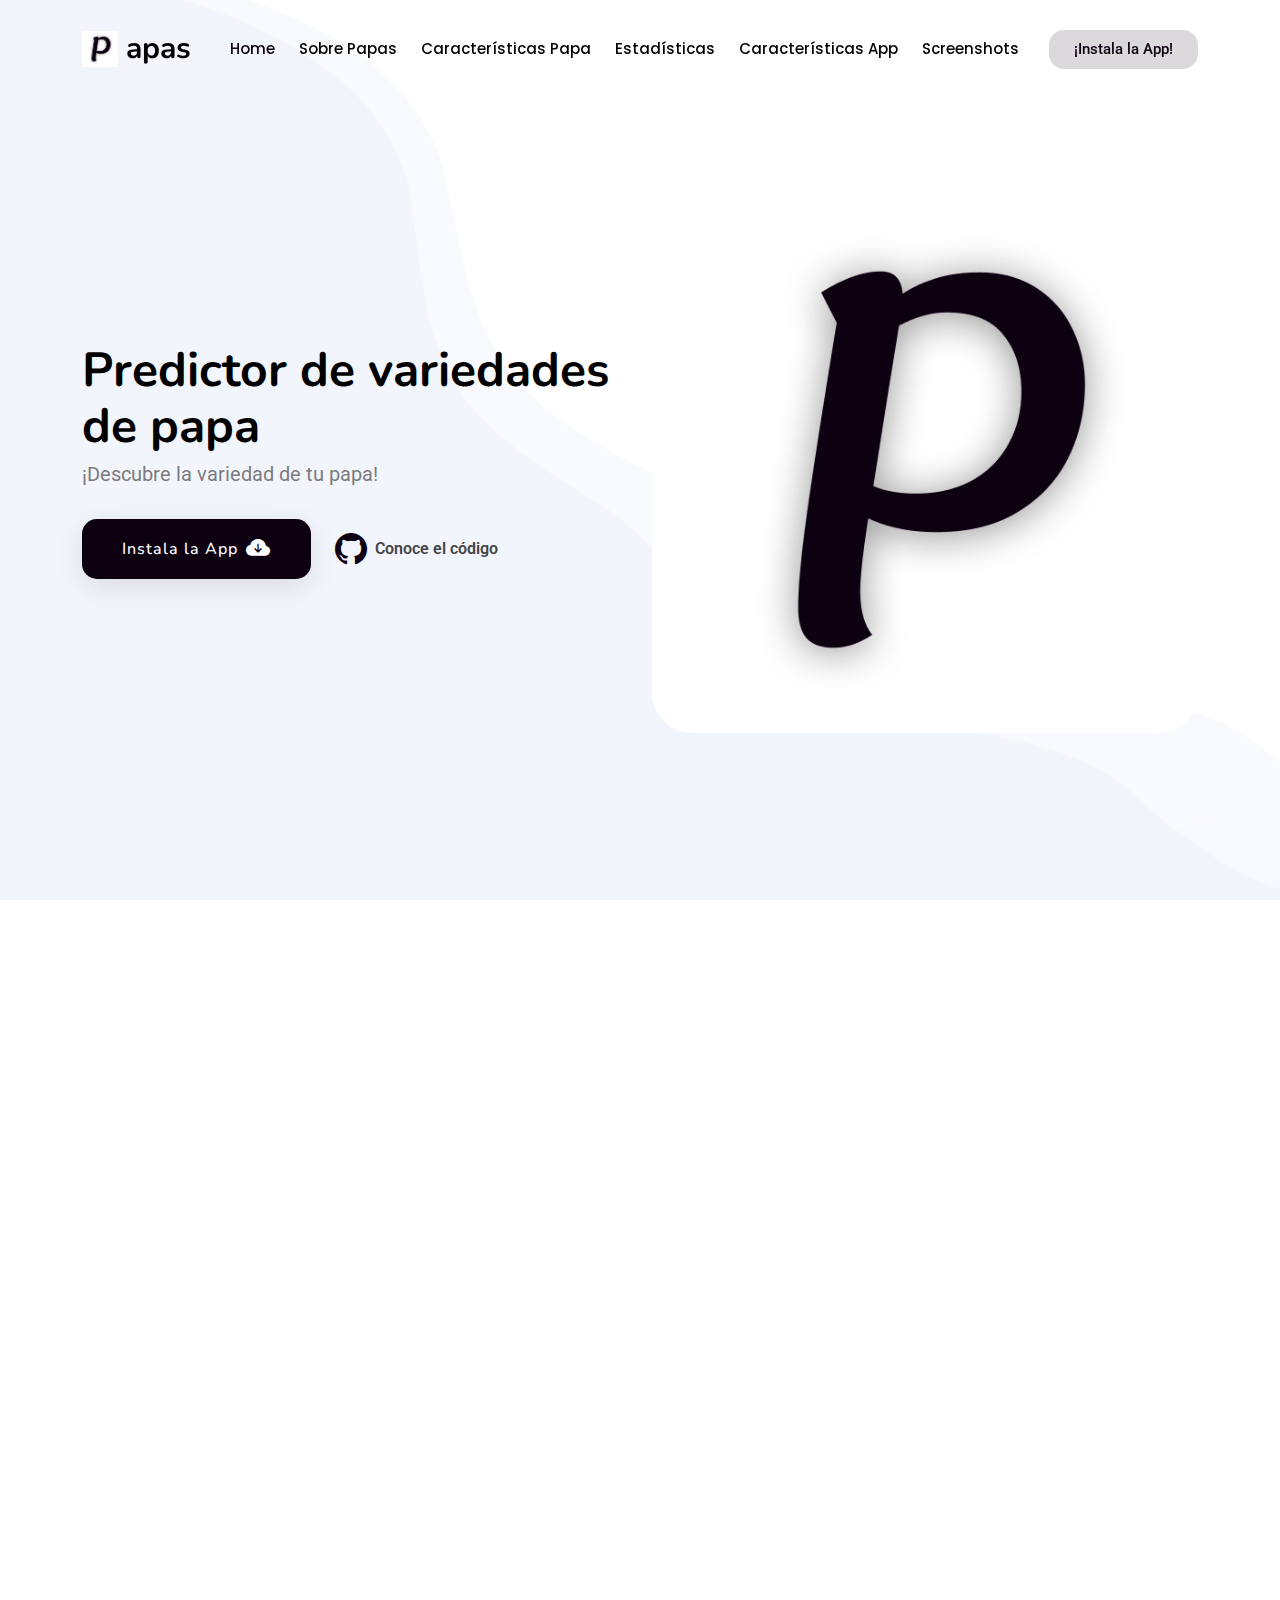
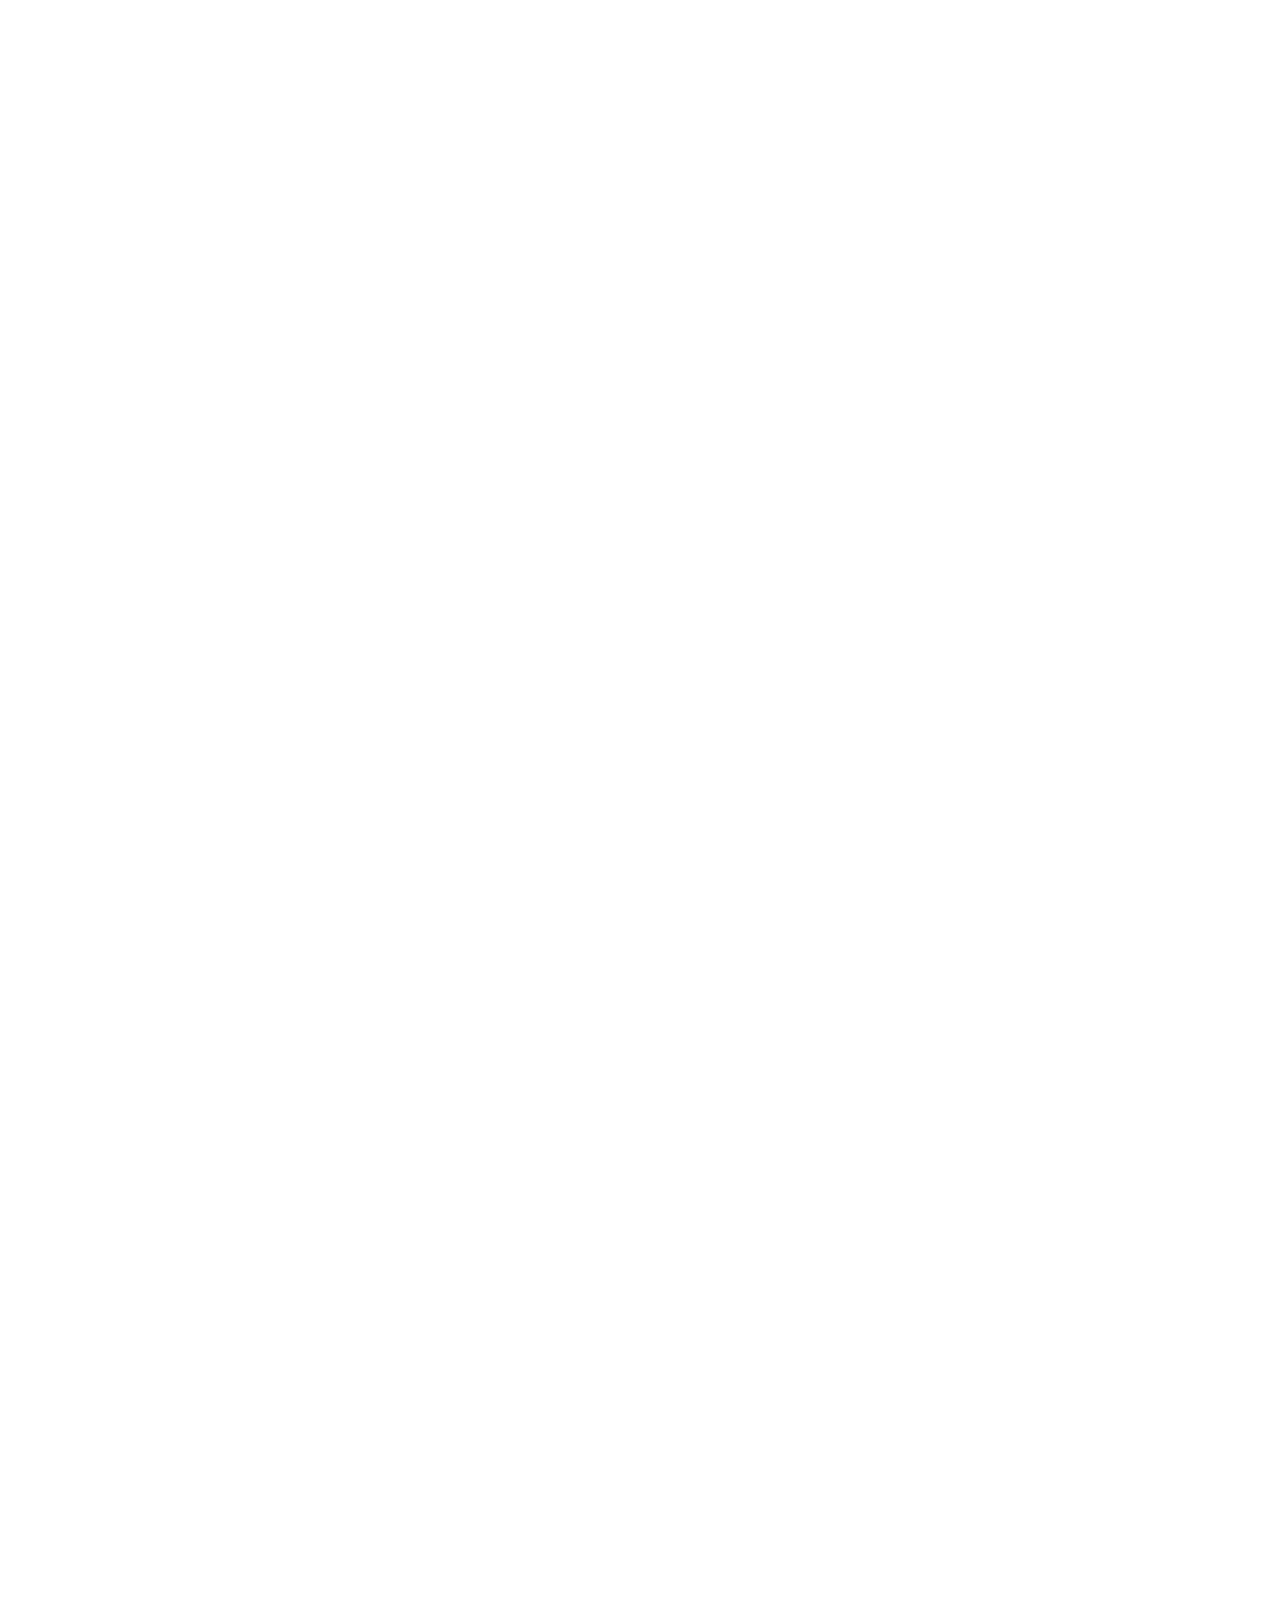
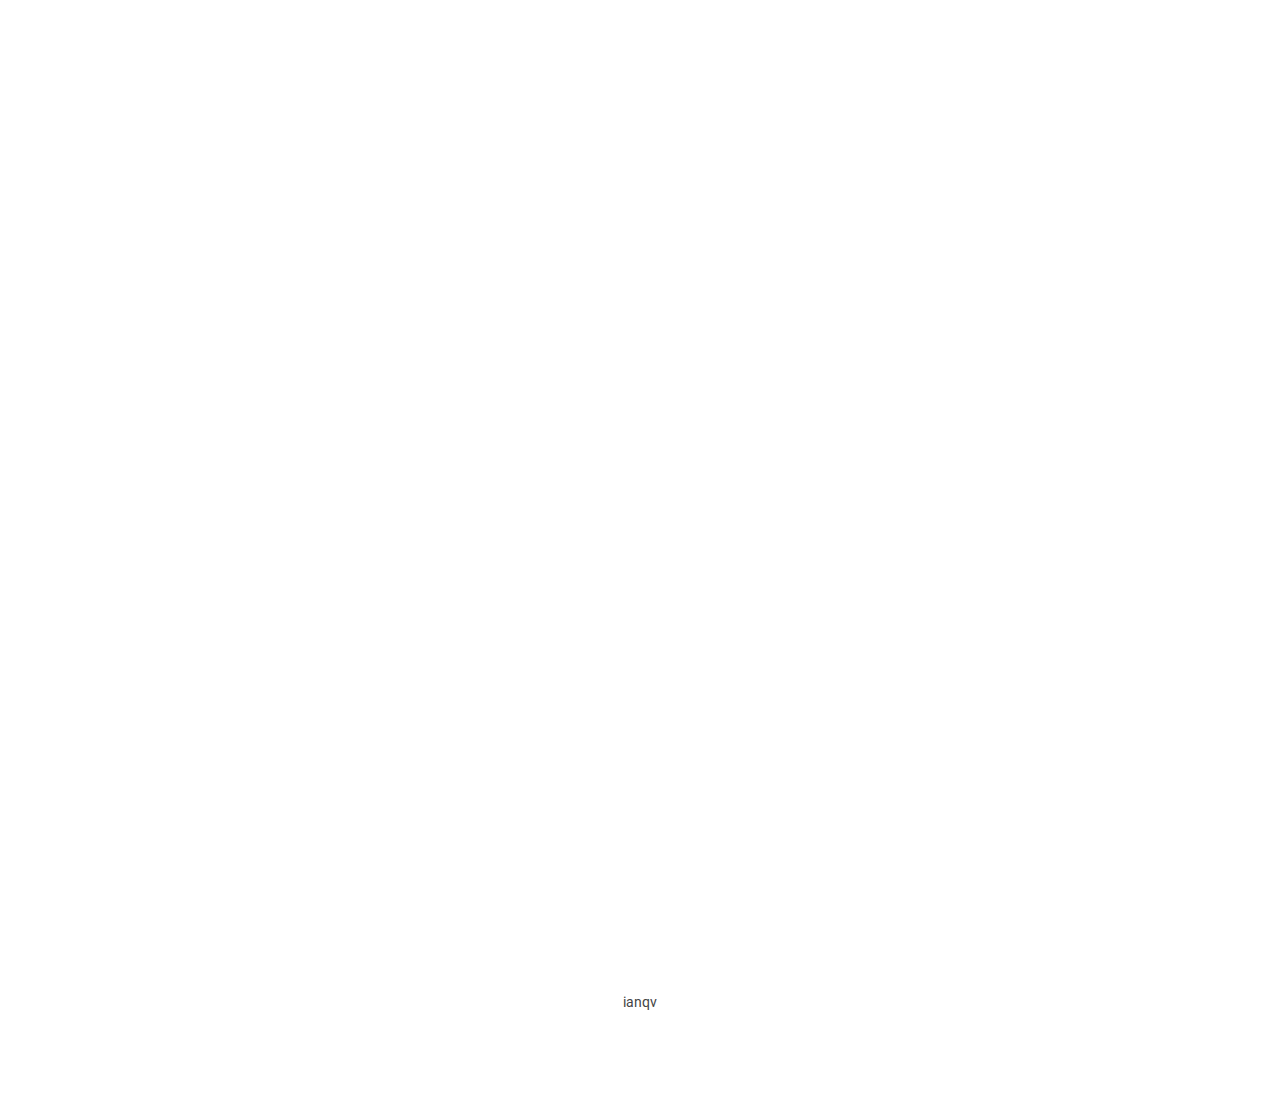
<file: index.html>
<!DOCTYPE html>
<html lang="en">

<head>
  <meta charset="utf-8">
  <meta content="width=device-width, initial-scale=1.0" name="viewport">
  <title>Papas</title>
  <meta name="description" content="">
  <meta name="keywords" content="">

  <!-- Favicons -->
  <link href="assets/img/icon-logo.svg" rel="icon">
  <link href="assets/img/apple-touch-icon.png" rel="apple-touch-icon">

  <!-- Fonts -->
  <link href="https://fonts.googleapis.com" rel="preconnect">
  <link href="https://fonts.gstatic.com" rel="preconnect" crossorigin>
  <link href="https://fonts.googleapis.com/css2?family=Roboto:ital,wght@0,100;0,300;0,400;0,500;0,700;0,900;1,100;1,300;1,400;1,500;1,700;1,900&family=Poppins:ital,wght@0,100;0,200;0,300;0,400;0,500;0,600;0,700;0,800;0,900;1,100;1,200;1,300;1,400;1,500;1,600;1,700;1,800;1,900&family=Nunito:ital,wght@0,200;0,300;0,400;0,500;0,600;0,700;0,800;0,900;1,200;1,300;1,400;1,500;1,600;1,700;1,800;1,900&display=swap" rel="stylesheet">

  <!-- Vendor CSS Files -->
  <link href="assets/vendor/bootstrap/css/bootstrap.min.css" rel="stylesheet">
  <link href="assets/vendor/bootstrap-icons/bootstrap-icons.css" rel="stylesheet">
  <link href="assets/vendor/aos/aos.css" rel="stylesheet">
  <link href="assets/vendor/glightbox/css/glightbox.min.css" rel="stylesheet">
  <link href="assets/vendor/swiper/swiper-bundle.min.css" rel="stylesheet">

  <!-- Main CSS File -->
  <link href="assets/css/main.css" rel="stylesheet">

  <!-- =======================================================
  * Template Name: FlexStart
  * Template URL: https://bootstrapmade.com/flexstart-bootstrap-startup-template/
  * Updated: Nov 01 2024 with Bootstrap v5.3.3
  * Author: BootstrapMade.com
  * License: https://bootstrapmade.com/license/
  ======================================================== -->
</head>

<body class="index-page">

  <header id="header" class="header d-flex align-items-center fixed-top">
    <div class="container-fluid container-xl position-relative d-flex align-items-center">

      <a href="index.html" class="logo d-flex align-items-center me-auto  ">
        <!-- Uncomment the line below if you also wish to use an image logo -->
        <img src="assets/img/icon.png" alt="">
        <h1 class="sitename">apas</h1>
      </a>

      <nav id="navmenu" class="navmenu">
        <ul>
          <li><a href="#hero" class="active">Home<br></a></li>
              <li><a href="#history">Sobre Papas</a></li>
          <li><a href="#values">Características Papa</a></li>
          <li><a href="#stats">Estadísticas</a></li>
          <li><a href="#wayki_app">Características App</a></li>
          <li><a href="#portfolio">Screenshots</a></li>
        </ul>
        <i class="mobile-nav-toggle d-xl-none bi bi-list"></i>
      </nav>

<a class="btn-getstarted flex-md-shrink-0" href="https://github.com/ianlw/papas-predictor/releases/download/v1.0.0/app-release.apk" style="border-radius: 15px">¡Instala la App!</a>
    </div>
  </header>

  <main class="main">

    <!-- Hero Section -->
    <section id="hero" class="hero section">

      <div class="container">
        <div class="row gy-4">
          <div class="col-lg-6 order-2 order-lg-1 d-flex flex-column justify-content-center">
            <h1 data-aos="fade-up"style="color: black;">Predictor de variedades de papa</h1>
            <p data-aos="fade-up" data-aos-delay="100">¡Descubre la variedad de tu papa!</p>
            <div class="d-flex flex-column flex-md-row" data-aos="fade-up" data-aos-delay="200">
<a href="https://github.com/ianlw/papas-predictor/releases/download/v1.0.0/app-release.apk" class="btn-get-started" style="background-color: #0D0111; border-radius: 15px">
    Instala la App
    <i class="bi bi-cloud-arrow-down-fill" style="font-size: 24px; vertical-align: middle; margin-left: 8px;"></i>
</a>
<a href="https://github.com/ianlw/papas-predictor" class="btn-watch-video d-flex align-items-center justify-content-center ms-0 ms-md-4 mt-4 mt-md-0" target="_blank">
    <i class="bi bi-github"></i>
    <span>Conoce el código</span>
</a>
            </div>
          </div>
          <div class="col-lg-6 order-1 order-lg-2 hero-img" data-aos="zoom-out">
            <img src="assets/img/icon.png" style="border-radius: 40px;" class="img-fluid animated " alt="">
          </div>
        </div>
      </div>

    </section><!-- /Hero Section -->

    <!-- Histoeia Section -->
    <section id="history" class="about section">
      <div class="container section-title" data-aos="fade-up">
        <h2>About Papas</h2>
      </div><!-- End Section Title -->
<div class="container" data-aos="fade-up" data-aos-delay="100">
  <div class="row gx-0 justify-content-center"> <!-- Centrado de la fila -->
    <div class="col-lg-6 d-flex flex-column justify-content-center" data-aos="fade-up" data-aos-delay="200">
      <div class="content" style="border-radius: 15px; text-align: center;"> <!-- Centrado de texto -->
        <h1>¿Qué hace la App?</h1>
        <h2>Reconoce la variedad a la que pertenece tu papa</h2>
        <p>
          Analizamos tu papa y determinamos a cuál de las 83 variedades pertenece. Obtenemos características clave de la papa que capturas, estas características son: forma, color y textura. Estas características son entregadas a un modelo de Machine Learning que predice con un 95.46% de precisión la variedad a la que pertenece tu papa.
        </p>
        <div class="text-center text-lg-start">
          <a href="https://github.com/ianlw/papas-predictor" class="btn-read-more d-inline-flex align-items-center justify-content-center align-self-center" style="border-radius: 15px;">
            <span>Ver el código</span>
            <i class="bi bi-arrow-right"></i>
          </a>
        </div>
      </div>
    </div>
  </div>
</div>
    </section><!-- /Values Section -->

    <!-- Mison Section -->


    <!-- Values Section -->
    <section id="values" class="values section">

      <!-- Section Title -->
      <div class="container section-title" data-aos="fade-up">
        <h2>Características de la papa</h2>
        <p>Características que usamos:<br></p>
      </div><!-- End Section Title -->

      <div class="container">

        <div class="row gy-4">

          <div class="col-lg-4" data-aos="fade-up" data-aos-delay="100" >
            <div class="card"style="background-color: #F5F6FE;">
              <img src="assets/img/color.png" class="img-fluid" alt="">
              <h3><br>Color</h3>
              <p>
                Usamos el formato HSV destinando 8 canales para cada elemento formando una matriz tridimencional, lo que se traduce a un vector con 512 columnas.
                                            </p>
            </div>
          </div><!-- End Card Item -->

          <div class="col-lg-4" data-aos="fade-up" data-aos-delay="200">
            <div class="card"style="background-color: #F5F6FE;">
              <img src="assets/img/forma.png" class="img-fluid" alt="" style="background-size: cover;">
              <h3><br>Forma</h3>
              <p>
                Dividimos esta caracteristica en tres aspectos: Área, Perímetro y Circularidad. Cada uno de estos aspectos forman columnas que se irán añadiendo al vector resultante. 
                                            </p>
            </div>
          </div><!-- End Card Item -->

          <div class="col-lg-4" data-aos="fade-up" data-aos-delay="300">
            <div class="card"style="background-color: #F5F6FE;">
              <img src="assets/img/textura.png" class="img-fluid" alt="">
              <h3><br>Textura</h3>
              <p>
                Se utilizan dos formas de extracción de textura, ambos aplicados a los pixeles de cada imagen: LBP y GLCM. la información obtenida por estos métodos forman 2 columnas que añadirań al vector y este resultará con un tamaño total de 517 columnas. 
                                            </p>
            </div>
          </div><!-- End Card Item -->

        </div>

      </div>

    </section><!-- /Values Section -->

    <!-- Stats Section -->
    <section id="stats" class="stats section">

      <div class="container section-title" data-aos="fade-up">
        <h2>Estadísticas</h2>
      </div><!-- End Section Title -->
      <div class="container" data-aos="fade-up" data-aos-delay="100">

        <div class="row gy-4 d-flex justify-content-center">

          <div class="col-lg-3 col-md-6">
            <div class="stats-item d-flex align-items-center w-100 h-100">
              <i class="bi bi-patch-check-fill color-black flex-shrink-0" style="color: #0D0111;"></i>
              <div>
                <span data-purecounter-start="0" data-purecounter-end="83" data-purecounter-duration="1" class="purecounter"style="color: #000000;"></span>
                <p>Variedades</p>
              </div>
            </div>
          </div><!-- End Stats Item -->

          <div class="col-lg-3 col-md-6">
            <div class="stats-item d-flex align-items-center w-100 h-100">
              <i class="bi bi-cpu-fill color-orange flex-shrink-0" style="color: #0D0111;"></i>
              <div>
                <span data-purecounter-start="0" data-purecounter-end="95" data-purecounter-duration="1" class="purecounter"style="color: #000000;">%</span>
                <p>Presición</p>
              </div>
            </div>
          </div><!-- End Stats Item -->

          <div class="col-lg-3 col-md-6">
            <div class="stats-item d-flex align-items-center w-100 h-100">
              <i class="bi bi-watch color-green flex-shrink-0" style="color: #0D0111;"></i>
              <div>
                <span data-purecounter-start="0" data-purecounter-end="5" data-purecounter-duration="1" class="purecounter"style="color: #000000;"></span>
                <p>Segundos de espera</p>
              </div>
            </div>
          </div><!-- End Stats Item -->


        </div>

      </div>

    </section><!-- /Stats Section -->

    <!-- Alt Features Section -->
<section id="wayki_app" class="alt-features section">
  <div class="container section-title" data-aos="fade-up">
    <h2>Características de la App</h2>
  </div><!-- End Section Title -->

  <div class="container" data-aos="fade-up" data-aos-delay="100">
    <div class="row gy-2 d-flex justify-content-center">

      <!-- Feature Items -->
      <div class="col-xl-5 d-flex order-2 order-xl-1" data-aos="fade-up" data-aos-delay="200">
        <div class="row align-self-center gy-5">
          <div class="col-md-6 icon-box">
            <i class="bi bi-award"></i>
            <div>
              <h4>Captura tus papas usando la cámara de tu teléfono</h4>
            </div>
          </div><!-- End Feature Item -->

          <div class="col-md-6 icon-box">
            <i class="bi bi-card-checklist"></i>
            <div>
              <h4>Envía tus papas almacenadas en tu teléfono</h4>
            </div>
          </div><!-- End Feature Item -->

          <div class="col-md-6 icon-box">
            <i class="bi bi-filter-circle"></i>
            <div>
              <h4>Conéctate con el servidor mediante internet</h4>
            </div>
          </div><!-- End Feature Item -->
        </div>
      </div>

      <!-- Image -->
<div class="col-xl-2 d-flex justify-content-center align-items-center order-1 order-xl-2 mb-4 mb-xl-0" data-aos="fade-up" data-aos-delay="100">
  <img src="assets/img/home.png" class="img-fluid" alt="" style="max-height: 600px; object-fit: contain; border-radius: 15px; box-shadow: 0 4px 8px rgba(0, 0, 0, 0.2);">
</div>

    </div>
  </div>
</section><!-- /Alt Features Section --> 

    <!-- Services Section -->


    <!-- Portfolio Section -->
    <section id="portfolio" class="portfolio section">

      <!-- Section Title -->
      <div class="container section-title" data-aos="fade-up">
        <h2>Screenshots</h2>
        <p>Uso de la App</p>
      </div><!-- End Section Title -->

      <div class="container">

        <div class="isotope-layout" data-default-filter=".filter-product" data-layout="masonry" data-sort="original-order">

          <ul class="portfolio-filters isotope-filters" data-aos="fade-up" data-aos-delay="100">
            <!-- <li data-filter="*" class="filter-active">All</li> -->
            <!-- <li data-filter=".filter-app" >Todas</li> -->
            <li data-filter=".filter-product"class="filter-active">Home</li>
            <li data-filter=".filter-branding">Capturar</li>
            <li data-filter=".filter-books">Subir</li>
            <li data-filter=".filter-foda">Predecir</li>
          </ul><!-- End Portfolio Filters -->

          <div class="row gy-4 isotope-container" data-aos="fade-up" data-aos-delay="200">

<div class="col-lg-12 col-md-12 portfolio-item isotope-item filter-product">
  <div class="portfolio-content h-100 row">
    <img src="assets/img/home.png" class="img-fluid" alt="" style="max-height: 600px; object-fit: contain;">
  </div><!-- End Portfolio Item -->
</div>
<div class="col-lg-12 col-md-12 portfolio-item isotope-item filter-branding">
  <div class="portfolio-content h-100 row">
    <img src="assets/img/capturar.png" class="img-fluid" alt="" style="max-height: 600px; object-fit: contain;">
  </div><!-- End Portfolio Item -->
</div>

<div class="col-lg-12 col-md-12 portfolio-item isotope-item filter-books">
  <div class="portfolio-content h-100 row">
    <img src="assets/img/subir.png" class="img-fluid" alt="" style="max-height: 600px; object-fit: contain;">
  </div><!-- End Portfolio Item -->
</div>


<div class="col-lg-12 col-md-12 portfolio-item isotope-item filter-foda">
  <div class="portfolio-content h-100 row">
    <img src="assets/img/predecir.png" class="img-fluid" alt="" style="max-height: 600px; object-fit: contain;">
  </div><!-- End Portfolio Item -->
</div>

</div>

          </div><!-- End Portfolio Container -->
        </div>
      </div>
    </section><!-- /Portfolio Section -->

  
    <!-- Team Section -->


    <!-- Contact Section -->
  </main>

<footer id="footer" class="footer text-gray d-flex justify-content-center align-items-center" style="height: 100px;">
            <a class="footer text-gray d-flex justify-content-center align-items-center" style="height: 100px;" href="https://github.com/ianlw">ianqv</a>
</footer>


  <!-- Scroll Top -->
  <a href="#" id="scroll-top" class="scroll-top d-flex align-items-center justify-content-center"><i class="bi bi-arrow-up-short"></i></a>

  <!-- Vendor JS Files -->
  <script src="assets/vendor/bootstrap/js/bootstrap.bundle.min.js"></script>
  <script src="assets/vendor/php-email-form/validate.js"></script>
  <script src="assets/vendor/aos/aos.js"></script>
  <script src="assets/vendor/glightbox/js/glightbox.min.js"></script>
  <script src="assets/vendor/purecounter/purecounter_vanilla.js"></script>
  <script src="assets/vendor/imagesloaded/imagesloaded.pkgd.min.js"></script>
  <script src="assets/vendor/isotope-layout/isotope.pkgd.min.js"></script>
  <script src="assets/vendor/swiper/swiper-bundle.min.js"></script>

  <!-- Main JS File -->
  <script src="assets/js/main.js"></script>

</body>

</html>
</file>
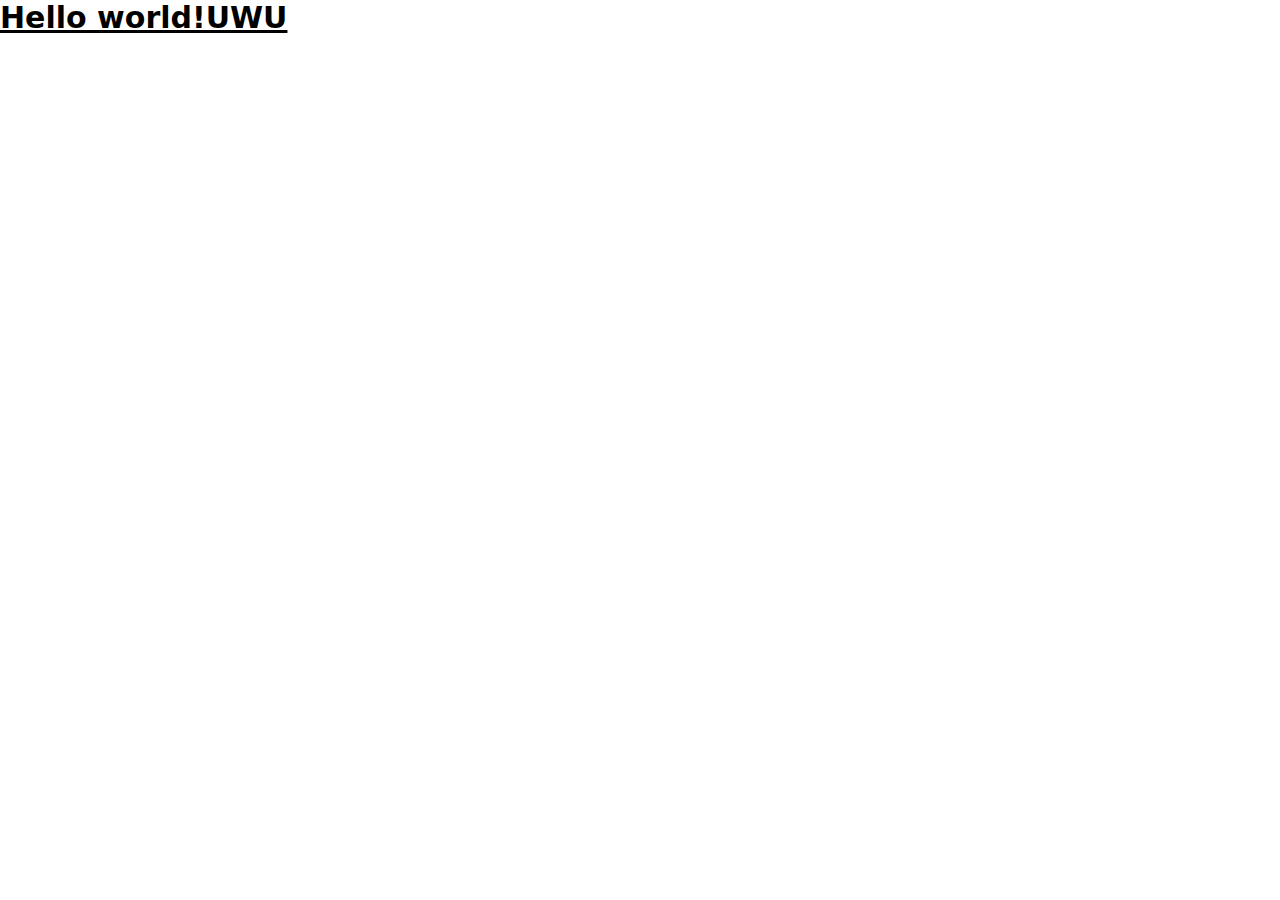
<file: src/index.html>
<!doctype html>
<html>
<head>
  <meta charset="UTF-8">
  <meta name="viewport" content="width=device-width, initial-scale=1.0">
  <link href="./output.css" rel="stylesheet">
</head>
<body>
  <h1 class="text-3xl font-bold underline">
    Hello world!UWU
  </h1>
</body>
</html>
</file>
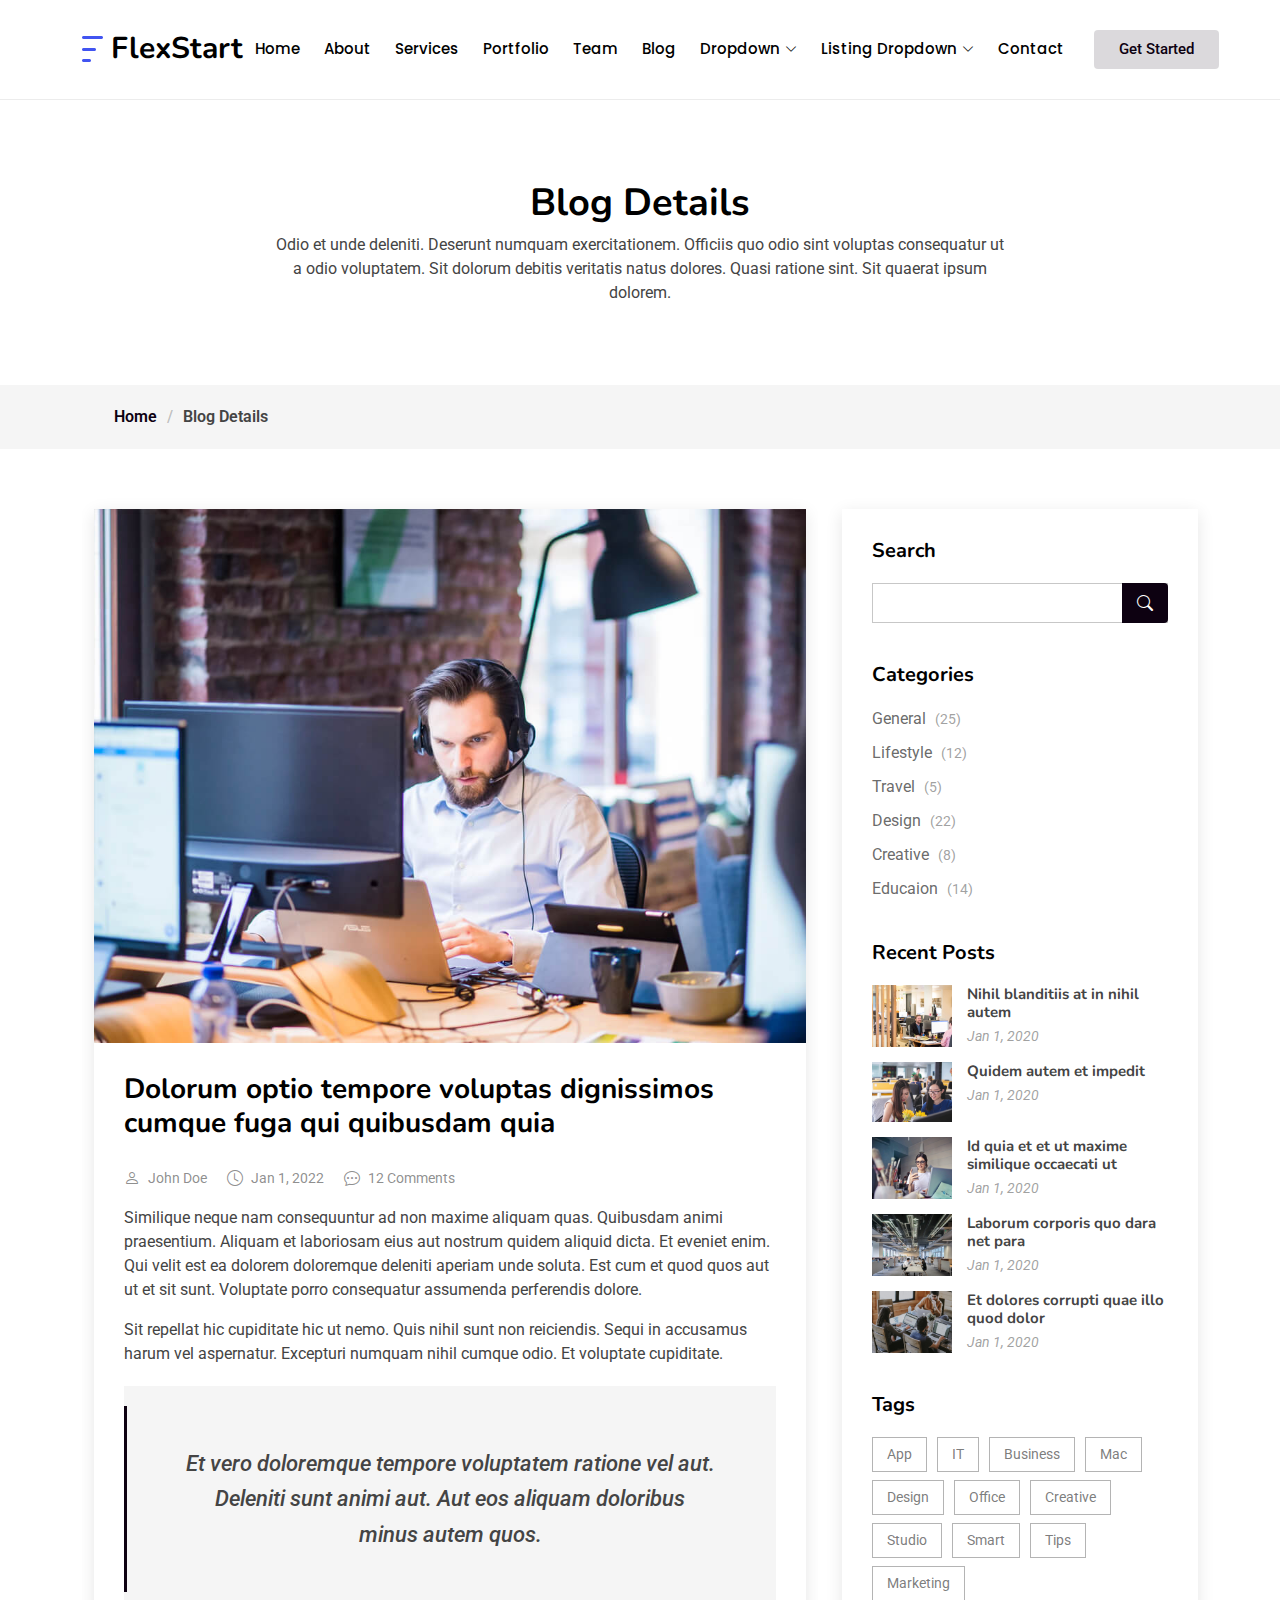
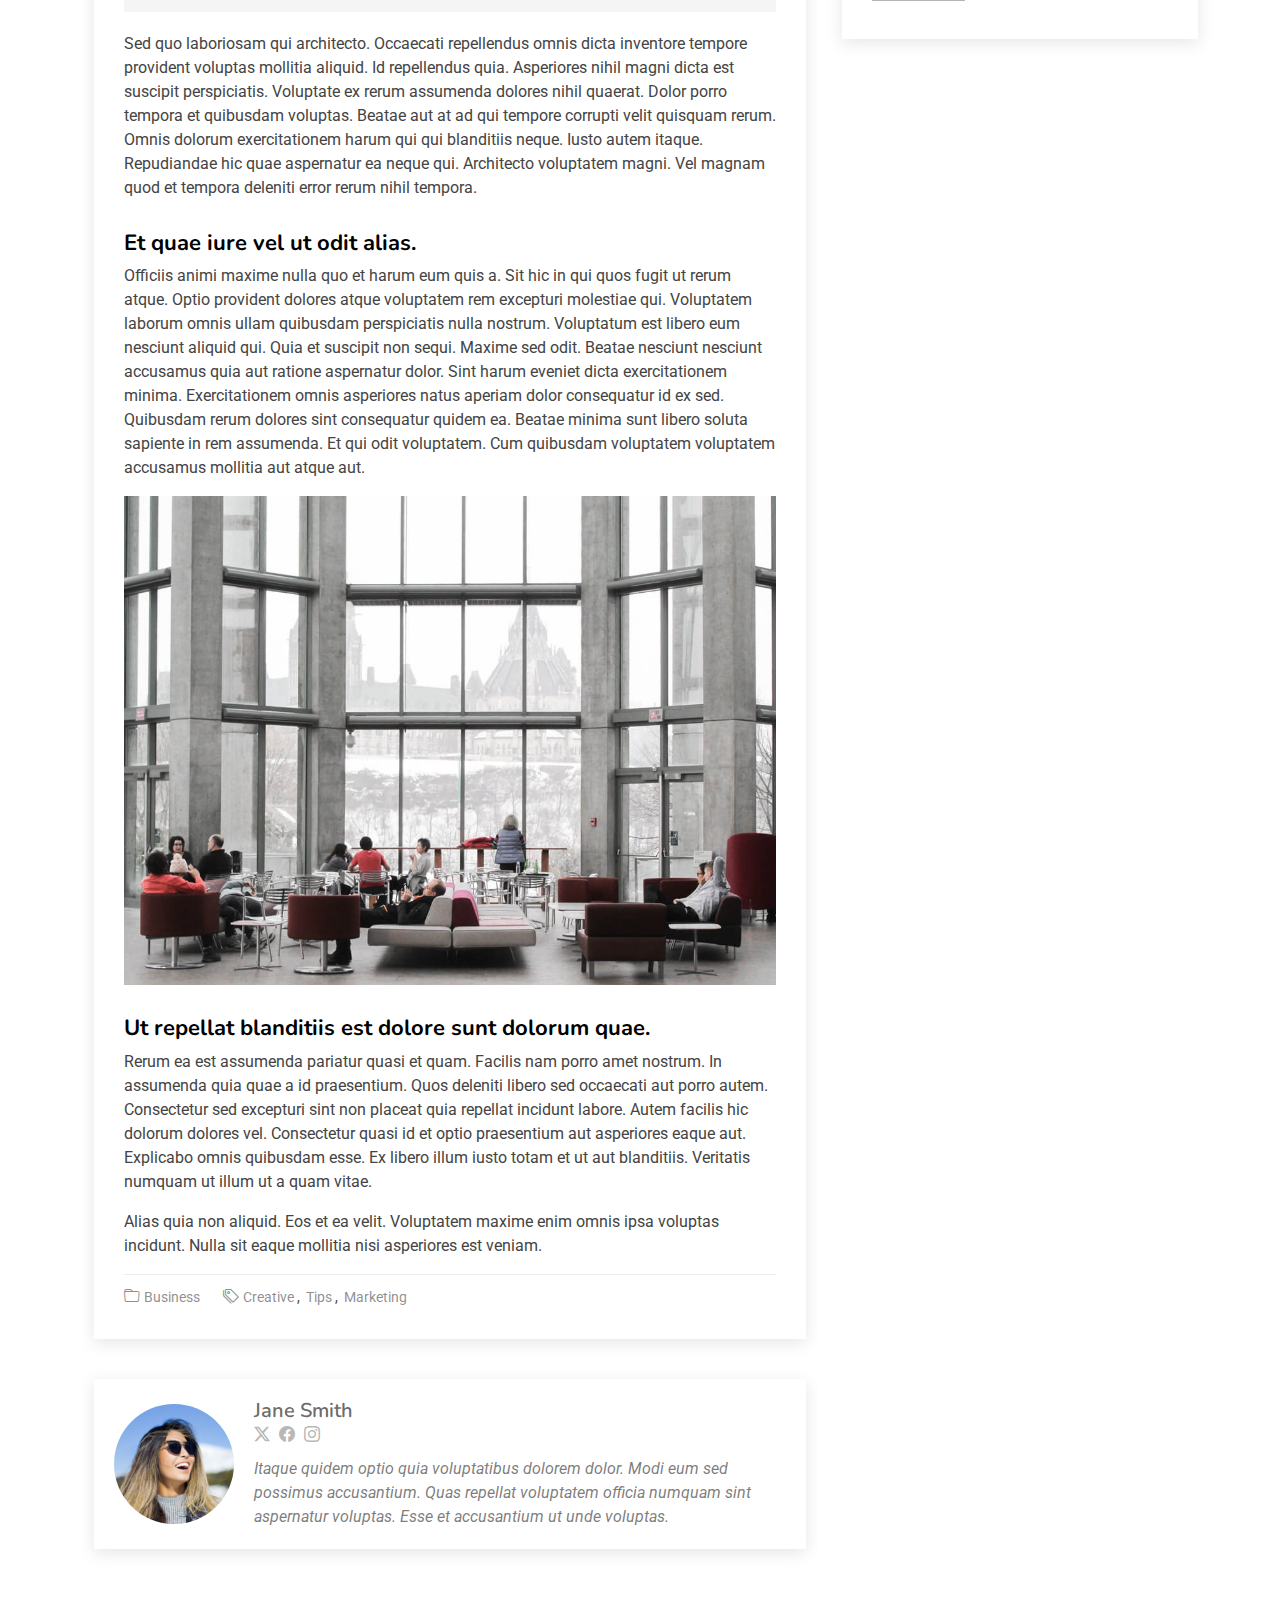
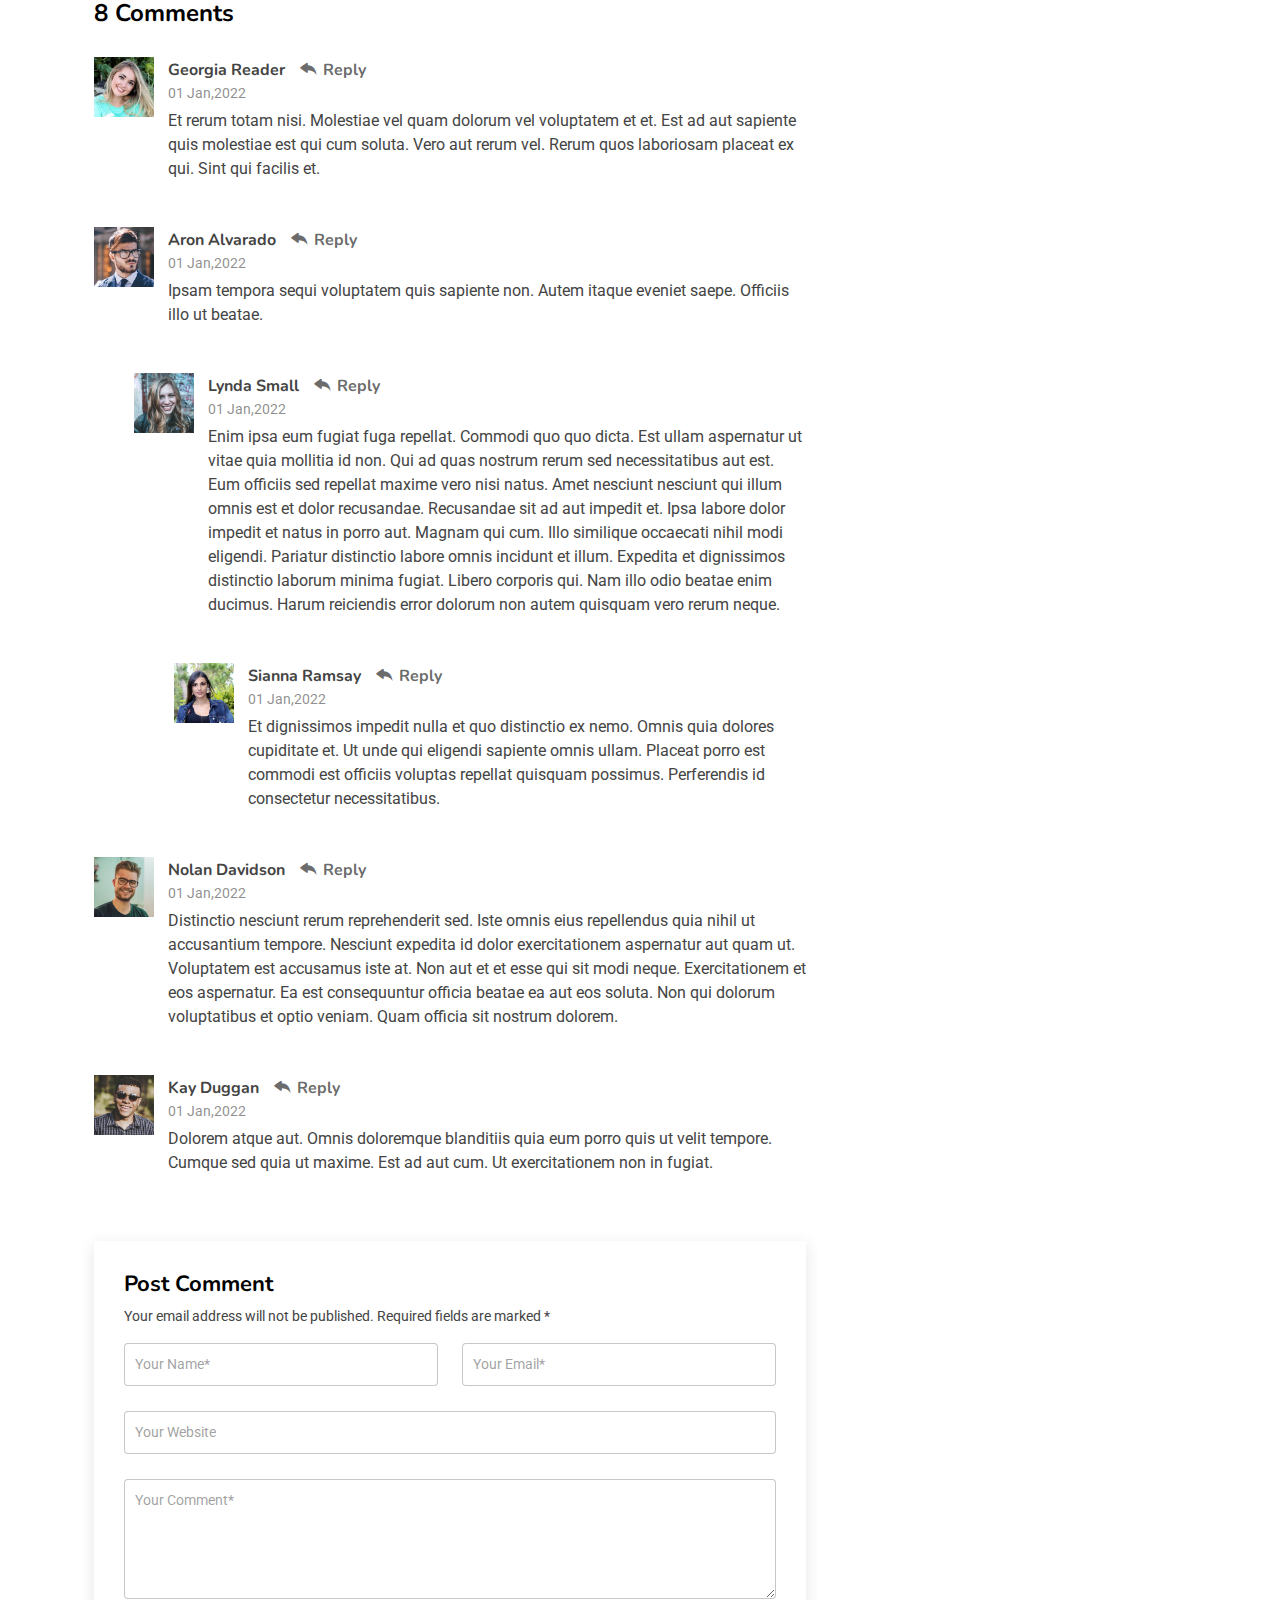
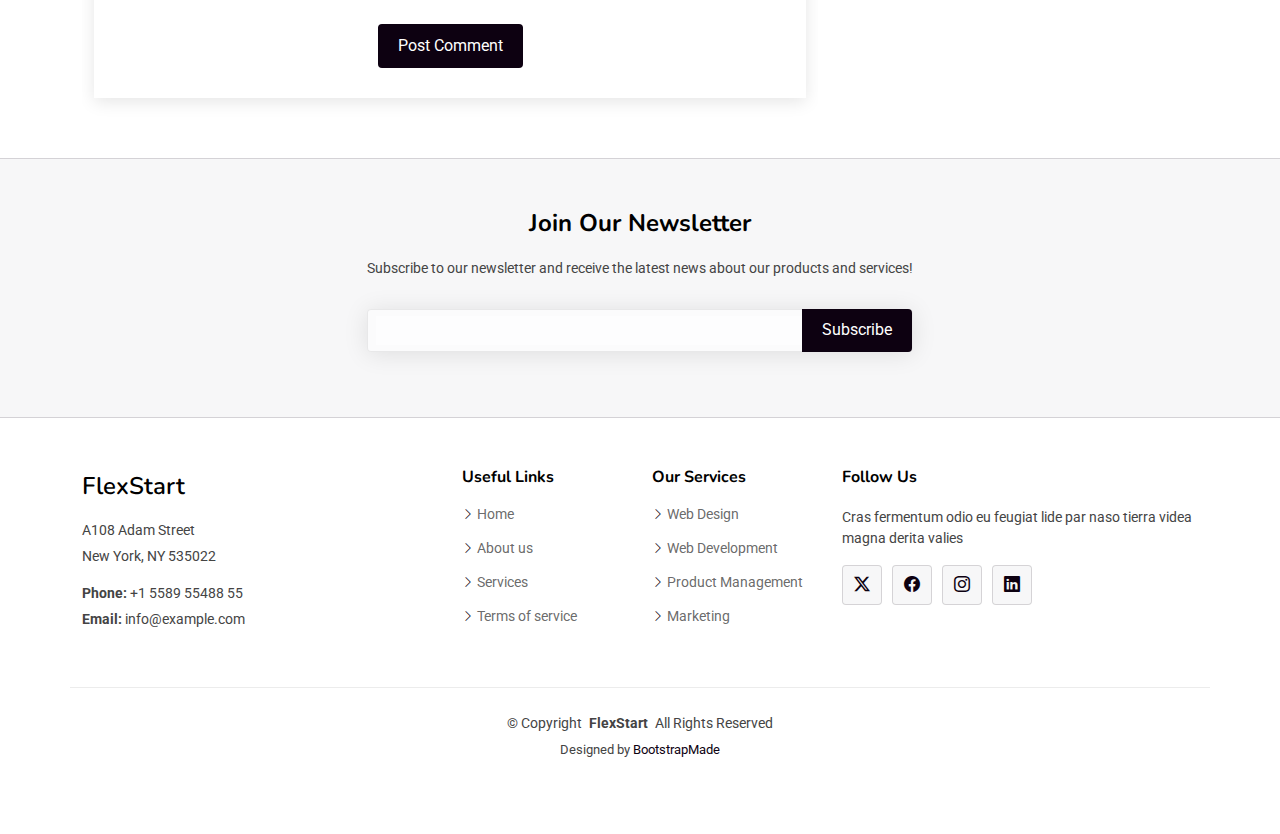
<file: blog-details.html>
<!DOCTYPE html>
<html lang="en">

<head>
  <meta charset="utf-8">
  <meta content="width=device-width, initial-scale=1.0" name="viewport">
  <title>Blog Details - FlexStart Bootstrap Template</title>
  <meta name="description" content="">
  <meta name="keywords" content="">

  <!-- Favicons -->
  <link href="assets/img/favicon.png" rel="icon">
  <link href="assets/img/apple-touch-icon.png" rel="apple-touch-icon">

  <!-- Fonts -->
  <link href="https://fonts.googleapis.com" rel="preconnect">
  <link href="https://fonts.gstatic.com" rel="preconnect" crossorigin>
  <link href="https://fonts.googleapis.com/css2?family=Roboto:ital,wght@0,100;0,300;0,400;0,500;0,700;0,900;1,100;1,300;1,400;1,500;1,700;1,900&family=Poppins:ital,wght@0,100;0,200;0,300;0,400;0,500;0,600;0,700;0,800;0,900;1,100;1,200;1,300;1,400;1,500;1,600;1,700;1,800;1,900&family=Nunito:ital,wght@0,200;0,300;0,400;0,500;0,600;0,700;0,800;0,900;1,200;1,300;1,400;1,500;1,600;1,700;1,800;1,900&display=swap" rel="stylesheet">

  <!-- Vendor CSS Files -->
  <link href="assets/vendor/bootstrap/css/bootstrap.min.css" rel="stylesheet">
  <link href="assets/vendor/bootstrap-icons/bootstrap-icons.css" rel="stylesheet">
  <link href="assets/vendor/aos/aos.css" rel="stylesheet">
  <link href="assets/vendor/glightbox/css/glightbox.min.css" rel="stylesheet">
  <link href="assets/vendor/swiper/swiper-bundle.min.css" rel="stylesheet">

  <!-- Main CSS File -->
  <link href="assets/css/main.css" rel="stylesheet">

  <!-- =======================================================
  * Template Name: FlexStart
  * Template URL: https://bootstrapmade.com/flexstart-bootstrap-startup-template/
  * Updated: Nov 01 2024 with Bootstrap v5.3.3
  * Author: BootstrapMade.com
  * License: https://bootstrapmade.com/license/
  ======================================================== -->
</head>

<body class="blog-details-page">

  <header id="header" class="header d-flex align-items-center sticky-top">
    <div class="container-fluid container-xl position-relative d-flex align-items-center">

      <a href="index.html" class="logo d-flex align-items-center me-auto">
        <!-- Uncomment the line below if you also wish to use an image logo -->
        <img src="assets/img/logo.png" alt="">
        <h1 class="sitename">FlexStart</h1>
      </a>

      <nav id="navmenu" class="navmenu">
        <ul>
          <li><a href="#hero">Home<br></a></li>
          <li><a href="#about">About</a></li>
          <li><a href="#services">Services</a></li>
          <li><a href="#portfolio">Portfolio</a></li>
          <li><a href="#team">Team</a></li>
          <li><a href="blog.html">Blog</a></li>
          <li class="dropdown"><a href="#"><span>Dropdown</span> <i class="bi bi-chevron-down toggle-dropdown"></i></a>
            <ul>
              <li><a href="#">Dropdown 1</a></li>
              <li class="dropdown"><a href="#"><span>Deep Dropdown</span> <i class="bi bi-chevron-down toggle-dropdown"></i></a>
                <ul>
                  <li><a href="#">Deep Dropdown 1</a></li>
                  <li><a href="#">Deep Dropdown 2</a></li>
                  <li><a href="#">Deep Dropdown 3</a></li>
                  <li><a href="#">Deep Dropdown 4</a></li>
                  <li><a href="#">Deep Dropdown 5</a></li>
                </ul>
              </li>
              <li><a href="#">Dropdown 2</a></li>
              <li><a href="#">Dropdown 3</a></li>
              <li><a href="#">Dropdown 4</a></li>
            </ul>
          </li>
          <li class="listing-dropdown"><a href="#"><span>Listing Dropdown</span> <i class="bi bi-chevron-down toggle-dropdown"></i></a>
            <ul>
              <li>
                <a href="#">Column 1 link 1</a>
                <a href="#">Column 1 link 2</a>
                <a href="#">Column 1 link 3</a>
              </li>
              <li>
                <a href="#">Column 2 link 1</a>
                <a href="#">Column 2 link 2</a>
                <a href="#">Column 3 link 3</a>
              </li>
              <li>
                <a href="#">Column 3 link 1</a>
                <a href="#">Column 3 link 2</a>
                <a href="#">Column 3 link 3</a>
              </li>
              <li>
                <a href="#">Column 4 link 1</a>
                <a href="#">Column 4 link 2</a>
                <a href="#">Column 4 link 3</a>
              </li>
              <li>
                <a href="#">Column 5 link 1</a>
                <a href="#">Column 5 link 2</a>
                <a href="#">Column 5 link 3</a>
              </li>
            </ul>
          </li>
          <li><a href="#contact">Contact</a></li>
        </ul>
        <i class="mobile-nav-toggle d-xl-none bi bi-list"></i>
      </nav>

      <a class="btn-getstarted flex-md-shrink-0" href="index.html#about">Get Started</a>

    </div>
  </header>

  <main class="main">

    <!-- Page Title -->
    <div class="page-title">
      <div class="heading">
        <div class="container">
          <div class="row d-flex justify-content-center text-center">
            <div class="col-lg-8">
              <h1>Blog Details</h1>
              <p class="mb-0">Odio et unde deleniti. Deserunt numquam exercitationem. Officiis quo odio sint voluptas consequatur ut a odio voluptatem. Sit dolorum debitis veritatis natus dolores. Quasi ratione sint. Sit quaerat ipsum dolorem.</p>
            </div>
          </div>
        </div>
      </div>
      <nav class="breadcrumbs">
        <div class="container">
          <ol>
            <li><a href="index.html">Home</a></li>
            <li class="current">Blog Details</li>
          </ol>
        </div>
      </nav>
    </div><!-- End Page Title -->

    <div class="container">
      <div class="row">

        <div class="col-lg-8">

          <!-- Blog Details Section -->
          <section id="blog-details" class="blog-details section">
            <div class="container">

              <article class="article">

                <div class="post-img">
                  <img src="assets/img/blog/blog-1.jpg" alt="" class="img-fluid">
                </div>

                <h2 class="title">Dolorum optio tempore voluptas dignissimos cumque fuga qui quibusdam quia</h2>

                <div class="meta-top">
                  <ul>
                    <li class="d-flex align-items-center"><i class="bi bi-person"></i> <a href="blog-details.html">John Doe</a></li>
                    <li class="d-flex align-items-center"><i class="bi bi-clock"></i> <a href="blog-details.html"><time datetime="2020-01-01">Jan 1, 2022</time></a></li>
                    <li class="d-flex align-items-center"><i class="bi bi-chat-dots"></i> <a href="blog-details.html">12 Comments</a></li>
                  </ul>
                </div><!-- End meta top -->

                <div class="content">
                  <p>
                    Similique neque nam consequuntur ad non maxime aliquam quas. Quibusdam animi praesentium. Aliquam et laboriosam eius aut nostrum quidem aliquid dicta.
                    Et eveniet enim. Qui velit est ea dolorem doloremque deleniti aperiam unde soluta. Est cum et quod quos aut ut et sit sunt. Voluptate porro consequatur assumenda perferendis dolore.
                  </p>

                  <p>
                    Sit repellat hic cupiditate hic ut nemo. Quis nihil sunt non reiciendis. Sequi in accusamus harum vel aspernatur. Excepturi numquam nihil cumque odio. Et voluptate cupiditate.
                  </p>

                  <blockquote>
                    <p>
                      Et vero doloremque tempore voluptatem ratione vel aut. Deleniti sunt animi aut. Aut eos aliquam doloribus minus autem quos.
                    </p>
                  </blockquote>

                  <p>
                    Sed quo laboriosam qui architecto. Occaecati repellendus omnis dicta inventore tempore provident voluptas mollitia aliquid. Id repellendus quia. Asperiores nihil magni dicta est suscipit perspiciatis. Voluptate ex rerum assumenda dolores nihil quaerat.
                    Dolor porro tempora et quibusdam voluptas. Beatae aut at ad qui tempore corrupti velit quisquam rerum. Omnis dolorum exercitationem harum qui qui blanditiis neque.
                    Iusto autem itaque. Repudiandae hic quae aspernatur ea neque qui. Architecto voluptatem magni. Vel magnam quod et tempora deleniti error rerum nihil tempora.
                  </p>

                  <h3>Et quae iure vel ut odit alias.</h3>
                  <p>
                    Officiis animi maxime nulla quo et harum eum quis a. Sit hic in qui quos fugit ut rerum atque. Optio provident dolores atque voluptatem rem excepturi molestiae qui. Voluptatem laborum omnis ullam quibusdam perspiciatis nulla nostrum. Voluptatum est libero eum nesciunt aliquid qui.
                    Quia et suscipit non sequi. Maxime sed odit. Beatae nesciunt nesciunt accusamus quia aut ratione aspernatur dolor. Sint harum eveniet dicta exercitationem minima. Exercitationem omnis asperiores natus aperiam dolor consequatur id ex sed. Quibusdam rerum dolores sint consequatur quidem ea.
                    Beatae minima sunt libero soluta sapiente in rem assumenda. Et qui odit voluptatem. Cum quibusdam voluptatem voluptatem accusamus mollitia aut atque aut.
                  </p>
                  <img src="assets/img/blog/blog-inside-post.jpg" class="img-fluid" alt="">

                  <h3>Ut repellat blanditiis est dolore sunt dolorum quae.</h3>
                  <p>
                    Rerum ea est assumenda pariatur quasi et quam. Facilis nam porro amet nostrum. In assumenda quia quae a id praesentium. Quos deleniti libero sed occaecati aut porro autem. Consectetur sed excepturi sint non placeat quia repellat incidunt labore. Autem facilis hic dolorum dolores vel.
                    Consectetur quasi id et optio praesentium aut asperiores eaque aut. Explicabo omnis quibusdam esse. Ex libero illum iusto totam et ut aut blanditiis. Veritatis numquam ut illum ut a quam vitae.
                  </p>
                  <p>
                    Alias quia non aliquid. Eos et ea velit. Voluptatem maxime enim omnis ipsa voluptas incidunt. Nulla sit eaque mollitia nisi asperiores est veniam.
                  </p>

                </div><!-- End post content -->

                <div class="meta-bottom">
                  <i class="bi bi-folder"></i>
                  <ul class="cats">
                    <li><a href="#">Business</a></li>
                  </ul>

                  <i class="bi bi-tags"></i>
                  <ul class="tags">
                    <li><a href="#">Creative</a></li>
                    <li><a href="#">Tips</a></li>
                    <li><a href="#">Marketing</a></li>
                  </ul>
                </div><!-- End meta bottom -->

              </article>

            </div>
          </section><!-- /Blog Details Section -->

          <!-- Blog Author Section -->
          <section id="blog-author" class="blog-author section">

            <div class="container">
              <div class="author-container d-flex align-items-center">
                <img src="assets/img/blog/blog-author.jpg" class="rounded-circle flex-shrink-0" alt="">
                <div>
                  <h4>Jane Smith</h4>
                  <div class="social-links">
                    <a href="https://x.com/#"><i class="bi bi-twitter-x"></i></a>
                    <a href="https://facebook.com/#"><i class="bi bi-facebook"></i></a>
                    <a href="https://instagram.com/#"><i class="biu bi-instagram"></i></a>
                  </div>
                  <p>
                    Itaque quidem optio quia voluptatibus dolorem dolor. Modi eum sed possimus accusantium. Quas repellat voluptatem officia numquam sint aspernatur voluptas. Esse et accusantium ut unde voluptas.
                  </p>
                </div>
              </div>
            </div>

          </section><!-- /Blog Author Section -->

          <!-- Blog Comments Section -->
          <section id="blog-comments" class="blog-comments section">

            <div class="container">

              <h4 class="comments-count">8 Comments</h4>

              <div id="comment-1" class="comment">
                <div class="d-flex">
                  <div class="comment-img"><img src="assets/img/blog/comments-1.jpg" alt=""></div>
                  <div>
                    <h5><a href="">Georgia Reader</a> <a href="#" class="reply"><i class="bi bi-reply-fill"></i> Reply</a></h5>
                    <time datetime="2020-01-01">01 Jan,2022</time>
                    <p>
                      Et rerum totam nisi. Molestiae vel quam dolorum vel voluptatem et et. Est ad aut sapiente quis molestiae est qui cum soluta.
                      Vero aut rerum vel. Rerum quos laboriosam placeat ex qui. Sint qui facilis et.
                    </p>
                  </div>
                </div>
              </div><!-- End comment #1 -->

              <div id="comment-2" class="comment">
                <div class="d-flex">
                  <div class="comment-img"><img src="assets/img/blog/comments-2.jpg" alt=""></div>
                  <div>
                    <h5><a href="">Aron Alvarado</a> <a href="#" class="reply"><i class="bi bi-reply-fill"></i> Reply</a></h5>
                    <time datetime="2020-01-01">01 Jan,2022</time>
                    <p>
                      Ipsam tempora sequi voluptatem quis sapiente non. Autem itaque eveniet saepe. Officiis illo ut beatae.
                    </p>
                  </div>
                </div>

                <div id="comment-reply-1" class="comment comment-reply">
                  <div class="d-flex">
                    <div class="comment-img"><img src="assets/img/blog/comments-3.jpg" alt=""></div>
                    <div>
                      <h5><a href="">Lynda Small</a> <a href="#" class="reply"><i class="bi bi-reply-fill"></i> Reply</a></h5>
                      <time datetime="2020-01-01">01 Jan,2022</time>
                      <p>
                        Enim ipsa eum fugiat fuga repellat. Commodi quo quo dicta. Est ullam aspernatur ut vitae quia mollitia id non. Qui ad quas nostrum rerum sed necessitatibus aut est. Eum officiis sed repellat maxime vero nisi natus. Amet nesciunt nesciunt qui illum omnis est et dolor recusandae.

                        Recusandae sit ad aut impedit et. Ipsa labore dolor impedit et natus in porro aut. Magnam qui cum. Illo similique occaecati nihil modi eligendi. Pariatur distinctio labore omnis incidunt et illum. Expedita et dignissimos distinctio laborum minima fugiat.

                        Libero corporis qui. Nam illo odio beatae enim ducimus. Harum reiciendis error dolorum non autem quisquam vero rerum neque.
                      </p>
                    </div>
                  </div>

                  <div id="comment-reply-2" class="comment comment-reply">
                    <div class="d-flex">
                      <div class="comment-img"><img src="assets/img/blog/comments-4.jpg" alt=""></div>
                      <div>
                        <h5><a href="">Sianna Ramsay</a> <a href="#" class="reply"><i class="bi bi-reply-fill"></i> Reply</a></h5>
                        <time datetime="2020-01-01">01 Jan,2022</time>
                        <p>
                          Et dignissimos impedit nulla et quo distinctio ex nemo. Omnis quia dolores cupiditate et. Ut unde qui eligendi sapiente omnis ullam. Placeat porro est commodi est officiis voluptas repellat quisquam possimus. Perferendis id consectetur necessitatibus.
                        </p>
                      </div>
                    </div>

                  </div><!-- End comment reply #2-->

                </div><!-- End comment reply #1-->

              </div><!-- End comment #2-->

              <div id="comment-3" class="comment">
                <div class="d-flex">
                  <div class="comment-img"><img src="assets/img/blog/comments-5.jpg" alt=""></div>
                  <div>
                    <h5><a href="">Nolan Davidson</a> <a href="#" class="reply"><i class="bi bi-reply-fill"></i> Reply</a></h5>
                    <time datetime="2020-01-01">01 Jan,2022</time>
                    <p>
                      Distinctio nesciunt rerum reprehenderit sed. Iste omnis eius repellendus quia nihil ut accusantium tempore. Nesciunt expedita id dolor exercitationem aspernatur aut quam ut. Voluptatem est accusamus iste at.
                      Non aut et et esse qui sit modi neque. Exercitationem et eos aspernatur. Ea est consequuntur officia beatae ea aut eos soluta. Non qui dolorum voluptatibus et optio veniam. Quam officia sit nostrum dolorem.
                    </p>
                  </div>
                </div>

              </div><!-- End comment #3 -->

              <div id="comment-4" class="comment">
                <div class="d-flex">
                  <div class="comment-img"><img src="assets/img/blog/comments-6.jpg" alt=""></div>
                  <div>
                    <h5><a href="">Kay Duggan</a> <a href="#" class="reply"><i class="bi bi-reply-fill"></i> Reply</a></h5>
                    <time datetime="2020-01-01">01 Jan,2022</time>
                    <p>
                      Dolorem atque aut. Omnis doloremque blanditiis quia eum porro quis ut velit tempore. Cumque sed quia ut maxime. Est ad aut cum. Ut exercitationem non in fugiat.
                    </p>
                  </div>
                </div>

              </div><!-- End comment #4 -->

            </div>

          </section><!-- /Blog Comments Section -->

          <!-- Comment Form Section -->
          <section id="comment-form" class="comment-form section">
            <div class="container">

              <form action="">

                <h4>Post Comment</h4>
                <p>Your email address will not be published. Required fields are marked * </p>
                <div class="row">
                  <div class="col-md-6 form-group">
                    <input name="name" type="text" class="form-control" placeholder="Your Name*">
                  </div>
                  <div class="col-md-6 form-group">
                    <input name="email" type="text" class="form-control" placeholder="Your Email*">
                  </div>
                </div>
                <div class="row">
                  <div class="col form-group">
                    <input name="website" type="text" class="form-control" placeholder="Your Website">
                  </div>
                </div>
                <div class="row">
                  <div class="col form-group">
                    <textarea name="comment" class="form-control" placeholder="Your Comment*"></textarea>
                  </div>
                </div>

                <div class="text-center">
                  <button type="submit" class="btn btn-primary">Post Comment</button>
                </div>

              </form>

            </div>
          </section><!-- /Comment Form Section -->

        </div>

        <div class="col-lg-4 sidebar">

          <div class="widgets-container">

            <!-- Search Widget -->
            <div class="search-widget widget-item">

              <h3 class="widget-title">Search</h3>
              <form action="">
                <input type="text">
                <button type="submit" title="Search"><i class="bi bi-search"></i></button>
              </form>

            </div><!--/Search Widget -->

            <!-- Categories Widget -->
            <div class="categories-widget widget-item">

              <h3 class="widget-title">Categories</h3>
              <ul class="mt-3">
                <li><a href="#">General <span>(25)</span></a></li>
                <li><a href="#">Lifestyle <span>(12)</span></a></li>
                <li><a href="#">Travel <span>(5)</span></a></li>
                <li><a href="#">Design <span>(22)</span></a></li>
                <li><a href="#">Creative <span>(8)</span></a></li>
                <li><a href="#">Educaion <span>(14)</span></a></li>
              </ul>

            </div><!--/Categories Widget -->

            <!-- Recent Posts Widget -->
            <div class="recent-posts-widget widget-item">

              <h3 class="widget-title">Recent Posts</h3>

              <div class="post-item">
                <img src="assets/img/blog/blog-recent-1.jpg" alt="" class="flex-shrink-0">
                <div>
                  <h4><a href="blog-details.html">Nihil blanditiis at in nihil autem</a></h4>
                  <time datetime="2020-01-01">Jan 1, 2020</time>
                </div>
              </div><!-- End recent post item-->

              <div class="post-item">
                <img src="assets/img/blog/blog-recent-2.jpg" alt="" class="flex-shrink-0">
                <div>
                  <h4><a href="blog-details.html">Quidem autem et impedit</a></h4>
                  <time datetime="2020-01-01">Jan 1, 2020</time>
                </div>
              </div><!-- End recent post item-->

              <div class="post-item">
                <img src="assets/img/blog/blog-recent-3.jpg" alt="" class="flex-shrink-0">
                <div>
                  <h4><a href="blog-details.html">Id quia et et ut maxime similique occaecati ut</a></h4>
                  <time datetime="2020-01-01">Jan 1, 2020</time>
                </div>
              </div><!-- End recent post item-->

              <div class="post-item">
                <img src="assets/img/blog/blog-recent-4.jpg" alt="" class="flex-shrink-0">
                <div>
                  <h4><a href="blog-details.html">Laborum corporis quo dara net para</a></h4>
                  <time datetime="2020-01-01">Jan 1, 2020</time>
                </div>
              </div><!-- End recent post item-->

              <div class="post-item">
                <img src="assets/img/blog/blog-recent-5.jpg" alt="" class="flex-shrink-0">
                <div>
                  <h4><a href="blog-details.html">Et dolores corrupti quae illo quod dolor</a></h4>
                  <time datetime="2020-01-01">Jan 1, 2020</time>
                </div>
              </div><!-- End recent post item-->

            </div><!--/Recent Posts Widget -->

            <!-- Tags Widget -->
            <div class="tags-widget widget-item">

              <h3 class="widget-title">Tags</h3>
              <ul>
                <li><a href="#">App</a></li>
                <li><a href="#">IT</a></li>
                <li><a href="#">Business</a></li>
                <li><a href="#">Mac</a></li>
                <li><a href="#">Design</a></li>
                <li><a href="#">Office</a></li>
                <li><a href="#">Creative</a></li>
                <li><a href="#">Studio</a></li>
                <li><a href="#">Smart</a></li>
                <li><a href="#">Tips</a></li>
                <li><a href="#">Marketing</a></li>
              </ul>

            </div><!--/Tags Widget -->

          </div>

        </div>

      </div>
    </div>

  </main>

  <footer id="footer" class="footer">

    <div class="footer-newsletter">
      <div class="container">
        <div class="row justify-content-center text-center">
          <div class="col-lg-6">
            <h4>Join Our Newsletter</h4>
            <p>Subscribe to our newsletter and receive the latest news about our products and services!</p>
            <form action="forms/newsletter.php" method="post" class="php-email-form">
              <div class="newsletter-form"><input type="email" name="email"><input type="submit" value="Subscribe"></div>
              <div class="loading">Loading</div>
              <div class="error-message"></div>
              <div class="sent-message">Your subscription request has been sent. Thank you!</div>
            </form>
          </div>
        </div>
      </div>
    </div>

    <div class="container footer-top">
      <div class="row gy-4">
        <div class="col-lg-4 col-md-6 footer-about">
          <a href="index.html" class="d-flex align-items-center">
            <span class="sitename">FlexStart</span>
          </a>
          <div class="footer-contact pt-3">
            <p>A108 Adam Street</p>
            <p>New York, NY 535022</p>
            <p class="mt-3"><strong>Phone:</strong> <span>+1 5589 55488 55</span></p>
            <p><strong>Email:</strong> <span>info@example.com</span></p>
          </div>
        </div>

        <div class="col-lg-2 col-md-3 footer-links">
          <h4>Useful Links</h4>
          <ul>
            <li><i class="bi bi-chevron-right"></i> <a href="#">Home</a></li>
            <li><i class="bi bi-chevron-right"></i> <a href="#">About us</a></li>
            <li><i class="bi bi-chevron-right"></i> <a href="#">Services</a></li>
            <li><i class="bi bi-chevron-right"></i> <a href="#">Terms of service</a></li>
          </ul>
        </div>

        <div class="col-lg-2 col-md-3 footer-links">
          <h4>Our Services</h4>
          <ul>
            <li><i class="bi bi-chevron-right"></i> <a href="#">Web Design</a></li>
            <li><i class="bi bi-chevron-right"></i> <a href="#">Web Development</a></li>
            <li><i class="bi bi-chevron-right"></i> <a href="#">Product Management</a></li>
            <li><i class="bi bi-chevron-right"></i> <a href="#">Marketing</a></li>
          </ul>
        </div>

        <div class="col-lg-4 col-md-12">
          <h4>Follow Us</h4>
          <p>Cras fermentum odio eu feugiat lide par naso tierra videa magna derita valies</p>
          <div class="social-links d-flex">
            <a href=""><i class="bi bi-twitter-x"></i></a>
            <a href=""><i class="bi bi-facebook"></i></a>
            <a href=""><i class="bi bi-instagram"></i></a>
            <a href=""><i class="bi bi-linkedin"></i></a>
          </div>
        </div>

      </div>
    </div>

    <div class="container copyright text-center mt-4">
      <p>© <span>Copyright</span> <strong class="px-1 sitename">FlexStart</strong> <span>All Rights Reserved</span></p>
      <div class="credits">
        <!-- All the links in the footer should remain intact. -->
        <!-- You can delete the links only if you've purchased the pro version. -->
        <!-- Licensing information: https://bootstrapmade.com/license/ -->
        <!-- Purchase the pro version with working PHP/AJAX contact form: [buy-url] -->
        Designed by <a href="https://bootstrapmade.com/">BootstrapMade</a>
      </div>
    </div>

  </footer>

  <!-- Scroll Top -->
  <a href="#" id="scroll-top" class="scroll-top d-flex align-items-center justify-content-center"><i class="bi bi-arrow-up-short"></i></a>

  <!-- Vendor JS Files -->
  <script src="assets/vendor/bootstrap/js/bootstrap.bundle.min.js"></script>
  <script src="assets/vendor/php-email-form/validate.js"></script>
  <script src="assets/vendor/aos/aos.js"></script>
  <script src="assets/vendor/glightbox/js/glightbox.min.js"></script>
  <script src="assets/vendor/purecounter/purecounter_vanilla.js"></script>
  <script src="assets/vendor/imagesloaded/imagesloaded.pkgd.min.js"></script>
  <script src="assets/vendor/isotope-layout/isotope.pkgd.min.js"></script>
  <script src="assets/vendor/swiper/swiper-bundle.min.js"></script>

  <!-- Main JS File -->
  <script src="assets/js/main.js"></script>

</body>

</html>
</file>
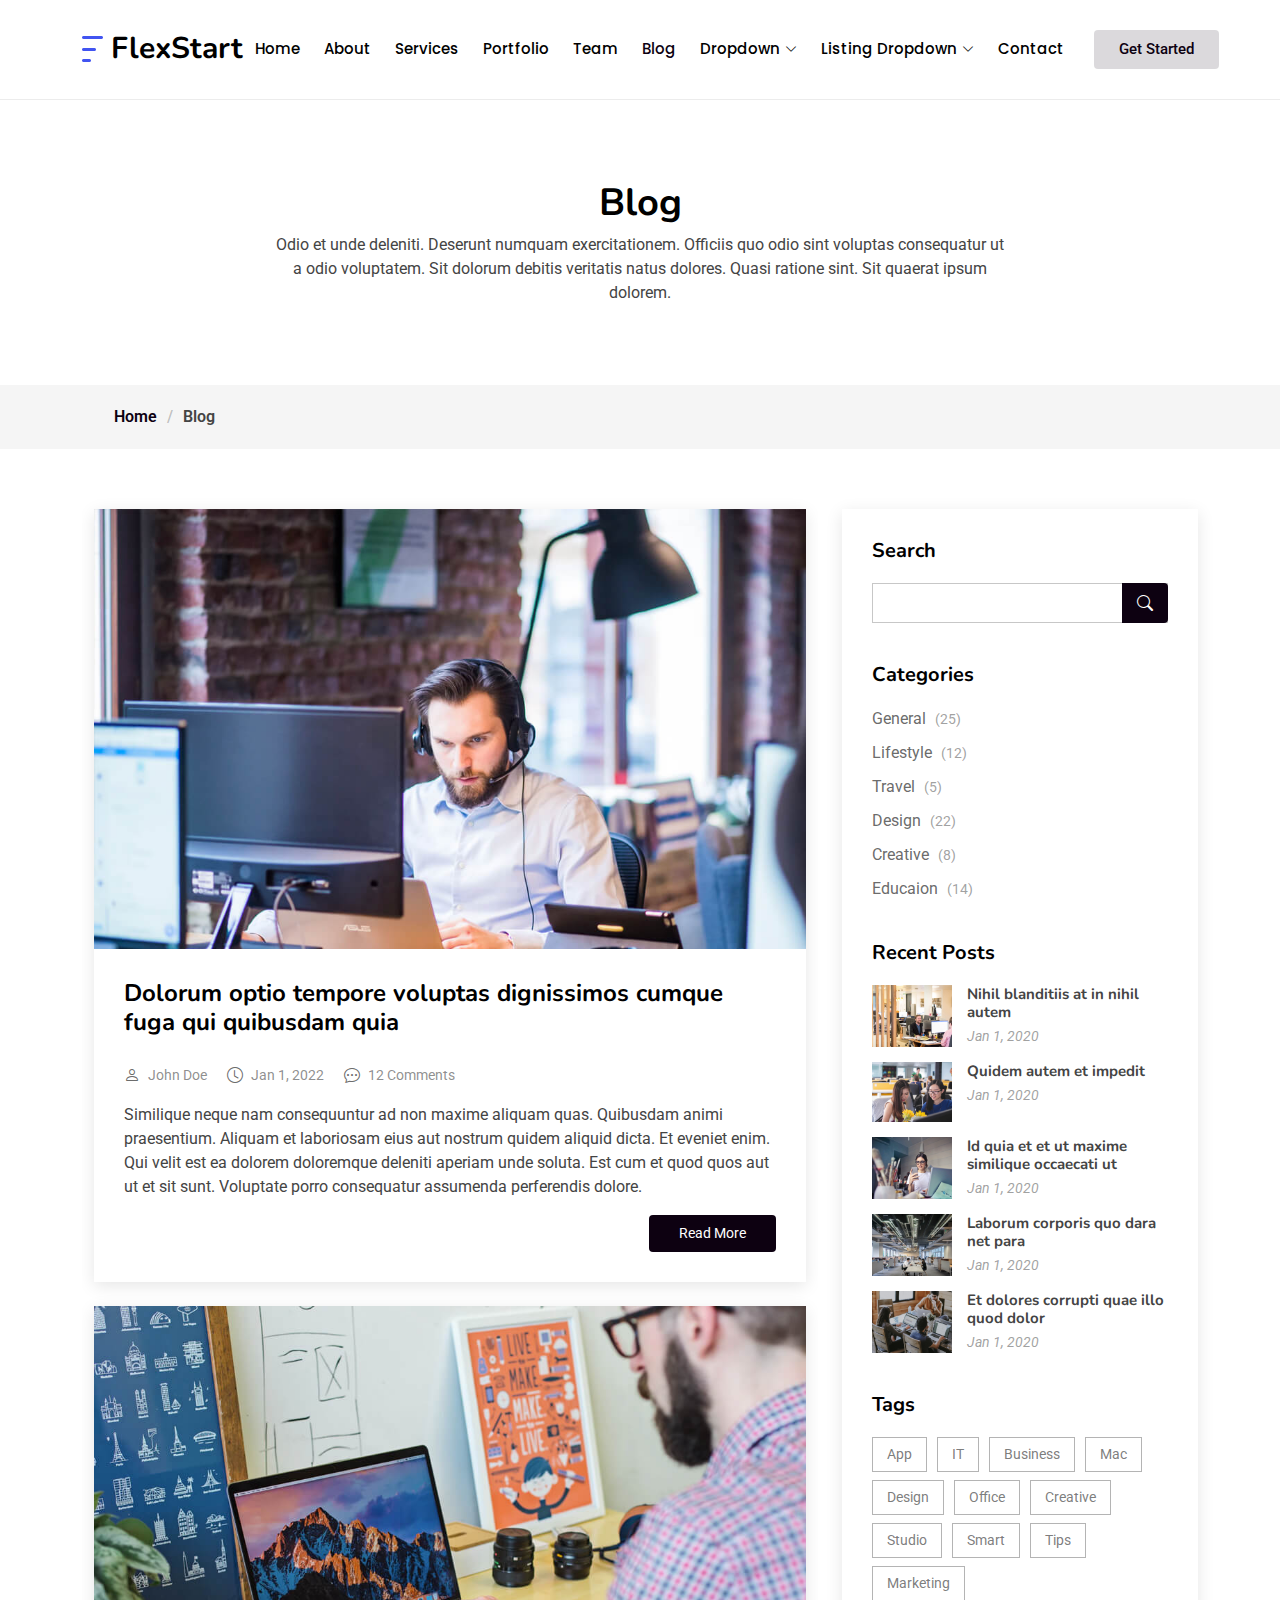
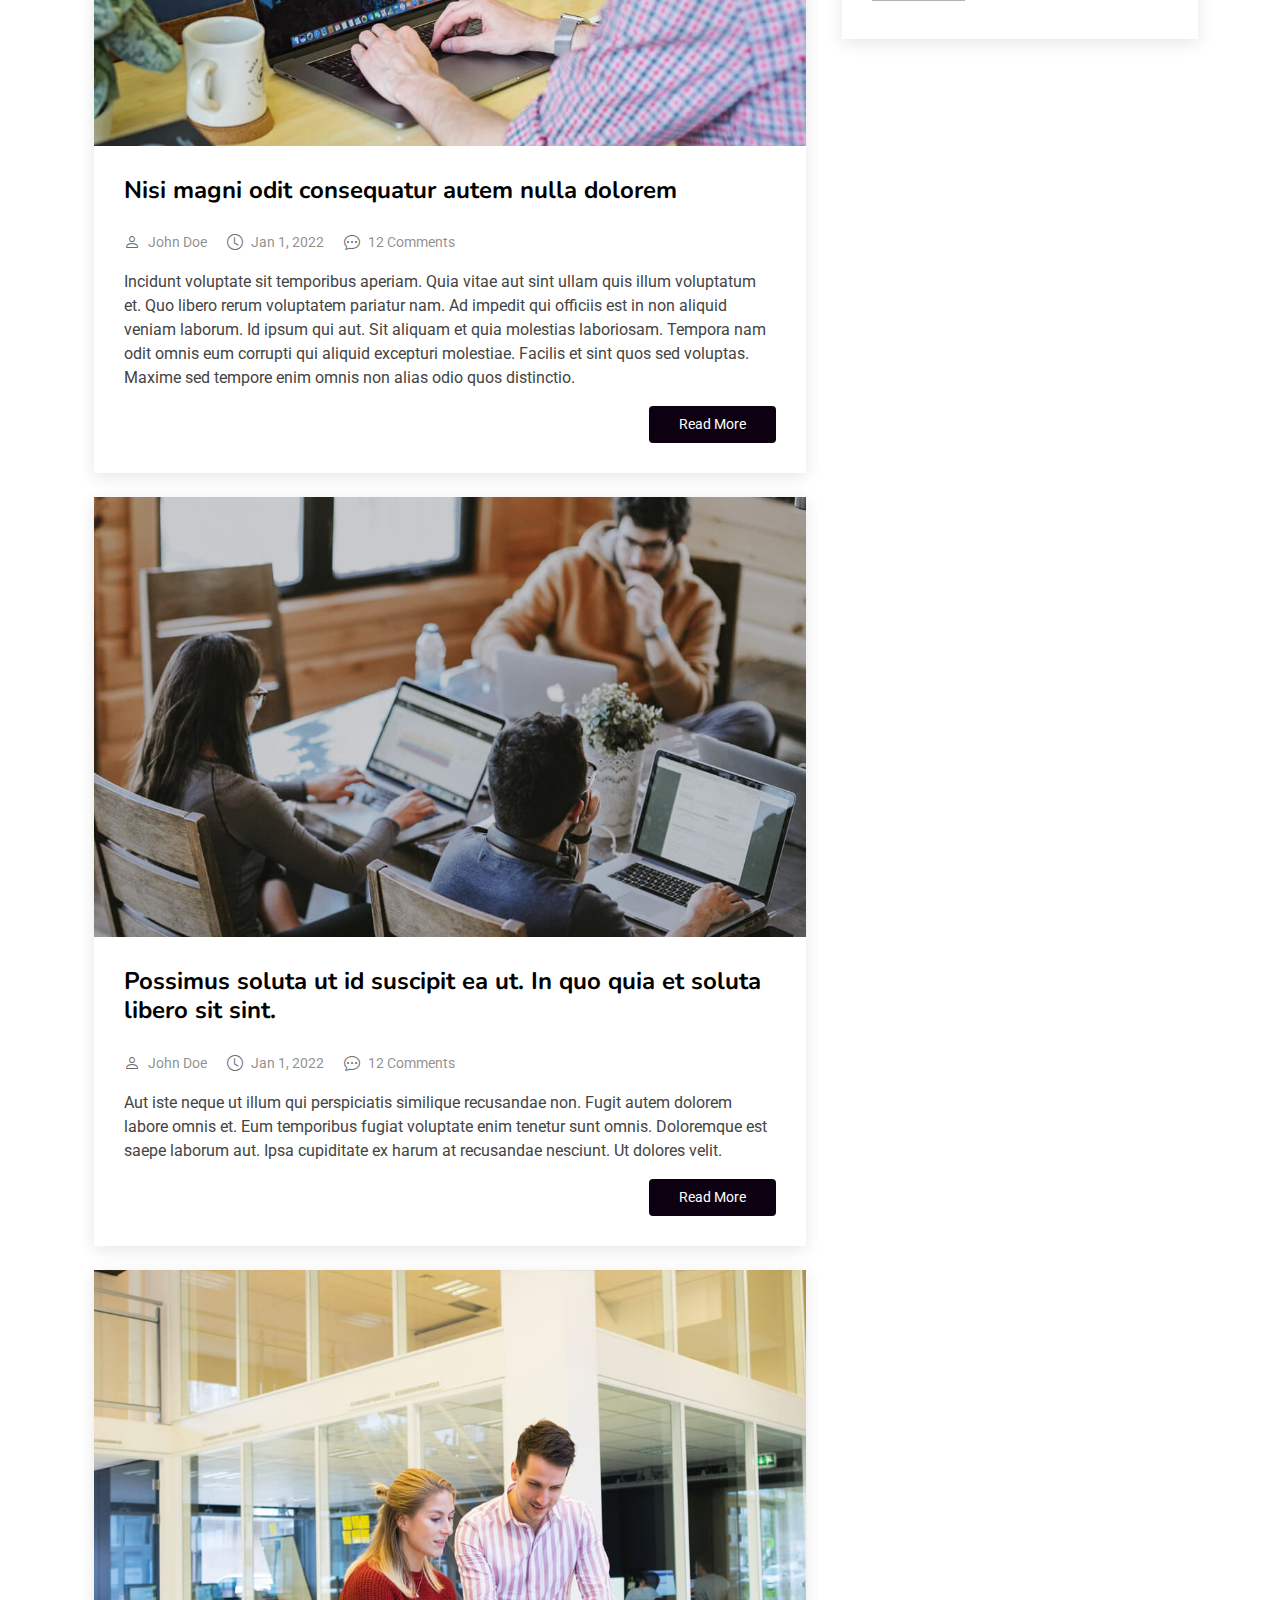
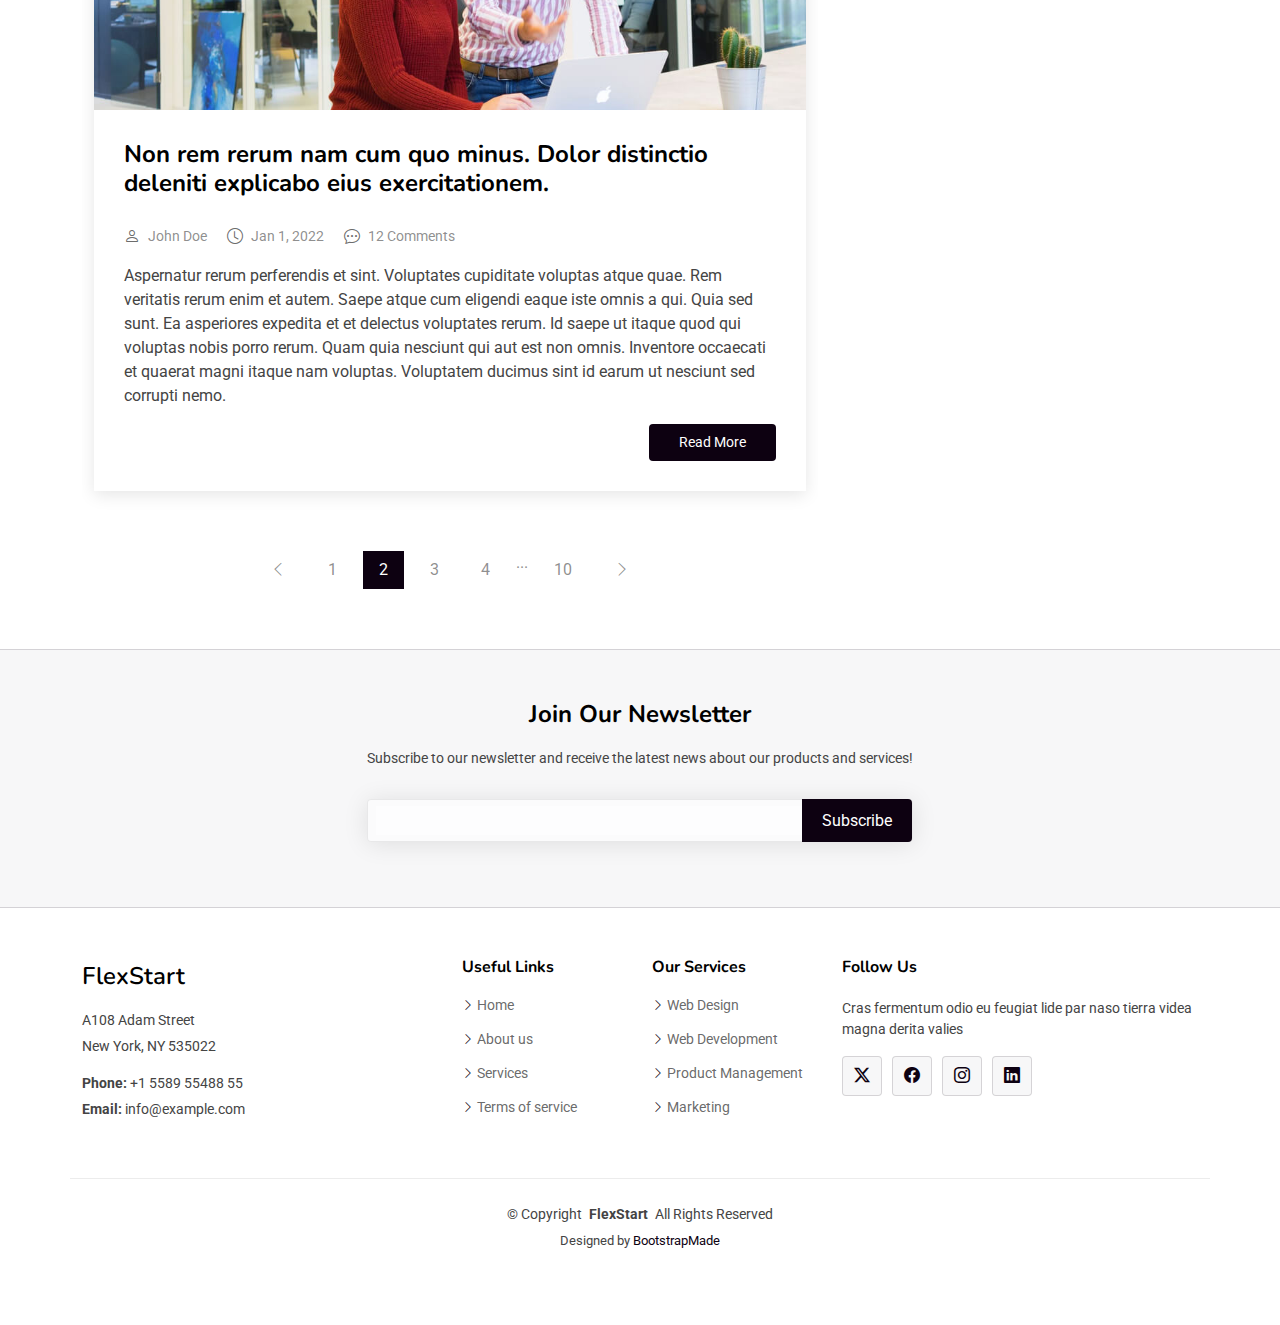
<file: blog.html>
<!DOCTYPE html>
<html lang="en">

<head>
  <meta charset="utf-8">
  <meta content="width=device-width, initial-scale=1.0" name="viewport">
  <title>Blog - FlexStart Bootstrap Template</title>
  <meta name="description" content="">
  <meta name="keywords" content="">

  <!-- Favicons -->
  <link href="assets/img/favicon.png" rel="icon">
  <link href="assets/img/apple-touch-icon.png" rel="apple-touch-icon">

  <!-- Fonts -->
  <link href="https://fonts.googleapis.com" rel="preconnect">
  <link href="https://fonts.gstatic.com" rel="preconnect" crossorigin>
  <link href="https://fonts.googleapis.com/css2?family=Roboto:ital,wght@0,100;0,300;0,400;0,500;0,700;0,900;1,100;1,300;1,400;1,500;1,700;1,900&family=Poppins:ital,wght@0,100;0,200;0,300;0,400;0,500;0,600;0,700;0,800;0,900;1,100;1,200;1,300;1,400;1,500;1,600;1,700;1,800;1,900&family=Nunito:ital,wght@0,200;0,300;0,400;0,500;0,600;0,700;0,800;0,900;1,200;1,300;1,400;1,500;1,600;1,700;1,800;1,900&display=swap" rel="stylesheet">

  <!-- Vendor CSS Files -->
  <link href="assets/vendor/bootstrap/css/bootstrap.min.css" rel="stylesheet">
  <link href="assets/vendor/bootstrap-icons/bootstrap-icons.css" rel="stylesheet">
  <link href="assets/vendor/aos/aos.css" rel="stylesheet">
  <link href="assets/vendor/glightbox/css/glightbox.min.css" rel="stylesheet">
  <link href="assets/vendor/swiper/swiper-bundle.min.css" rel="stylesheet">

  <!-- Main CSS File -->
  <link href="assets/css/main.css" rel="stylesheet">

  <!-- =======================================================
  * Template Name: FlexStart
  * Template URL: https://bootstrapmade.com/flexstart-bootstrap-startup-template/
  * Updated: Nov 01 2024 with Bootstrap v5.3.3
  * Author: BootstrapMade.com
  * License: https://bootstrapmade.com/license/
  ======================================================== -->
</head>

<body class="blog-page">

  <header id="header" class="header d-flex align-items-center sticky-top">
    <div class="container-fluid container-xl position-relative d-flex align-items-center">

      <a href="index.html" class="logo d-flex align-items-center me-auto">
        <!-- Uncomment the line below if you also wish to use an image logo -->
        <img src="assets/img/logo.png" alt="">
        <h1 class="sitename">FlexStart</h1>
      </a>

      <nav id="navmenu" class="navmenu">
        <ul>
          <li><a href="#hero">Home<br></a></li>
          <li><a href="#about">About</a></li>
          <li><a href="#services">Services</a></li>
          <li><a href="#portfolio">Portfolio</a></li>
          <li><a href="#team">Team</a></li>
          <li><a href="blog.html" class="active">Blog</a></li>
          <li class="dropdown"><a href="#"><span>Dropdown</span> <i class="bi bi-chevron-down toggle-dropdown"></i></a>
            <ul>
              <li><a href="#">Dropdown 1</a></li>
              <li class="dropdown"><a href="#"><span>Deep Dropdown</span> <i class="bi bi-chevron-down toggle-dropdown"></i></a>
                <ul>
                  <li><a href="#">Deep Dropdown 1</a></li>
                  <li><a href="#">Deep Dropdown 2</a></li>
                  <li><a href="#">Deep Dropdown 3</a></li>
                  <li><a href="#">Deep Dropdown 4</a></li>
                  <li><a href="#">Deep Dropdown 5</a></li>
                </ul>
              </li>
              <li><a href="#">Dropdown 2</a></li>
              <li><a href="#">Dropdown 3</a></li>
              <li><a href="#">Dropdown 4</a></li>
            </ul>
          </li>
          <li class="listing-dropdown"><a href="#"><span>Listing Dropdown</span> <i class="bi bi-chevron-down toggle-dropdown"></i></a>
            <ul>
              <li>
                <a href="#">Column 1 link 1</a>
                <a href="#">Column 1 link 2</a>
                <a href="#">Column 1 link 3</a>
              </li>
              <li>
                <a href="#">Column 2 link 1</a>
                <a href="#">Column 2 link 2</a>
                <a href="#">Column 3 link 3</a>
              </li>
              <li>
                <a href="#">Column 3 link 1</a>
                <a href="#">Column 3 link 2</a>
                <a href="#">Column 3 link 3</a>
              </li>
              <li>
                <a href="#">Column 4 link 1</a>
                <a href="#">Column 4 link 2</a>
                <a href="#">Column 4 link 3</a>
              </li>
              <li>
                <a href="#">Column 5 link 1</a>
                <a href="#">Column 5 link 2</a>
                <a href="#">Column 5 link 3</a>
              </li>
            </ul>
          </li>
          <li><a href="#contact">Contact</a></li>
        </ul>
        <i class="mobile-nav-toggle d-xl-none bi bi-list"></i>
      </nav>

      <a class="btn-getstarted flex-md-shrink-0" href="index.html#about">Get Started</a>

    </div>
  </header>

  <main class="main">

    <!-- Page Title -->
    <div class="page-title">
      <div class="heading">
        <div class="container">
          <div class="row d-flex justify-content-center text-center">
            <div class="col-lg-8">
              <h1>Blog</h1>
              <p class="mb-0">Odio et unde deleniti. Deserunt numquam exercitationem. Officiis quo odio sint voluptas consequatur ut a odio voluptatem. Sit dolorum debitis veritatis natus dolores. Quasi ratione sint. Sit quaerat ipsum dolorem.</p>
            </div>
          </div>
        </div>
      </div>
      <nav class="breadcrumbs">
        <div class="container">
          <ol>
            <li><a href="index.html">Home</a></li>
            <li class="current">Blog</li>
          </ol>
        </div>
      </nav>
    </div><!-- End Page Title -->

    <div class="container">
      <div class="row">

        <div class="col-lg-8">

          <!-- Blog Posts Section -->
          <section id="blog-posts" class="blog-posts section">

            <div class="container">

              <div class="row gy-4">

                <div class="col-12">
                  <article>

                    <div class="post-img">
                      <img src="assets/img/blog/blog-1.jpg" alt="" class="img-fluid">
                    </div>

                    <h2 class="title">
                      <a href="blog-details.html">Dolorum optio tempore voluptas dignissimos cumque fuga qui quibusdam quia</a>
                    </h2>

                    <div class="meta-top">
                      <ul>
                        <li class="d-flex align-items-center"><i class="bi bi-person"></i> <a href="blog-details.html">John Doe</a></li>
                        <li class="d-flex align-items-center"><i class="bi bi-clock"></i> <a href="blog-details.html"><time datetime="2022-01-01">Jan 1, 2022</time></a></li>
                        <li class="d-flex align-items-center"><i class="bi bi-chat-dots"></i> <a href="blog-details.html">12 Comments</a></li>
                      </ul>
                    </div>

                    <div class="content">
                      <p>
                        Similique neque nam consequuntur ad non maxime aliquam quas. Quibusdam animi praesentium. Aliquam et laboriosam eius aut nostrum quidem aliquid dicta.
                        Et eveniet enim. Qui velit est ea dolorem doloremque deleniti aperiam unde soluta. Est cum et quod quos aut ut et sit sunt. Voluptate porro consequatur assumenda perferendis dolore.
                      </p>

                      <div class="read-more">
                        <a href="blog-details.html">Read More</a>
                      </div>
                    </div>

                  </article>
                </div><!-- End post list item -->

                <div class="col-12">

                  <article>

                    <div class="post-img">
                      <img src="assets/img/blog/blog-2.jpg" alt="" class="img-fluid">
                    </div>

                    <h2 class="title">
                      <a href="blog-details.html">Nisi magni odit consequatur autem nulla dolorem</a>
                    </h2>

                    <div class="meta-top">
                      <ul>
                        <li class="d-flex align-items-center"><i class="bi bi-person"></i> <a href="blog-details.html">John Doe</a></li>
                        <li class="d-flex align-items-center"><i class="bi bi-clock"></i> <a href="blog-details.html"><time datetime="2022-01-01">Jan 1, 2022</time></a></li>
                        <li class="d-flex align-items-center"><i class="bi bi-chat-dots"></i> <a href="blog-details.html">12 Comments</a></li>
                      </ul>
                    </div>

                    <div class="content">
                      <p>
                        Incidunt voluptate sit temporibus aperiam. Quia vitae aut sint ullam quis illum voluptatum et. Quo libero rerum voluptatem pariatur nam.
                        Ad impedit qui officiis est in non aliquid veniam laborum. Id ipsum qui aut. Sit aliquam et quia molestias laboriosam. Tempora nam odit omnis eum corrupti qui aliquid excepturi molestiae. Facilis et sint quos sed voluptas. Maxime sed tempore enim omnis non alias odio quos distinctio.
                      </p>
                      <div class="read-more">
                        <a href="blog-details.html">Read More</a>
                      </div>
                    </div>

                  </article>

                </div><!-- End post list item -->

                <div class="col-12">

                  <article>

                    <div class="post-img">
                      <img src="assets/img/blog/blog-3.jpg" alt="" class="img-fluid">
                    </div>

                    <h2 class="title">
                      <a href="blog-details.html">Possimus soluta ut id suscipit ea ut. In quo quia et soluta libero sit sint.</a>
                    </h2>

                    <div class="meta-top">
                      <ul>
                        <li class="d-flex align-items-center"><i class="bi bi-person"></i> <a href="blog-details.html">John Doe</a></li>
                        <li class="d-flex align-items-center"><i class="bi bi-clock"></i> <a href="blog-details.html"><time datetime="2022-01-01">Jan 1, 2022</time></a></li>
                        <li class="d-flex align-items-center"><i class="bi bi-chat-dots"></i> <a href="blog-details.html">12 Comments</a></li>
                      </ul>
                    </div>

                    <div class="content">
                      <p>
                        Aut iste neque ut illum qui perspiciatis similique recusandae non. Fugit autem dolorem labore omnis et. Eum temporibus fugiat voluptate enim tenetur sunt omnis.
                        Doloremque est saepe laborum aut. Ipsa cupiditate ex harum at recusandae nesciunt. Ut dolores velit.
                      </p>
                      <div class="read-more">
                        <a href="blog-details.html">Read More</a>
                      </div>
                    </div>

                  </article>

                </div><!-- End post list item -->

                <div class="col-12">

                  <article>

                    <div class="post-img">
                      <img src="assets/img/blog/blog-4.jpg" alt="" class="img-fluid">
                    </div>

                    <h2 class="title">
                      <a href="blog-details.html">Non rem rerum nam cum quo minus. Dolor distinctio deleniti explicabo eius exercitationem.</a>
                    </h2>

                    <div class="meta-top">
                      <ul>
                        <li class="d-flex align-items-center"><i class="bi bi-person"></i> <a href="blog-details.html">John Doe</a></li>
                        <li class="d-flex align-items-center"><i class="bi bi-clock"></i> <a href="blog-details.html"><time datetime="2022-01-01">Jan 1, 2022</time></a></li>
                        <li class="d-flex align-items-center"><i class="bi bi-chat-dots"></i> <a href="blog-details.html">12 Comments</a></li>
                      </ul>
                    </div>

                    <div class="content">
                      <p>
                        Aspernatur rerum perferendis et sint. Voluptates cupiditate voluptas atque quae. Rem veritatis rerum enim et autem. Saepe atque cum eligendi eaque iste omnis a qui.
                        Quia sed sunt. Ea asperiores expedita et et delectus voluptates rerum. Id saepe ut itaque quod qui voluptas nobis porro rerum. Quam quia nesciunt qui aut est non omnis. Inventore occaecati et quaerat magni itaque nam voluptas. Voluptatem ducimus sint id earum ut nesciunt sed corrupti nemo.
                      </p>
                      <div class="read-more">
                        <a href="blog-details.html">Read More</a>
                      </div>
                    </div>

                  </article>

                </div><!-- End post list item -->

              </div><!-- End blog posts list -->

            </div>

          </section><!-- /Blog Posts Section -->

          <!-- Blog Pagination Section -->
          <section id="blog-pagination" class="blog-pagination section">

            <div class="container">
              <div class="d-flex justify-content-center">
                <ul>
                  <li><a href="#"><i class="bi bi-chevron-left"></i></a></li>
                  <li><a href="#">1</a></li>
                  <li><a href="#" class="active">2</a></li>
                  <li><a href="#">3</a></li>
                  <li><a href="#">4</a></li>
                  <li>...</li>
                  <li><a href="#">10</a></li>
                  <li><a href="#"><i class="bi bi-chevron-right"></i></a></li>
                </ul>
              </div>
            </div>

          </section><!-- /Blog Pagination Section -->

        </div>

        <div class="col-lg-4 sidebar">

          <div class="widgets-container">

            <!-- Search Widget -->
            <div class="search-widget widget-item">

              <h3 class="widget-title">Search</h3>
              <form action="">
                <input type="text">
                <button type="submit" title="Search"><i class="bi bi-search"></i></button>
              </form>

            </div><!--/Search Widget -->

            <!-- Categories Widget -->
            <div class="categories-widget widget-item">

              <h3 class="widget-title">Categories</h3>
              <ul class="mt-3">
                <li><a href="#">General <span>(25)</span></a></li>
                <li><a href="#">Lifestyle <span>(12)</span></a></li>
                <li><a href="#">Travel <span>(5)</span></a></li>
                <li><a href="#">Design <span>(22)</span></a></li>
                <li><a href="#">Creative <span>(8)</span></a></li>
                <li><a href="#">Educaion <span>(14)</span></a></li>
              </ul>

            </div><!--/Categories Widget -->

            <!-- Recent Posts Widget -->
            <div class="recent-posts-widget widget-item">

              <h3 class="widget-title">Recent Posts</h3>

              <div class="post-item">
                <img src="assets/img/blog/blog-recent-1.jpg" alt="" class="flex-shrink-0">
                <div>
                  <h4><a href="blog-details.html">Nihil blanditiis at in nihil autem</a></h4>
                  <time datetime="2020-01-01">Jan 1, 2020</time>
                </div>
              </div><!-- End recent post item-->

              <div class="post-item">
                <img src="assets/img/blog/blog-recent-2.jpg" alt="" class="flex-shrink-0">
                <div>
                  <h4><a href="blog-details.html">Quidem autem et impedit</a></h4>
                  <time datetime="2020-01-01">Jan 1, 2020</time>
                </div>
              </div><!-- End recent post item-->

              <div class="post-item">
                <img src="assets/img/blog/blog-recent-3.jpg" alt="" class="flex-shrink-0">
                <div>
                  <h4><a href="blog-details.html">Id quia et et ut maxime similique occaecati ut</a></h4>
                  <time datetime="2020-01-01">Jan 1, 2020</time>
                </div>
              </div><!-- End recent post item-->

              <div class="post-item">
                <img src="assets/img/blog/blog-recent-4.jpg" alt="" class="flex-shrink-0">
                <div>
                  <h4><a href="blog-details.html">Laborum corporis quo dara net para</a></h4>
                  <time datetime="2020-01-01">Jan 1, 2020</time>
                </div>
              </div><!-- End recent post item-->

              <div class="post-item">
                <img src="assets/img/blog/blog-recent-5.jpg" alt="" class="flex-shrink-0">
                <div>
                  <h4><a href="blog-details.html">Et dolores corrupti quae illo quod dolor</a></h4>
                  <time datetime="2020-01-01">Jan 1, 2020</time>
                </div>
              </div><!-- End recent post item-->

            </div><!--/Recent Posts Widget -->

            <!-- Tags Widget -->
            <div class="tags-widget widget-item">

              <h3 class="widget-title">Tags</h3>
              <ul>
                <li><a href="#">App</a></li>
                <li><a href="#">IT</a></li>
                <li><a href="#">Business</a></li>
                <li><a href="#">Mac</a></li>
                <li><a href="#">Design</a></li>
                <li><a href="#">Office</a></li>
                <li><a href="#">Creative</a></li>
                <li><a href="#">Studio</a></li>
                <li><a href="#">Smart</a></li>
                <li><a href="#">Tips</a></li>
                <li><a href="#">Marketing</a></li>
              </ul>

            </div><!--/Tags Widget -->

          </div>

        </div>

      </div>
    </div>

  </main>

  <footer id="footer" class="footer">

    <div class="footer-newsletter">
      <div class="container">
        <div class="row justify-content-center text-center">
          <div class="col-lg-6">
            <h4>Join Our Newsletter</h4>
            <p>Subscribe to our newsletter and receive the latest news about our products and services!</p>
            <form action="forms/newsletter.php" method="post" class="php-email-form">
              <div class="newsletter-form"><input type="email" name="email"><input type="submit" value="Subscribe"></div>
              <div class="loading">Loading</div>
              <div class="error-message"></div>
              <div class="sent-message">Your subscription request has been sent. Thank you!</div>
            </form>
          </div>
        </div>
      </div>
    </div>

    <div class="container footer-top">
      <div class="row gy-4">
        <div class="col-lg-4 col-md-6 footer-about">
          <a href="index.html" class="d-flex align-items-center">
            <span class="sitename">FlexStart</span>
          </a>
          <div class="footer-contact pt-3">
            <p>A108 Adam Street</p>
            <p>New York, NY 535022</p>
            <p class="mt-3"><strong>Phone:</strong> <span>+1 5589 55488 55</span></p>
            <p><strong>Email:</strong> <span>info@example.com</span></p>
          </div>
        </div>

        <div class="col-lg-2 col-md-3 footer-links">
          <h4>Useful Links</h4>
          <ul>
            <li><i class="bi bi-chevron-right"></i> <a href="#">Home</a></li>
            <li><i class="bi bi-chevron-right"></i> <a href="#">About us</a></li>
            <li><i class="bi bi-chevron-right"></i> <a href="#">Services</a></li>
            <li><i class="bi bi-chevron-right"></i> <a href="#">Terms of service</a></li>
          </ul>
        </div>

        <div class="col-lg-2 col-md-3 footer-links">
          <h4>Our Services</h4>
          <ul>
            <li><i class="bi bi-chevron-right"></i> <a href="#">Web Design</a></li>
            <li><i class="bi bi-chevron-right"></i> <a href="#">Web Development</a></li>
            <li><i class="bi bi-chevron-right"></i> <a href="#">Product Management</a></li>
            <li><i class="bi bi-chevron-right"></i> <a href="#">Marketing</a></li>
          </ul>
        </div>

        <div class="col-lg-4 col-md-12">
          <h4>Follow Us</h4>
          <p>Cras fermentum odio eu feugiat lide par naso tierra videa magna derita valies</p>
          <div class="social-links d-flex">
            <a href=""><i class="bi bi-twitter-x"></i></a>
            <a href=""><i class="bi bi-facebook"></i></a>
            <a href=""><i class="bi bi-instagram"></i></a>
            <a href=""><i class="bi bi-linkedin"></i></a>
          </div>
        </div>

      </div>
    </div>

    <div class="container copyright text-center mt-4">
      <p>© <span>Copyright</span> <strong class="px-1 sitename">FlexStart</strong> <span>All Rights Reserved</span></p>
      <div class="credits">
        <!-- All the links in the footer should remain intact. -->
        <!-- You can delete the links only if you've purchased the pro version. -->
        <!-- Licensing information: https://bootstrapmade.com/license/ -->
        <!-- Purchase the pro version with working PHP/AJAX contact form: [buy-url] -->
        Designed by <a href="https://bootstrapmade.com/">BootstrapMade</a>
      </div>
    </div>

  </footer>

  <!-- Scroll Top -->
  <a href="#" id="scroll-top" class="scroll-top d-flex align-items-center justify-content-center"><i class="bi bi-arrow-up-short"></i></a>

  <!-- Vendor JS Files -->
  <script src="assets/vendor/bootstrap/js/bootstrap.bundle.min.js"></script>
  <script src="assets/vendor/php-email-form/validate.js"></script>
  <script src="assets/vendor/aos/aos.js"></script>
  <script src="assets/vendor/glightbox/js/glightbox.min.js"></script>
  <script src="assets/vendor/purecounter/purecounter_vanilla.js"></script>
  <script src="assets/vendor/imagesloaded/imagesloaded.pkgd.min.js"></script>
  <script src="assets/vendor/isotope-layout/isotope.pkgd.min.js"></script>
  <script src="assets/vendor/swiper/swiper-bundle.min.js"></script>

  <!-- Main JS File -->
  <script src="assets/js/main.js"></script>

</body>

</html>
</file>
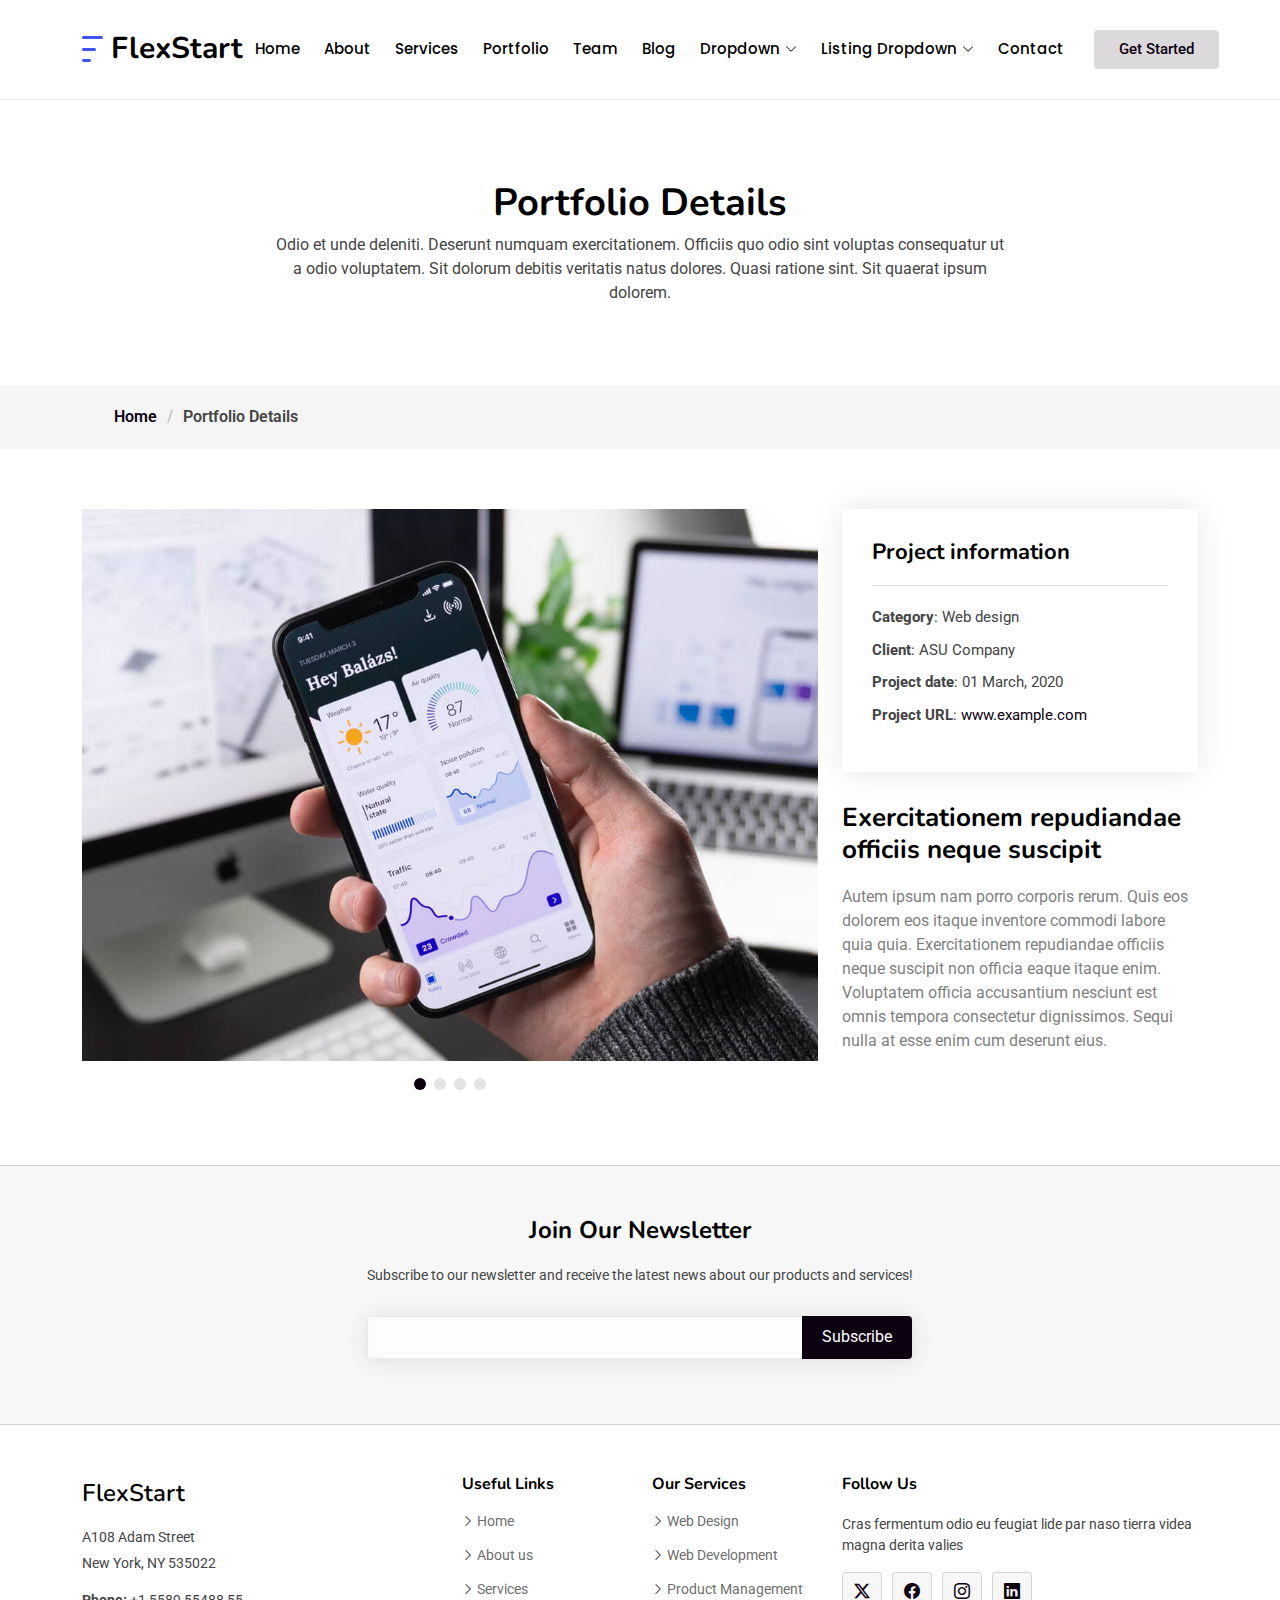
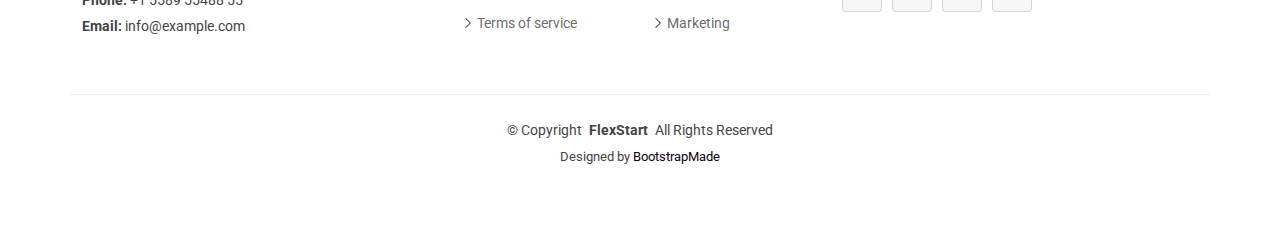
<file: portfolio-details.html>
<!DOCTYPE html>
<html lang="en">

<head>
  <meta charset="utf-8">
  <meta content="width=device-width, initial-scale=1.0" name="viewport">
  <title>Portfolio Details - FlexStart Bootstrap Template</title>
  <meta name="description" content="">
  <meta name="keywords" content="">

  <!-- Favicons -->
  <link href="assets/img/favicon.png" rel="icon">
  <link href="assets/img/apple-touch-icon.png" rel="apple-touch-icon">

  <!-- Fonts -->
  <link href="https://fonts.googleapis.com" rel="preconnect">
  <link href="https://fonts.gstatic.com" rel="preconnect" crossorigin>
  <link href="https://fonts.googleapis.com/css2?family=Roboto:ital,wght@0,100;0,300;0,400;0,500;0,700;0,900;1,100;1,300;1,400;1,500;1,700;1,900&family=Poppins:ital,wght@0,100;0,200;0,300;0,400;0,500;0,600;0,700;0,800;0,900;1,100;1,200;1,300;1,400;1,500;1,600;1,700;1,800;1,900&family=Nunito:ital,wght@0,200;0,300;0,400;0,500;0,600;0,700;0,800;0,900;1,200;1,300;1,400;1,500;1,600;1,700;1,800;1,900&display=swap" rel="stylesheet">

  <!-- Vendor CSS Files -->
  <link href="assets/vendor/bootstrap/css/bootstrap.min.css" rel="stylesheet">
  <link href="assets/vendor/bootstrap-icons/bootstrap-icons.css" rel="stylesheet">
  <link href="assets/vendor/aos/aos.css" rel="stylesheet">
  <link href="assets/vendor/glightbox/css/glightbox.min.css" rel="stylesheet">
  <link href="assets/vendor/swiper/swiper-bundle.min.css" rel="stylesheet">

  <!-- Main CSS File -->
  <link href="assets/css/main.css" rel="stylesheet">

  <!-- =======================================================
  * Template Name: FlexStart
  * Template URL: https://bootstrapmade.com/flexstart-bootstrap-startup-template/
  * Updated: Nov 01 2024 with Bootstrap v5.3.3
  * Author: BootstrapMade.com
  * License: https://bootstrapmade.com/license/
  ======================================================== -->
</head>

<body class="portfolio-details-page">

  <header id="header" class="header d-flex align-items-center sticky-top">
    <div class="container-fluid container-xl position-relative d-flex align-items-center">

      <a href="index.html" class="logo d-flex align-items-center me-auto">
        <!-- Uncomment the line below if you also wish to use an image logo -->
        <img src="assets/img/logo.png" alt="">
        <h1 class="sitename">FlexStart</h1>
      </a>

      <nav id="navmenu" class="navmenu">
        <ul>
          <li><a href="#hero">Home<br></a></li>
          <li><a href="#about">About</a></li>
          <li><a href="#services">Services</a></li>
          <li><a href="#portfolio">Portfolio</a></li>
          <li><a href="#team">Team</a></li>
          <li><a href="blog.html">Blog</a></li>
          <li class="dropdown"><a href="#"><span>Dropdown</span> <i class="bi bi-chevron-down toggle-dropdown"></i></a>
            <ul>
              <li><a href="#">Dropdown 1</a></li>
              <li class="dropdown"><a href="#"><span>Deep Dropdown</span> <i class="bi bi-chevron-down toggle-dropdown"></i></a>
                <ul>
                  <li><a href="#">Deep Dropdown 1</a></li>
                  <li><a href="#">Deep Dropdown 2</a></li>
                  <li><a href="#">Deep Dropdown 3</a></li>
                  <li><a href="#">Deep Dropdown 4</a></li>
                  <li><a href="#">Deep Dropdown 5</a></li>
                </ul>
              </li>
              <li><a href="#">Dropdown 2</a></li>
              <li><a href="#">Dropdown 3</a></li>
              <li><a href="#">Dropdown 4</a></li>
            </ul>
          </li>
          <li class="listing-dropdown"><a href="#"><span>Listing Dropdown</span> <i class="bi bi-chevron-down toggle-dropdown"></i></a>
            <ul>
              <li>
                <a href="#">Column 1 link 1</a>
                <a href="#">Column 1 link 2</a>
                <a href="#">Column 1 link 3</a>
              </li>
              <li>
                <a href="#">Column 2 link 1</a>
                <a href="#">Column 2 link 2</a>
                <a href="#">Column 3 link 3</a>
              </li>
              <li>
                <a href="#">Column 3 link 1</a>
                <a href="#">Column 3 link 2</a>
                <a href="#">Column 3 link 3</a>
              </li>
              <li>
                <a href="#">Column 4 link 1</a>
                <a href="#">Column 4 link 2</a>
                <a href="#">Column 4 link 3</a>
              </li>
              <li>
                <a href="#">Column 5 link 1</a>
                <a href="#">Column 5 link 2</a>
                <a href="#">Column 5 link 3</a>
              </li>
            </ul>
          </li>
          <li><a href="#contact">Contact</a></li>
        </ul>
        <i class="mobile-nav-toggle d-xl-none bi bi-list"></i>
      </nav>

      <a class="btn-getstarted flex-md-shrink-0" href="index.html#about">Get Started</a>

    </div>
  </header>

  <main class="main">

    <!-- Page Title -->
    <div class="page-title">
      <div class="heading">
        <div class="container">
          <div class="row d-flex justify-content-center text-center">
            <div class="col-lg-8">
              <h1>Portfolio Details</h1>
              <p class="mb-0">Odio et unde deleniti. Deserunt numquam exercitationem. Officiis quo odio sint voluptas consequatur ut a odio voluptatem. Sit dolorum debitis veritatis natus dolores. Quasi ratione sint. Sit quaerat ipsum dolorem.</p>
            </div>
          </div>
        </div>
      </div>
      <nav class="breadcrumbs">
        <div class="container">
          <ol>
            <li><a href="index.html">Home</a></li>
            <li class="current">Portfolio Details</li>
          </ol>
        </div>
      </nav>
    </div><!-- End Page Title -->

    <!-- Portfolio Details Section -->
    <section id="portfolio-details" class="portfolio-details section">

      <div class="container" data-aos="fade-up" data-aos-delay="100">

        <div class="row gy-4">

          <div class="col-lg-8">
            <div class="portfolio-details-slider swiper init-swiper">

              <script type="application/json" class="swiper-config">
                {
                  "loop": true,
                  "speed": 600,
                  "autoplay": {
                    "delay": 5000
                  },
                  "slidesPerView": "auto",
                  "pagination": {
                    "el": ".swiper-pagination",
                    "type": "bullets",
                    "clickable": true
                  }
                }
              </script>

              <div class="swiper-wrapper align-items-center">

                <div class="swiper-slide">
                  <img src="assets/img/portfolio/app-1.jpg" alt="">
                </div>

                <div class="swiper-slide">
                  <img src="assets/img/portfolio/product-1.jpg" alt="">
                </div>

                <div class="swiper-slide">
                  <img src="assets/img/portfolio/branding-1.jpg" alt="">
                </div>

                <div class="swiper-slide">
                  <img src="assets/img/portfolio/books-1.jpg" alt="">
                </div>

              </div>
              <div class="swiper-pagination"></div>
            </div>
          </div>

          <div class="col-lg-4">
            <div class="portfolio-info" data-aos="fade-up" data-aos-delay="200">
              <h3>Project information</h3>
              <ul>
                <li><strong>Category</strong>: Web design</li>
                <li><strong>Client</strong>: ASU Company</li>
                <li><strong>Project date</strong>: 01 March, 2020</li>
                <li><strong>Project URL</strong>: <a href="#">www.example.com</a></li>
              </ul>
            </div>
            <div class="portfolio-description" data-aos="fade-up" data-aos-delay="300">
              <h2>Exercitationem repudiandae officiis neque suscipit</h2>
              <p>
                Autem ipsum nam porro corporis rerum. Quis eos dolorem eos itaque inventore commodi labore quia quia. Exercitationem repudiandae officiis neque suscipit non officia eaque itaque enim. Voluptatem officia accusantium nesciunt est omnis tempora consectetur dignissimos. Sequi nulla at esse enim cum deserunt eius.
              </p>
            </div>
          </div>

        </div>

      </div>

    </section><!-- /Portfolio Details Section -->

  </main>

  <footer id="footer" class="footer">

    <div class="footer-newsletter">
      <div class="container">
        <div class="row justify-content-center text-center">
          <div class="col-lg-6">
            <h4>Join Our Newsletter</h4>
            <p>Subscribe to our newsletter and receive the latest news about our products and services!</p>
            <form action="forms/newsletter.php" method="post" class="php-email-form">
              <div class="newsletter-form"><input type="email" name="email"><input type="submit" value="Subscribe"></div>
              <div class="loading">Loading</div>
              <div class="error-message"></div>
              <div class="sent-message">Your subscription request has been sent. Thank you!</div>
            </form>
          </div>
        </div>
      </div>
    </div>

    <div class="container footer-top">
      <div class="row gy-4">
        <div class="col-lg-4 col-md-6 footer-about">
          <a href="index.html" class="d-flex align-items-center">
            <span class="sitename">FlexStart</span>
          </a>
          <div class="footer-contact pt-3">
            <p>A108 Adam Street</p>
            <p>New York, NY 535022</p>
            <p class="mt-3"><strong>Phone:</strong> <span>+1 5589 55488 55</span></p>
            <p><strong>Email:</strong> <span>info@example.com</span></p>
          </div>
        </div>

        <div class="col-lg-2 col-md-3 footer-links">
          <h4>Useful Links</h4>
          <ul>
            <li><i class="bi bi-chevron-right"></i> <a href="#">Home</a></li>
            <li><i class="bi bi-chevron-right"></i> <a href="#">About us</a></li>
            <li><i class="bi bi-chevron-right"></i> <a href="#">Services</a></li>
            <li><i class="bi bi-chevron-right"></i> <a href="#">Terms of service</a></li>
          </ul>
        </div>

        <div class="col-lg-2 col-md-3 footer-links">
          <h4>Our Services</h4>
          <ul>
            <li><i class="bi bi-chevron-right"></i> <a href="#">Web Design</a></li>
            <li><i class="bi bi-chevron-right"></i> <a href="#">Web Development</a></li>
            <li><i class="bi bi-chevron-right"></i> <a href="#">Product Management</a></li>
            <li><i class="bi bi-chevron-right"></i> <a href="#">Marketing</a></li>
          </ul>
        </div>

        <div class="col-lg-4 col-md-12">
          <h4>Follow Us</h4>
          <p>Cras fermentum odio eu feugiat lide par naso tierra videa magna derita valies</p>
          <div class="social-links d-flex">
            <a href=""><i class="bi bi-twitter-x"></i></a>
            <a href=""><i class="bi bi-facebook"></i></a>
            <a href=""><i class="bi bi-instagram"></i></a>
            <a href=""><i class="bi bi-linkedin"></i></a>
          </div>
        </div>

      </div>
    </div>

    <div class="container copyright text-center mt-4">
      <p>© <span>Copyright</span> <strong class="px-1 sitename">FlexStart</strong> <span>All Rights Reserved</span></p>
      <div class="credits">
        <!-- All the links in the footer should remain intact. -->
        <!-- You can delete the links only if you've purchased the pro version. -->
        <!-- Licensing information: https://bootstrapmade.com/license/ -->
        <!-- Purchase the pro version with working PHP/AJAX contact form: [buy-url] -->
        Designed by <a href="https://bootstrapmade.com/">BootstrapMade</a>
      </div>
    </div>

  </footer>

  <!-- Scroll Top -->
  <a href="#" id="scroll-top" class="scroll-top d-flex align-items-center justify-content-center"><i class="bi bi-arrow-up-short"></i></a>

  <!-- Vendor JS Files -->
  <script src="assets/vendor/bootstrap/js/bootstrap.bundle.min.js"></script>
  <script src="assets/vendor/php-email-form/validate.js"></script>
  <script src="assets/vendor/aos/aos.js"></script>
  <script src="assets/vendor/glightbox/js/glightbox.min.js"></script>
  <script src="assets/vendor/purecounter/purecounter_vanilla.js"></script>
  <script src="assets/vendor/imagesloaded/imagesloaded.pkgd.min.js"></script>
  <script src="assets/vendor/isotope-layout/isotope.pkgd.min.js"></script>
  <script src="assets/vendor/swiper/swiper-bundle.min.js"></script>

  <!-- Main JS File -->
  <script src="assets/js/main.js"></script>

</body>

</html>
</file>
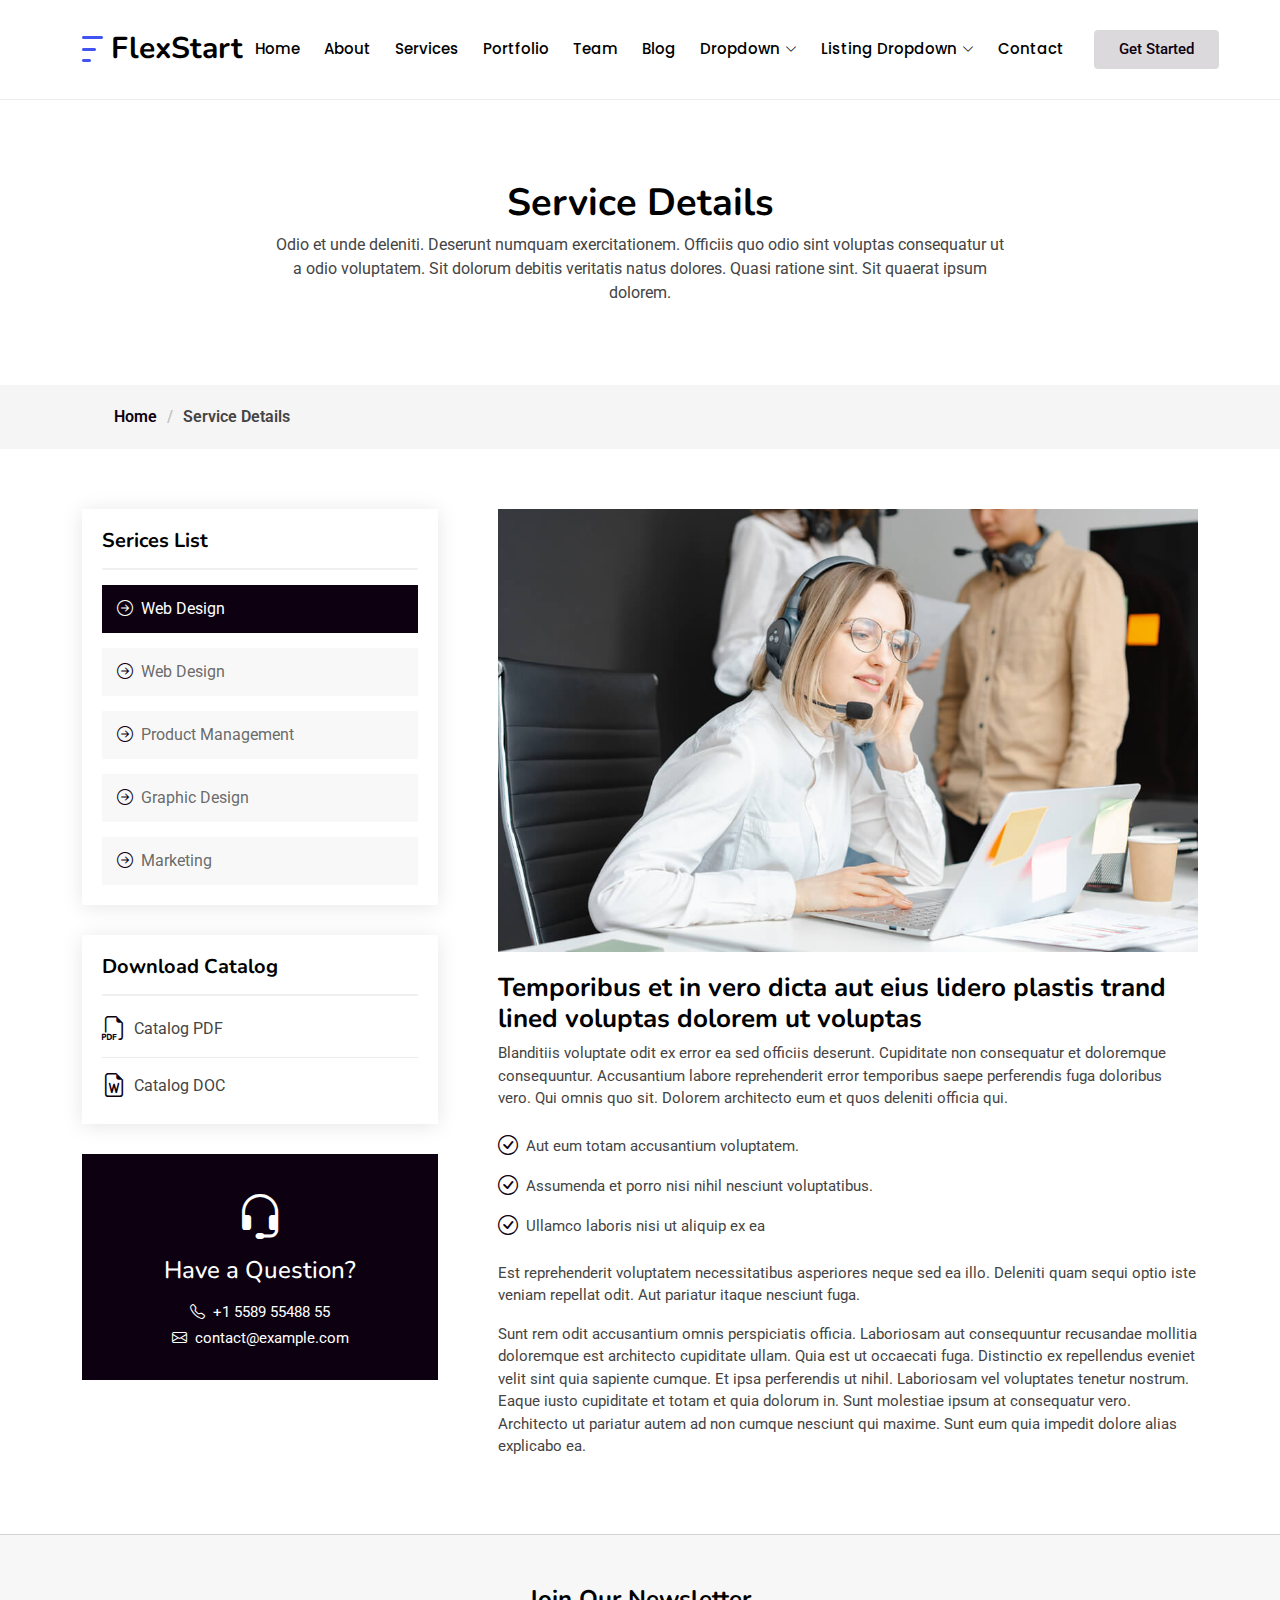
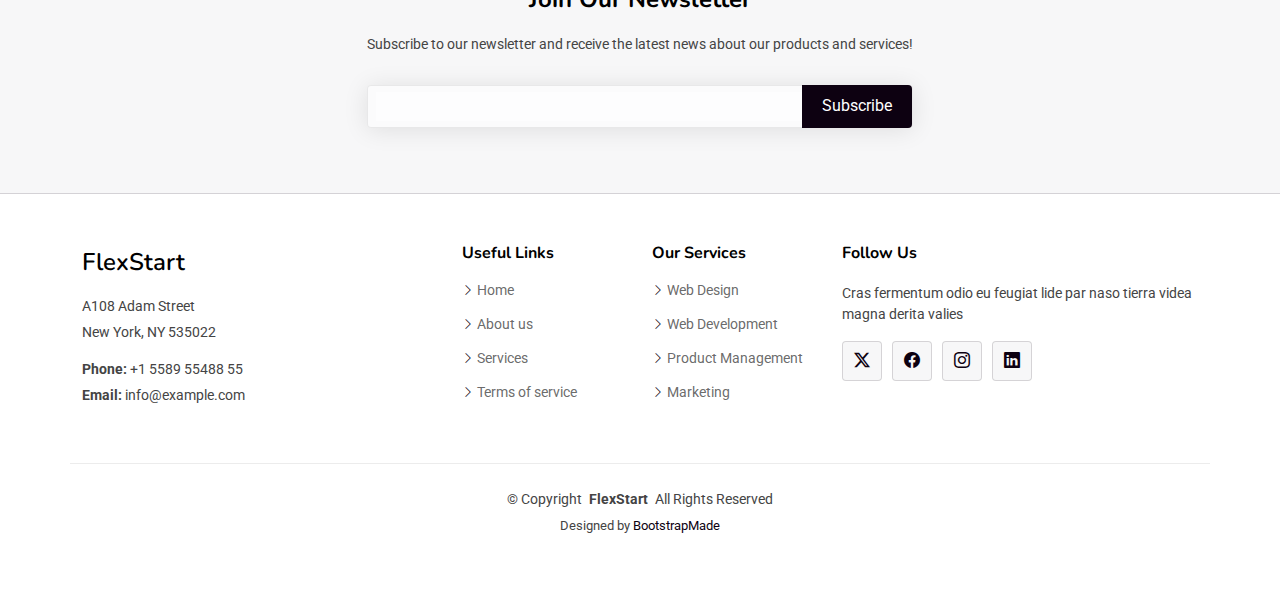
<file: service-details.html>
<!DOCTYPE html>
<html lang="en">

<head>
  <meta charset="utf-8">
  <meta content="width=device-width, initial-scale=1.0" name="viewport">
  <title>Service Details - FlexStart Bootstrap Template</title>
  <meta name="description" content="">
  <meta name="keywords" content="">

  <!-- Favicons -->
  <link href="assets/img/favicon.png" rel="icon">
  <link href="assets/img/apple-touch-icon.png" rel="apple-touch-icon">

  <!-- Fonts -->
  <link href="https://fonts.googleapis.com" rel="preconnect">
  <link href="https://fonts.gstatic.com" rel="preconnect" crossorigin>
  <link href="https://fonts.googleapis.com/css2?family=Roboto:ital,wght@0,100;0,300;0,400;0,500;0,700;0,900;1,100;1,300;1,400;1,500;1,700;1,900&family=Poppins:ital,wght@0,100;0,200;0,300;0,400;0,500;0,600;0,700;0,800;0,900;1,100;1,200;1,300;1,400;1,500;1,600;1,700;1,800;1,900&family=Nunito:ital,wght@0,200;0,300;0,400;0,500;0,600;0,700;0,800;0,900;1,200;1,300;1,400;1,500;1,600;1,700;1,800;1,900&display=swap" rel="stylesheet">

  <!-- Vendor CSS Files -->
  <link href="assets/vendor/bootstrap/css/bootstrap.min.css" rel="stylesheet">
  <link href="assets/vendor/bootstrap-icons/bootstrap-icons.css" rel="stylesheet">
  <link href="assets/vendor/aos/aos.css" rel="stylesheet">
  <link href="assets/vendor/glightbox/css/glightbox.min.css" rel="stylesheet">
  <link href="assets/vendor/swiper/swiper-bundle.min.css" rel="stylesheet">

  <!-- Main CSS File -->
  <link href="assets/css/main.css" rel="stylesheet">

  <!-- =======================================================
  * Template Name: FlexStart
  * Template URL: https://bootstrapmade.com/flexstart-bootstrap-startup-template/
  * Updated: Nov 01 2024 with Bootstrap v5.3.3
  * Author: BootstrapMade.com
  * License: https://bootstrapmade.com/license/
  ======================================================== -->
</head>

<body class="service-details-page">

  <header id="header" class="header d-flex align-items-center sticky-top">
    <div class="container-fluid container-xl position-relative d-flex align-items-center">

      <a href="index.html" class="logo d-flex align-items-center me-auto">
        <!-- Uncomment the line below if you also wish to use an image logo -->
        <img src="assets/img/logo.png" alt="">
        <h1 class="sitename">FlexStart</h1>
      </a>

      <nav id="navmenu" class="navmenu">
        <ul>
          <li><a href="#hero">Home<br></a></li>
          <li><a href="#about">About</a></li>
          <li><a href="#services">Services</a></li>
          <li><a href="#portfolio">Portfolio</a></li>
          <li><a href="#team">Team</a></li>
          <li><a href="blog.html">Blog</a></li>
          <li class="dropdown"><a href="#"><span>Dropdown</span> <i class="bi bi-chevron-down toggle-dropdown"></i></a>
            <ul>
              <li><a href="#">Dropdown 1</a></li>
              <li class="dropdown"><a href="#"><span>Deep Dropdown</span> <i class="bi bi-chevron-down toggle-dropdown"></i></a>
                <ul>
                  <li><a href="#">Deep Dropdown 1</a></li>
                  <li><a href="#">Deep Dropdown 2</a></li>
                  <li><a href="#">Deep Dropdown 3</a></li>
                  <li><a href="#">Deep Dropdown 4</a></li>
                  <li><a href="#">Deep Dropdown 5</a></li>
                </ul>
              </li>
              <li><a href="#">Dropdown 2</a></li>
              <li><a href="#">Dropdown 3</a></li>
              <li><a href="#">Dropdown 4</a></li>
            </ul>
          </li>
          <li class="listing-dropdown"><a href="#"><span>Listing Dropdown</span> <i class="bi bi-chevron-down toggle-dropdown"></i></a>
            <ul>
              <li>
                <a href="#">Column 1 link 1</a>
                <a href="#">Column 1 link 2</a>
                <a href="#">Column 1 link 3</a>
              </li>
              <li>
                <a href="#">Column 2 link 1</a>
                <a href="#">Column 2 link 2</a>
                <a href="#">Column 3 link 3</a>
              </li>
              <li>
                <a href="#">Column 3 link 1</a>
                <a href="#">Column 3 link 2</a>
                <a href="#">Column 3 link 3</a>
              </li>
              <li>
                <a href="#">Column 4 link 1</a>
                <a href="#">Column 4 link 2</a>
                <a href="#">Column 4 link 3</a>
              </li>
              <li>
                <a href="#">Column 5 link 1</a>
                <a href="#">Column 5 link 2</a>
                <a href="#">Column 5 link 3</a>
              </li>
            </ul>
          </li>
          <li><a href="#contact">Contact</a></li>
        </ul>
        <i class="mobile-nav-toggle d-xl-none bi bi-list"></i>
      </nav>

      <a class="btn-getstarted flex-md-shrink-0" href="index.html#about">Get Started</a>

    </div>
  </header>

  <main class="main">

    <!-- Page Title -->
    <div class="page-title">
      <div class="heading">
        <div class="container">
          <div class="row d-flex justify-content-center text-center">
            <div class="col-lg-8">
              <h1>Service Details</h1>
              <p class="mb-0">Odio et unde deleniti. Deserunt numquam exercitationem. Officiis quo odio sint voluptas consequatur ut a odio voluptatem. Sit dolorum debitis veritatis natus dolores. Quasi ratione sint. Sit quaerat ipsum dolorem.</p>
            </div>
          </div>
        </div>
      </div>
      <nav class="breadcrumbs">
        <div class="container">
          <ol>
            <li><a href="index.html">Home</a></li>
            <li class="current">Service Details</li>
          </ol>
        </div>
      </nav>
    </div><!-- End Page Title -->

    <!-- Service Details Section -->
    <section id="service-details" class="service-details section">

      <div class="container">

        <div class="row gy-5">

          <div class="col-lg-4" data-aos="fade-up" data-aos-delay="100">

            <div class="service-box">
              <h4>Serices List</h4>
              <div class="services-list">
                <a href="#" class="active"><i class="bi bi-arrow-right-circle"></i><span>Web Design</span></a>
                <a href="#"><i class="bi bi-arrow-right-circle"></i><span>Web Design</span></a>
                <a href="#"><i class="bi bi-arrow-right-circle"></i><span>Product Management</span></a>
                <a href="#"><i class="bi bi-arrow-right-circle"></i><span>Graphic Design</span></a>
                <a href="#"><i class="bi bi-arrow-right-circle"></i><span>Marketing</span></a>
              </div>
            </div><!-- End Services List -->

            <div class="service-box">
              <h4>Download Catalog</h4>
              <div class="download-catalog">
                <a href="#"><i class="bi bi-filetype-pdf"></i><span>Catalog PDF</span></a>
                <a href="#"><i class="bi bi-file-earmark-word"></i><span>Catalog DOC</span></a>
              </div>
            </div><!-- End Services List -->

            <div class="help-box d-flex flex-column justify-content-center align-items-center">
              <i class="bi bi-headset help-icon"></i>
              <h4>Have a Question?</h4>
              <p class="d-flex align-items-center mt-2 mb-0"><i class="bi bi-telephone me-2"></i> <span>+1 5589 55488 55</span></p>
              <p class="d-flex align-items-center mt-1 mb-0"><i class="bi bi-envelope me-2"></i> <a href="mailto:contact@example.com">contact@example.com</a></p>
            </div>

          </div>

          <div class="col-lg-8 ps-lg-5" data-aos="fade-up" data-aos-delay="200">
            <img src="assets/img/services.jpg" alt="" class="img-fluid services-img">
            <h3>Temporibus et in vero dicta aut eius lidero plastis trand lined voluptas dolorem ut voluptas</h3>
            <p>
              Blanditiis voluptate odit ex error ea sed officiis deserunt. Cupiditate non consequatur et doloremque consequuntur. Accusantium labore reprehenderit error temporibus saepe perferendis fuga doloribus vero. Qui omnis quo sit. Dolorem architecto eum et quos deleniti officia qui.
            </p>
            <ul>
              <li><i class="bi bi-check-circle"></i> <span>Aut eum totam accusantium voluptatem.</span></li>
              <li><i class="bi bi-check-circle"></i> <span>Assumenda et porro nisi nihil nesciunt voluptatibus.</span></li>
              <li><i class="bi bi-check-circle"></i> <span>Ullamco laboris nisi ut aliquip ex ea</span></li>
            </ul>
            <p>
              Est reprehenderit voluptatem necessitatibus asperiores neque sed ea illo. Deleniti quam sequi optio iste veniam repellat odit. Aut pariatur itaque nesciunt fuga.
            </p>
            <p>
              Sunt rem odit accusantium omnis perspiciatis officia. Laboriosam aut consequuntur recusandae mollitia doloremque est architecto cupiditate ullam. Quia est ut occaecati fuga. Distinctio ex repellendus eveniet velit sint quia sapiente cumque. Et ipsa perferendis ut nihil. Laboriosam vel voluptates tenetur nostrum. Eaque iusto cupiditate et totam et quia dolorum in. Sunt molestiae ipsum at consequatur vero. Architecto ut pariatur autem ad non cumque nesciunt qui maxime. Sunt eum quia impedit dolore alias explicabo ea.
            </p>
          </div>

        </div>

      </div>

    </section><!-- /Service Details Section -->

  </main>

  <footer id="footer" class="footer">

    <div class="footer-newsletter">
      <div class="container">
        <div class="row justify-content-center text-center">
          <div class="col-lg-6">
            <h4>Join Our Newsletter</h4>
            <p>Subscribe to our newsletter and receive the latest news about our products and services!</p>
            <form action="forms/newsletter.php" method="post" class="php-email-form">
              <div class="newsletter-form"><input type="email" name="email"><input type="submit" value="Subscribe"></div>
              <div class="loading">Loading</div>
              <div class="error-message"></div>
              <div class="sent-message">Your subscription request has been sent. Thank you!</div>
            </form>
          </div>
        </div>
      </div>
    </div>

    <div class="container footer-top">
      <div class="row gy-4">
        <div class="col-lg-4 col-md-6 footer-about">
          <a href="index.html" class="d-flex align-items-center">
            <span class="sitename">FlexStart</span>
          </a>
          <div class="footer-contact pt-3">
            <p>A108 Adam Street</p>
            <p>New York, NY 535022</p>
            <p class="mt-3"><strong>Phone:</strong> <span>+1 5589 55488 55</span></p>
            <p><strong>Email:</strong> <span>info@example.com</span></p>
          </div>
        </div>

        <div class="col-lg-2 col-md-3 footer-links">
          <h4>Useful Links</h4>
          <ul>
            <li><i class="bi bi-chevron-right"></i> <a href="#">Home</a></li>
            <li><i class="bi bi-chevron-right"></i> <a href="#">About us</a></li>
            <li><i class="bi bi-chevron-right"></i> <a href="#">Services</a></li>
            <li><i class="bi bi-chevron-right"></i> <a href="#">Terms of service</a></li>
          </ul>
        </div>

        <div class="col-lg-2 col-md-3 footer-links">
          <h4>Our Services</h4>
          <ul>
            <li><i class="bi bi-chevron-right"></i> <a href="#">Web Design</a></li>
            <li><i class="bi bi-chevron-right"></i> <a href="#">Web Development</a></li>
            <li><i class="bi bi-chevron-right"></i> <a href="#">Product Management</a></li>
            <li><i class="bi bi-chevron-right"></i> <a href="#">Marketing</a></li>
          </ul>
        </div>

        <div class="col-lg-4 col-md-12">
          <h4>Follow Us</h4>
          <p>Cras fermentum odio eu feugiat lide par naso tierra videa magna derita valies</p>
          <div class="social-links d-flex">
            <a href=""><i class="bi bi-twitter-x"></i></a>
            <a href=""><i class="bi bi-facebook"></i></a>
            <a href=""><i class="bi bi-instagram"></i></a>
            <a href=""><i class="bi bi-linkedin"></i></a>
          </div>
        </div>

      </div>
    </div>

    <div class="container copyright text-center mt-4">
      <p>© <span>Copyright</span> <strong class="px-1 sitename">FlexStart</strong> <span>All Rights Reserved</span></p>
      <div class="credits">
        <!-- All the links in the footer should remain intact. -->
        <!-- You can delete the links only if you've purchased the pro version. -->
        <!-- Licensing information: https://bootstrapmade.com/license/ -->
        <!-- Purchase the pro version with working PHP/AJAX contact form: [buy-url] -->
        Designed by <a href="https://bootstrapmade.com/">BootstrapMade</a>
      </div>
    </div>

  </footer>

  <!-- Scroll Top -->
  <a href="#" id="scroll-top" class="scroll-top d-flex align-items-center justify-content-center"><i class="bi bi-arrow-up-short"></i></a>

  <!-- Vendor JS Files -->
  <script src="assets/vendor/bootstrap/js/bootstrap.bundle.min.js"></script>
  <script src="assets/vendor/php-email-form/validate.js"></script>
  <script src="assets/vendor/aos/aos.js"></script>
  <script src="assets/vendor/glightbox/js/glightbox.min.js"></script>
  <script src="assets/vendor/purecounter/purecounter_vanilla.js"></script>
  <script src="assets/vendor/imagesloaded/imagesloaded.pkgd.min.js"></script>
  <script src="assets/vendor/isotope-layout/isotope.pkgd.min.js"></script>
  <script src="assets/vendor/swiper/swiper-bundle.min.js"></script>

  <!-- Main JS File -->
  <script src="assets/js/main.js"></script>

</body>

</html>
</file>
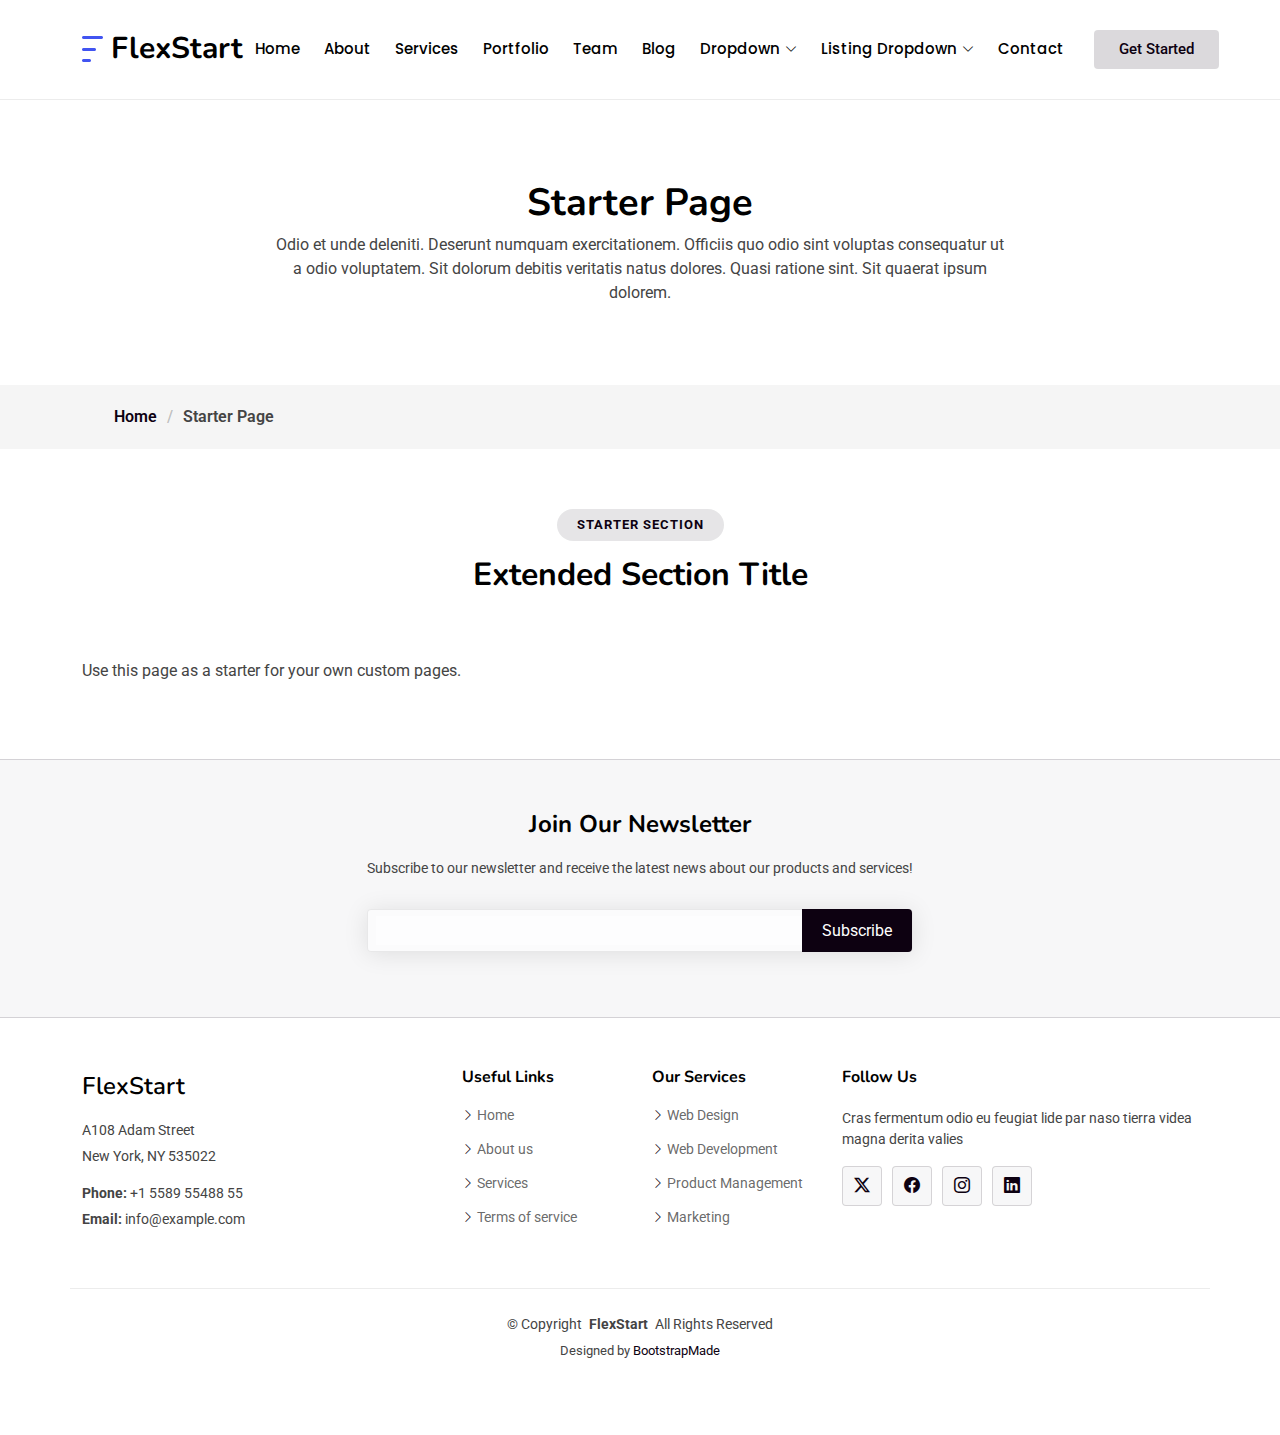
<file: starter-page.html>
<!DOCTYPE html>
<html lang="en">

<head>
  <meta charset="utf-8">
  <meta content="width=device-width, initial-scale=1.0" name="viewport">
  <title>Starter Page - FlexStart Bootstrap Template</title>
  <meta name="description" content="">
  <meta name="keywords" content="">

  <!-- Favicons -->
  <link href="assets/img/favicon.png" rel="icon">
  <link href="assets/img/apple-touch-icon.png" rel="apple-touch-icon">

  <!-- Fonts -->
  <link href="https://fonts.googleapis.com" rel="preconnect">
  <link href="https://fonts.gstatic.com" rel="preconnect" crossorigin>
  <link href="https://fonts.googleapis.com/css2?family=Roboto:ital,wght@0,100;0,300;0,400;0,500;0,700;0,900;1,100;1,300;1,400;1,500;1,700;1,900&family=Poppins:ital,wght@0,100;0,200;0,300;0,400;0,500;0,600;0,700;0,800;0,900;1,100;1,200;1,300;1,400;1,500;1,600;1,700;1,800;1,900&family=Nunito:ital,wght@0,200;0,300;0,400;0,500;0,600;0,700;0,800;0,900;1,200;1,300;1,400;1,500;1,600;1,700;1,800;1,900&display=swap" rel="stylesheet">

  <!-- Vendor CSS Files -->
  <link href="assets/vendor/bootstrap/css/bootstrap.min.css" rel="stylesheet">
  <link href="assets/vendor/bootstrap-icons/bootstrap-icons.css" rel="stylesheet">
  <link href="assets/vendor/aos/aos.css" rel="stylesheet">
  <link href="assets/vendor/glightbox/css/glightbox.min.css" rel="stylesheet">
  <link href="assets/vendor/swiper/swiper-bundle.min.css" rel="stylesheet">

  <!-- Main CSS File -->
  <link href="assets/css/main.css" rel="stylesheet">

  <!-- =======================================================
  * Template Name: FlexStart
  * Template URL: https://bootstrapmade.com/flexstart-bootstrap-startup-template/
  * Updated: Nov 01 2024 with Bootstrap v5.3.3
  * Author: BootstrapMade.com
  * License: https://bootstrapmade.com/license/
  ======================================================== -->
</head>

<body class="starter-page-page">

  <header id="header" class="header d-flex align-items-center sticky-top">
    <div class="container-fluid container-xl position-relative d-flex align-items-center">

      <a href="index.html" class="logo d-flex align-items-center me-auto">
        <!-- Uncomment the line below if you also wish to use an image logo -->
        <img src="assets/img/logo.png" alt="">
        <h1 class="sitename">FlexStart</h1>
      </a>

      <nav id="navmenu" class="navmenu">
        <ul>
          <li><a href="#hero">Home<br></a></li>
          <li><a href="#about">About</a></li>
          <li><a href="#services">Services</a></li>
          <li><a href="#portfolio">Portfolio</a></li>
          <li><a href="#team">Team</a></li>
          <li><a href="blog.html">Blog</a></li>
          <li class="dropdown"><a href="#"><span>Dropdown</span> <i class="bi bi-chevron-down toggle-dropdown"></i></a>
            <ul>
              <li><a href="#">Dropdown 1</a></li>
              <li class="dropdown"><a href="#"><span>Deep Dropdown</span> <i class="bi bi-chevron-down toggle-dropdown"></i></a>
                <ul>
                  <li><a href="#">Deep Dropdown 1</a></li>
                  <li><a href="#">Deep Dropdown 2</a></li>
                  <li><a href="#">Deep Dropdown 3</a></li>
                  <li><a href="#">Deep Dropdown 4</a></li>
                  <li><a href="#">Deep Dropdown 5</a></li>
                </ul>
              </li>
              <li><a href="#">Dropdown 2</a></li>
              <li><a href="#">Dropdown 3</a></li>
              <li><a href="#">Dropdown 4</a></li>
            </ul>
          </li>
          <li class="listing-dropdown"><a href="#"><span>Listing Dropdown</span> <i class="bi bi-chevron-down toggle-dropdown"></i></a>
            <ul>
              <li>
                <a href="#">Column 1 link 1</a>
                <a href="#">Column 1 link 2</a>
                <a href="#">Column 1 link 3</a>
              </li>
              <li>
                <a href="#">Column 2 link 1</a>
                <a href="#">Column 2 link 2</a>
                <a href="#">Column 3 link 3</a>
              </li>
              <li>
                <a href="#">Column 3 link 1</a>
                <a href="#">Column 3 link 2</a>
                <a href="#">Column 3 link 3</a>
              </li>
              <li>
                <a href="#">Column 4 link 1</a>
                <a href="#">Column 4 link 2</a>
                <a href="#">Column 4 link 3</a>
              </li>
              <li>
                <a href="#">Column 5 link 1</a>
                <a href="#">Column 5 link 2</a>
                <a href="#">Column 5 link 3</a>
              </li>
            </ul>
          </li>
          <li><a href="#contact">Contact</a></li>
        </ul>
        <i class="mobile-nav-toggle d-xl-none bi bi-list"></i>
      </nav>

      <a class="btn-getstarted flex-md-shrink-0" href="index.html#about">Get Started</a>

    </div>
  </header>

  <main class="main">

    <!-- Page Title -->
    <div class="page-title">
      <div class="heading">
        <div class="container">
          <div class="row d-flex justify-content-center text-center">
            <div class="col-lg-8">
              <h1>Starter Page</h1>
              <p class="mb-0">Odio et unde deleniti. Deserunt numquam exercitationem. Officiis quo odio sint voluptas consequatur ut a odio voluptatem. Sit dolorum debitis veritatis natus dolores. Quasi ratione sint. Sit quaerat ipsum dolorem.</p>
            </div>
          </div>
        </div>
      </div>
      <nav class="breadcrumbs">
        <div class="container">
          <ol>
            <li><a href="index.html">Home</a></li>
            <li class="current">Starter Page</li>
          </ol>
        </div>
      </nav>
    </div><!-- End Page Title -->

    <!-- Starter Section Section -->
    <section id="starter-section" class="starter-section section">

      <!-- Section Title -->
      <div class="container section-title" data-aos="fade-up">
        <h2>Starter Section</h2>
        <p>Extended Section Title</p>
      </div><!-- End Section Title -->

      <div class="container" data-aos="fade-up">
        <p>Use this page as a starter for your own custom pages.</p>
      </div>

    </section><!-- /Starter Section Section -->

  </main>

  <footer id="footer" class="footer">

    <div class="footer-newsletter">
      <div class="container">
        <div class="row justify-content-center text-center">
          <div class="col-lg-6">
            <h4>Join Our Newsletter</h4>
            <p>Subscribe to our newsletter and receive the latest news about our products and services!</p>
            <form action="forms/newsletter.php" method="post" class="php-email-form">
              <div class="newsletter-form"><input type="email" name="email"><input type="submit" value="Subscribe"></div>
              <div class="loading">Loading</div>
              <div class="error-message"></div>
              <div class="sent-message">Your subscription request has been sent. Thank you!</div>
            </form>
          </div>
        </div>
      </div>
    </div>

    <div class="container footer-top">
      <div class="row gy-4">
        <div class="col-lg-4 col-md-6 footer-about">
          <a href="index.html" class="d-flex align-items-center">
            <span class="sitename">FlexStart</span>
          </a>
          <div class="footer-contact pt-3">
            <p>A108 Adam Street</p>
            <p>New York, NY 535022</p>
            <p class="mt-3"><strong>Phone:</strong> <span>+1 5589 55488 55</span></p>
            <p><strong>Email:</strong> <span>info@example.com</span></p>
          </div>
        </div>

        <div class="col-lg-2 col-md-3 footer-links">
          <h4>Useful Links</h4>
          <ul>
            <li><i class="bi bi-chevron-right"></i> <a href="#">Home</a></li>
            <li><i class="bi bi-chevron-right"></i> <a href="#">About us</a></li>
            <li><i class="bi bi-chevron-right"></i> <a href="#">Services</a></li>
            <li><i class="bi bi-chevron-right"></i> <a href="#">Terms of service</a></li>
          </ul>
        </div>

        <div class="col-lg-2 col-md-3 footer-links">
          <h4>Our Services</h4>
          <ul>
            <li><i class="bi bi-chevron-right"></i> <a href="#">Web Design</a></li>
            <li><i class="bi bi-chevron-right"></i> <a href="#">Web Development</a></li>
            <li><i class="bi bi-chevron-right"></i> <a href="#">Product Management</a></li>
            <li><i class="bi bi-chevron-right"></i> <a href="#">Marketing</a></li>
          </ul>
        </div>

        <div class="col-lg-4 col-md-12">
          <h4>Follow Us</h4>
          <p>Cras fermentum odio eu feugiat lide par naso tierra videa magna derita valies</p>
          <div class="social-links d-flex">
            <a href=""><i class="bi bi-twitter-x"></i></a>
            <a href=""><i class="bi bi-facebook"></i></a>
            <a href=""><i class="bi bi-instagram"></i></a>
            <a href=""><i class="bi bi-linkedin"></i></a>
          </div>
        </div>

      </div>
    </div>

    <div class="container copyright text-center mt-4">
      <p>© <span>Copyright</span> <strong class="px-1 sitename">FlexStart</strong> <span>All Rights Reserved</span></p>
      <div class="credits">
        <!-- All the links in the footer should remain intact. -->
        <!-- You can delete the links only if you've purchased the pro version. -->
        <!-- Licensing information: https://bootstrapmade.com/license/ -->
        <!-- Purchase the pro version with working PHP/AJAX contact form: [buy-url] -->
        Designed by <a href="https://bootstrapmade.com/">BootstrapMade</a>
      </div>
    </div>

  </footer>

  <!-- Scroll Top -->
  <a href="#" id="scroll-top" class="scroll-top d-flex align-items-center justify-content-center"><i class="bi bi-arrow-up-short"></i></a>

  <!-- Vendor JS Files -->
  <script src="assets/vendor/bootstrap/js/bootstrap.bundle.min.js"></script>
  <script src="assets/vendor/php-email-form/validate.js"></script>
  <script src="assets/vendor/aos/aos.js"></script>
  <script src="assets/vendor/glightbox/js/glightbox.min.js"></script>
  <script src="assets/vendor/purecounter/purecounter_vanilla.js"></script>
  <script src="assets/vendor/imagesloaded/imagesloaded.pkgd.min.js"></script>
  <script src="assets/vendor/isotope-layout/isotope.pkgd.min.js"></script>
  <script src="assets/vendor/swiper/swiper-bundle.min.js"></script>

  <!-- Main JS File -->
  <script src="assets/js/main.js"></script>

</body>

</html>
</file>
<file: src/output.css>
*, ::before, ::after {
  --tw-border-spacing-x: 0;
  --tw-border-spacing-y: 0;
  --tw-translate-x: 0;
  --tw-translate-y: 0;
  --tw-rotate: 0;
  --tw-skew-x: 0;
  --tw-skew-y: 0;
  --tw-scale-x: 1;
  --tw-scale-y: 1;
  --tw-pan-x:  ;
  --tw-pan-y:  ;
  --tw-pinch-zoom:  ;
  --tw-scroll-snap-strictness: proximity;
  --tw-gradient-from-position:  ;
  --tw-gradient-via-position:  ;
  --tw-gradient-to-position:  ;
  --tw-ordinal:  ;
  --tw-slashed-zero:  ;
  --tw-numeric-figure:  ;
  --tw-numeric-spacing:  ;
  --tw-numeric-fraction:  ;
  --tw-ring-inset:  ;
  --tw-ring-offset-width: 0px;
  --tw-ring-offset-color: #fff;
  --tw-ring-color: rgb(59 130 246 / 0.5);
  --tw-ring-offset-shadow: 0 0 #0000;
  --tw-ring-shadow: 0 0 #0000;
  --tw-shadow: 0 0 #0000;
  --tw-shadow-colored: 0 0 #0000;
  --tw-blur:  ;
  --tw-brightness:  ;
  --tw-contrast:  ;
  --tw-grayscale:  ;
  --tw-hue-rotate:  ;
  --tw-invert:  ;
  --tw-saturate:  ;
  --tw-sepia:  ;
  --tw-drop-shadow:  ;
  --tw-backdrop-blur:  ;
  --tw-backdrop-brightness:  ;
  --tw-backdrop-contrast:  ;
  --tw-backdrop-grayscale:  ;
  --tw-backdrop-hue-rotate:  ;
  --tw-backdrop-invert:  ;
  --tw-backdrop-opacity:  ;
  --tw-backdrop-saturate:  ;
  --tw-backdrop-sepia:  ;
  --tw-contain-size:  ;
  --tw-contain-layout:  ;
  --tw-contain-paint:  ;
  --tw-contain-style:  ;
}

::backdrop {
  --tw-border-spacing-x: 0;
  --tw-border-spacing-y: 0;
  --tw-translate-x: 0;
  --tw-translate-y: 0;
  --tw-rotate: 0;
  --tw-skew-x: 0;
  --tw-skew-y: 0;
  --tw-scale-x: 1;
  --tw-scale-y: 1;
  --tw-pan-x:  ;
  --tw-pan-y:  ;
  --tw-pinch-zoom:  ;
  --tw-scroll-snap-strictness: proximity;
  --tw-gradient-from-position:  ;
  --tw-gradient-via-position:  ;
  --tw-gradient-to-position:  ;
  --tw-ordinal:  ;
  --tw-slashed-zero:  ;
  --tw-numeric-figure:  ;
  --tw-numeric-spacing:  ;
  --tw-numeric-fraction:  ;
  --tw-ring-inset:  ;
  --tw-ring-offset-width: 0px;
  --tw-ring-offset-color: #fff;
  --tw-ring-color: rgb(59 130 246 / 0.5);
  --tw-ring-offset-shadow: 0 0 #0000;
  --tw-ring-shadow: 0 0 #0000;
  --tw-shadow: 0 0 #0000;
  --tw-shadow-colored: 0 0 #0000;
  --tw-blur:  ;
  --tw-brightness:  ;
  --tw-contrast:  ;
  --tw-grayscale:  ;
  --tw-hue-rotate:  ;
  --tw-invert:  ;
  --tw-saturate:  ;
  --tw-sepia:  ;
  --tw-drop-shadow:  ;
  --tw-backdrop-blur:  ;
  --tw-backdrop-brightness:  ;
  --tw-backdrop-contrast:  ;
  --tw-backdrop-grayscale:  ;
  --tw-backdrop-hue-rotate:  ;
  --tw-backdrop-invert:  ;
  --tw-backdrop-opacity:  ;
  --tw-backdrop-saturate:  ;
  --tw-backdrop-sepia:  ;
  --tw-contain-size:  ;
  --tw-contain-layout:  ;
  --tw-contain-paint:  ;
  --tw-contain-style:  ;
}

/*
! tailwindcss v3.4.14 | MIT License | https://tailwindcss.com
*/

/*
1. Prevent padding and border from affecting element width. (https://github.com/mozdevs/cssremedy/issues/4)
2. Allow adding a border to an element by just adding a border-width. (https://github.com/tailwindcss/tailwindcss/pull/116)
*/

*,
::before,
::after {
  box-sizing: border-box;
  /* 1 */
  border-width: 0;
  /* 2 */
  border-style: solid;
  /* 2 */
  border-color: #e5e7eb;
  /* 2 */
}

::before,
::after {
  --tw-content: '';
}

/*
1. Use a consistent sensible line-height in all browsers.
2. Prevent adjustments of font size after orientation changes in iOS.
3. Use a more readable tab size.
4. Use the user's configured `sans` font-family by default.
5. Use the user's configured `sans` font-feature-settings by default.
6. Use the user's configured `sans` font-variation-settings by default.
7. Disable tap highlights on iOS
*/

html,
:host {
  line-height: 1.5;
  /* 1 */
  -webkit-text-size-adjust: 100%;
  /* 2 */
  -moz-tab-size: 4;
  /* 3 */
  -o-tab-size: 4;
     tab-size: 4;
  /* 3 */
  font-family: ui-sans-serif, system-ui, sans-serif, "Apple Color Emoji", "Segoe UI Emoji", "Segoe UI Symbol", "Noto Color Emoji";
  /* 4 */
  font-feature-settings: normal;
  /* 5 */
  font-variation-settings: normal;
  /* 6 */
  -webkit-tap-highlight-color: transparent;
  /* 7 */
}

/*
1. Remove the margin in all browsers.
2. Inherit line-height from `html` so users can set them as a class directly on the `html` element.
*/

body {
  margin: 0;
  /* 1 */
  line-height: inherit;
  /* 2 */
}

/*
1. Add the correct height in Firefox.
2. Correct the inheritance of border color in Firefox. (https://bugzilla.mozilla.org/show_bug.cgi?id=190655)
3. Ensure horizontal rules are visible by default.
*/

hr {
  height: 0;
  /* 1 */
  color: inherit;
  /* 2 */
  border-top-width: 1px;
  /* 3 */
}

/*
Add the correct text decoration in Chrome, Edge, and Safari.
*/

abbr:where([title]) {
  -webkit-text-decoration: underline dotted;
          text-decoration: underline dotted;
}

/*
Remove the default font size and weight for headings.
*/

h1,
h2,
h3,
h4,
h5,
h6 {
  font-size: inherit;
  font-weight: inherit;
}

/*
Reset links to optimize for opt-in styling instead of opt-out.
*/

a {
  color: inherit;
  text-decoration: inherit;
}

/*
Add the correct font weight in Edge and Safari.
*/

b,
strong {
  font-weight: bolder;
}

/*
1. Use the user's configured `mono` font-family by default.
2. Use the user's configured `mono` font-feature-settings by default.
3. Use the user's configured `mono` font-variation-settings by default.
4. Correct the odd `em` font sizing in all browsers.
*/

code,
kbd,
samp,
pre {
  font-family: ui-monospace, SFMono-Regular, Menlo, Monaco, Consolas, "Liberation Mono", "Courier New", monospace;
  /* 1 */
  font-feature-settings: normal;
  /* 2 */
  font-variation-settings: normal;
  /* 3 */
  font-size: 1em;
  /* 4 */
}

/*
Add the correct font size in all browsers.
*/

small {
  font-size: 80%;
}

/*
Prevent `sub` and `sup` elements from affecting the line height in all browsers.
*/

sub,
sup {
  font-size: 75%;
  line-height: 0;
  position: relative;
  vertical-align: baseline;
}

sub {
  bottom: -0.25em;
}

sup {
  top: -0.5em;
}

/*
1. Remove text indentation from table contents in Chrome and Safari. (https://bugs.chromium.org/p/chromium/issues/detail?id=999088, https://bugs.webkit.org/show_bug.cgi?id=201297)
2. Correct table border color inheritance in all Chrome and Safari. (https://bugs.chromium.org/p/chromium/issues/detail?id=935729, https://bugs.webkit.org/show_bug.cgi?id=195016)
3. Remove gaps between table borders by default.
*/

table {
  text-indent: 0;
  /* 1 */
  border-color: inherit;
  /* 2 */
  border-collapse: collapse;
  /* 3 */
}

/*
1. Change the font styles in all browsers.
2. Remove the margin in Firefox and Safari.
3. Remove default padding in all browsers.
*/

button,
input,
optgroup,
select,
textarea {
  font-family: inherit;
  /* 1 */
  font-feature-settings: inherit;
  /* 1 */
  font-variation-settings: inherit;
  /* 1 */
  font-size: 100%;
  /* 1 */
  font-weight: inherit;
  /* 1 */
  line-height: inherit;
  /* 1 */
  letter-spacing: inherit;
  /* 1 */
  color: inherit;
  /* 1 */
  margin: 0;
  /* 2 */
  padding: 0;
  /* 3 */
}

/*
Remove the inheritance of text transform in Edge and Firefox.
*/

button,
select {
  text-transform: none;
}

/*
1. Correct the inability to style clickable types in iOS and Safari.
2. Remove default button styles.
*/

button,
input:where([type='button']),
input:where([type='reset']),
input:where([type='submit']) {
  -webkit-appearance: button;
  /* 1 */
  background-color: transparent;
  /* 2 */
  background-image: none;
  /* 2 */
}

/*
Use the modern Firefox focus style for all focusable elements.
*/

:-moz-focusring {
  outline: auto;
}

/*
Remove the additional `:invalid` styles in Firefox. (https://github.com/mozilla/gecko-dev/blob/2f9eacd9d3d995c937b4251a5557d95d494c9be1/layout/style/res/forms.css#L728-L737)
*/

:-moz-ui-invalid {
  box-shadow: none;
}

/*
Add the correct vertical alignment in Chrome and Firefox.
*/

progress {
  vertical-align: baseline;
}

/*
Correct the cursor style of increment and decrement buttons in Safari.
*/

::-webkit-inner-spin-button,
::-webkit-outer-spin-button {
  height: auto;
}

/*
1. Correct the odd appearance in Chrome and Safari.
2. Correct the outline style in Safari.
*/

[type='search'] {
  -webkit-appearance: textfield;
  /* 1 */
  outline-offset: -2px;
  /* 2 */
}

/*
Remove the inner padding in Chrome and Safari on macOS.
*/

::-webkit-search-decoration {
  -webkit-appearance: none;
}

/*
1. Correct the inability to style clickable types in iOS and Safari.
2. Change font properties to `inherit` in Safari.
*/

::-webkit-file-upload-button {
  -webkit-appearance: button;
  /* 1 */
  font: inherit;
  /* 2 */
}

/*
Add the correct display in Chrome and Safari.
*/

summary {
  display: list-item;
}

/*
Removes the default spacing and border for appropriate elements.
*/

blockquote,
dl,
dd,
h1,
h2,
h3,
h4,
h5,
h6,
hr,
figure,
p,
pre {
  margin: 0;
}

fieldset {
  margin: 0;
  padding: 0;
}

legend {
  padding: 0;
}

ol,
ul,
menu {
  list-style: none;
  margin: 0;
  padding: 0;
}

/*
Reset default styling for dialogs.
*/

dialog {
  padding: 0;
}

/*
Prevent resizing textareas horizontally by default.
*/

textarea {
  resize: vertical;
}

/*
1. Reset the default placeholder opacity in Firefox. (https://github.com/tailwindlabs/tailwindcss/issues/3300)
2. Set the default placeholder color to the user's configured gray 400 color.
*/

input::-moz-placeholder, textarea::-moz-placeholder {
  opacity: 1;
  /* 1 */
  color: #9ca3af;
  /* 2 */
}

input::placeholder,
textarea::placeholder {
  opacity: 1;
  /* 1 */
  color: #9ca3af;
  /* 2 */
}

/*
Set the default cursor for buttons.
*/

button,
[role="button"] {
  cursor: pointer;
}

/*
Make sure disabled buttons don't get the pointer cursor.
*/

:disabled {
  cursor: default;
}

/*
1. Make replaced elements `display: block` by default. (https://github.com/mozdevs/cssremedy/issues/14)
2. Add `vertical-align: middle` to align replaced elements more sensibly by default. (https://github.com/jensimmons/cssremedy/issues/14#issuecomment-634934210)
   This can trigger a poorly considered lint error in some tools but is included by design.
*/

img,
svg,
video,
canvas,
audio,
iframe,
embed,
object {
  display: block;
  /* 1 */
  vertical-align: middle;
  /* 2 */
}

/*
Constrain images and videos to the parent width and preserve their intrinsic aspect ratio. (https://github.com/mozdevs/cssremedy/issues/14)
*/

img,
video {
  max-width: 100%;
  height: auto;
}

/* Make elements with the HTML hidden attribute stay hidden by default */

[hidden]:where(:not([hidden="until-found"])) {
  display: none;
}

.text-3xl {
  font-size: 1.875rem;
  line-height: 2.25rem;
}

.font-bold {
  font-weight: 700;
}

.underline {
  text-decoration-line: underline;
}
</file>
<file: assets/css/main.css>
/**
* Template Name: FlexStart
* Template URL: https://bootstrapmade.com/flexstart-bootstrap-startup-template/
* Updated: Nov 01 2024 with Bootstrap v5.3.3
* Author: BootstrapMade.com
* License: https://bootstrapmade.com/license/
*/

/*--------------------------------------------------------------
# Font & Color Variables
# Help: https://bootstrapmade.com/color-system/
--------------------------------------------------------------*/
/* Fonts */
.left-down-rounded{
    border-bottom-left-radius: 10px;
}
.right-down-rounded{
    border-bottom-right-radius: 10px;
    border: 0px;
}

    table {
        width: 80%;
    border-collapse: collapse;
    background-color: white; /* Fondo blanco para toda la tabla */
    margin: 20px auto;
    border-radius: 10px; /* Bordes redondeados para la tabla */
    overflow: hidden; /* Asegura que las esquinas de las celdas también se redondeen */
    box-shadow: 0 4px 8px rgba(0, 0, 0, 0.1); /* Sombra para darle un efecto de elevación */
}
td {
border-bottom: 1px solid rgba(0, 0, 0, 0.1);
    border-collapse: collapse;
        border-radius: 10px; /* Bordes redondeados para la tabla */
        padding: 18px;
        text-align:center;
        color: black; /* Texto en rojo */
    }
    th {
        background-color: var(--accent-color); /* Fondo rojo para los encabezados */
        text-align: left;
        padding: 18px;
        color: white; /* Texto en blanco para los encabezados */
        /* border-radius: 10px; /* Bordes redondeados para la tabla */ */
    }
    caption {
        /* border: 1px solid #333; */
        font-weight: bold;
        font-size: 1.2em;
        margin-bottom: 10px;
        color: red; /* Texto en rojo */
    }
:root {
  --default-font: "Roboto",  system-ui, -apple-system, "Segoe UI", Roboto, "Helvetica Neue", Arial, "Noto Sans", "Liberation Sans", sans-serif, "Apple Color Emoji", "Segoe UI Emoji", "Segoe UI Symbol", "Noto Color Emoji";
  --heading-font: "Nunito",  sans-serif;
  --nav-font: "Poppins",  sans-serif;
}

/* Global Colors - The following color variables are used throughout the website. Updating them here will change the color scheme of the entire website */
:root { 
  --background-color: #ffffff; /* Background color for the entire website, including individual sections */
  --default-color: #444444; /* Default color used for the majority of the text content across the entire website */    
  --heading-color: #000000; /* Color for headings, subheadings and title throughout the website */
  --accent-color: #0D0111; /* Accent color that represents your brand on the website. It's used for buttons, links, and other elements that need to stand out */
  --surface-color: #ffffff; /* The surface color is used as a background of boxed elements within sections, such as cards, icon boxes, or other elements that require a visual separation from the global background. */
  --contrast-color: #ffffff; /* Contrast color for text, ensuring readability against backgrounds of accent, heading, or default colors. */
    --background-color-cards:#4154f1;
}

/* Nav Menu Colors - The following color variables are used specifically for the navigation menu. They are separate from the global colors to allow for more customization options */
:root {
  --nav-color: #000000;  /* The default color of the main navmenu links */
  --nav-hover-color: #0D0111; /* Applied to main navmenu links when they are hovered over or active */
  --nav-mobile-background-color: #ffffff; /* Used as the background color for mobile navigation menu */
  --nav-dropdown-background-color: #ffffff; /* Used as the background color for dropdown items that appear when hovering over primary navigation items */
  --nav-dropdown-color: #212529; /* Used for navigation links of the dropdown items in the navigation menu. */
  --nav-dropdown-hover-color: #0D0111; /* Similar to --nav-hover-color, this color is applied to dropdown navigation links when they are hovered over. */
}

/* Color Presets - These classes override global colors when applied to any section or element, providing reuse of the sam color scheme. */

.light-background {
  --background-color: #f9f9f9;
  --surface-color: #ffffff;
}

.dark-background {
  --background-color: #060606;
  --default-color: #ffffff;
  --heading-color: #ffffff;
  --surface-color: #252525;
  --contrast-color: #ffffff;
}

/* Smooth scroll */
:root {
  scroll-behavior: smooth;
}

/*--------------------------------------------------------------
# General Styling & Shared Classes
--------------------------------------------------------------*/
body {
  color: var(--default-color);
  background-color: var(--background-color);
  font-family: var(--default-font);
}

a {
  color: var(--accent-color);
  text-decoration: none;
  transition: 0.3s;
}

a:hover {
  color: color-mix(in srgb, var(--accent-color), transparent 25%);
  text-decoration: none;
}

h1,
h2,
h3,
h4,
h5,
h6 {
  color: var(--heading-color);
  font-family: var(--heading-font);
}

/* PHP Email Form Messages
------------------------------*/
.php-email-form .error-message {
  display: none;
  background: #df1529;
  color: #ffffff;
  text-align: left;
  padding: 15px;
  margin-bottom: 24px;
  font-weight: 600;
}

.php-email-form .sent-message {
  display: none;
  color: #ffffff;
  background: #059652;
  text-align: center;
  padding: 15px;
  margin-bottom: 24px;
  font-weight: 600;
}

.php-email-form .loading {
  display: none;
  background: var(--surface-color);
  text-align: center;
  padding: 15px;
  margin-bottom: 24px;
}

.php-email-form .loading:before {
  content: "";
  display: inline-block;
  border-radius: 50%;
  width: 24px;
  height: 24px;
  margin: 0 10px -6px 0;
  border: 3px solid var(--accent-color);
  border-top-color: var(--surface-color);
  animation: php-email-form-loading 1s linear infinite;
}

@keyframes php-email-form-loading {
  0% {
    transform: rotate(0deg);
  }

  100% {
    transform: rotate(360deg);
  }
}

/*--------------------------------------------------------------
# Global Header
--------------------------------------------------------------*/
.header {
  color: var(--default-color);
  background-color: var(--background-color);
  padding: 20px 0;
  transition: all 0.5s;
  z-index: 997;
}

.header .logo {
  line-height: 1;
}

.header .logo img {
  max-height: 36px;
  margin-right: 8px;
}

.header .logo h1 {
  font-size: 30px;
  margin: 0;
  font-weight: 700;
  color: var(--heading-color);
}

.header .btn-getstarted,
.header .btn-getstarted:focus {
  color: var(--accent-color);
  background: color-mix(in srgb, var(--accent-color), transparent 85%);
  font-size: 15px;
  padding: 8px 25px;
  margin: 0 0 0 30px;
  border-radius: 4px;
  transition: 0.3s;
  font-weight: 500;
}

.header .btn-getstarted:hover,
.header .btn-getstarted:focus:hover {
  color: white;
  background: color-mix(in srgb, var(--accent-color), transparent 5%);
}

@media (max-width: 1200px) {
  .header .logo {
    order: 1;
  }

  .header .btn-getstarted {
    order: 2;
    margin: 0 15px 0 0;
    padding: 6px 15px;
  }

  .header .navmenu {
    order: 3;
  }
}

.scrolled .header {
  box-shadow: 0px 0 18px rgba(0, 0, 0, 0.1);
}

/* Index Page Header
------------------------------*/
.index-page .header {
  --background-color: rgba(255, 255, 255, 0);
}

/* Index Page Header on Scroll
------------------------------*/
.index-page.scrolled .header {
  --background-color: #ffffff;
}

/*--------------------------------------------------------------
# Navigation Menu
--------------------------------------------------------------*/
/* Navmenu - Desktop */
@media (min-width: 1200px) {
  .navmenu {
    padding: 0;
  }

  .navmenu ul {
    margin: 0;
    padding: 0;
    display: flex;
    list-style: none;
    align-items: center;
  }

  .navmenu li {
    position: relative;
  }

  .navmenu a,
  .navmenu a:focus {
    color: var(--nav-color);
    padding: 18px 12px;
    font-size: 15px;
    font-family: var(--nav-font);
    font-weight: 500;
    display: flex;
    align-items: center;
    justify-content: space-between;
    white-space: nowrap;
    transition: 0.3s;
  }

  .navmenu a i,
  .navmenu a:focus i {
    font-size: 12px;
    line-height: 0;
    margin-left: 5px;
    transition: 0.3s;
  }

  .navmenu li:last-child a {
    padding-right: 0;
  }

  .navmenu li:hover>a,
  .navmenu .active,
  .navmenu .active:focus {
    color: var(--nav-hover-color);
  }

  .navmenu .dropdown ul {
    margin: 0;
    padding: 10px 0;
    background: var(--nav-dropdown-background-color);
    display: block;
    position: absolute;
    visibility: hidden;
    left: 14px;
    top: 130%;
    opacity: 0;
    transition: 0.3s;
    border-radius: 4px;
    z-index: 99;
    box-shadow: 0px 0px 30px rgba(0, 0, 0, 0.1);
  }

  .navmenu .dropdown ul li {
    min-width: 200px;
  }

  .navmenu .dropdown ul a {
    padding: 10px 20px;
    font-size: 15px;
    text-transform: none;
    color: var(--nav-dropdown-color);
  }

  .navmenu .dropdown ul a i {
    font-size: 12px;
  }

  .navmenu .dropdown ul a:hover,
  .navmenu .dropdown ul .active:hover,
  .navmenu .dropdown ul li:hover>a {
    color: var(--nav-dropdown-hover-color);
  }

  .navmenu .dropdown:hover>ul {
    opacity: 1;
    top: 100%;
    visibility: visible;
  }

  .navmenu .dropdown .dropdown ul {
    top: 0;
    left: -90%;
    visibility: hidden;
  }

  .navmenu .dropdown .dropdown:hover>ul {
    opacity: 1;
    top: 0;
    left: -100%;
    visibility: visible;
  }
}

/* Navmenu - Mobile */
@media (max-width: 1199px) {
  .mobile-nav-toggle {
    color: var(--nav-color);
    font-size: 28px;
    line-height: 0;
    margin-right: 10px;
    cursor: pointer;
    transition: color 0.3s;
  }

  .navmenu {
    padding: 0;
    z-index: 9997;
  }

  .navmenu ul {
    display: none;
    list-style: none;
    position: absolute;
    inset: 60px 20px 20px 20px;
    padding: 10px 0;
    margin: 0;
    border-radius: 6px;
    background-color: var(--nav-mobile-background-color);
    overflow-y: auto;
    transition: 0.3s;
    z-index: 9998;
    box-shadow: 0px 0px 30px rgba(0, 0, 0, 0.1);
  }

  .navmenu a,
  .navmenu a:focus {
    color: var(--nav-dropdown-color);
    padding: 10px 20px;
    font-family: var(--nav-font);
    font-size: 17px;
    font-weight: 500;
    display: flex;
    align-items: center;
    justify-content: space-between;
    white-space: nowrap;
    transition: 0.3s;
  }

  .navmenu a i,
  .navmenu a:focus i {
    font-size: 12px;
    line-height: 0;
    margin-left: 5px;
    width: 30px;
    height: 30px;
    display: flex;
    align-items: center;
    justify-content: center;
    border-radius: 50%;
    transition: 0.3s;
    background-color: color-mix(in srgb, var(--accent-color), transparent 90%);
  }

  .navmenu a i:hover,
  .navmenu a:focus i:hover {
    background-color: var(--accent-color);
    color: var(--contrast-color);
  }

  .navmenu a:hover,
  .navmenu .active,
  .navmenu .active:focus {
    color: var(--nav-dropdown-hover-color);
  }

  .navmenu .active i,
  .navmenu .active:focus i {
    background-color: var(--accent-color);
    color: var(--contrast-color);
    transform: rotate(180deg);
  }

  .navmenu .dropdown ul {
    position: static;
    display: none;
    z-index: 99;
    padding: 10px 0;
    margin: 10px 20px;
    background-color: var(--nav-dropdown-background-color);
    border: 1px solid color-mix(in srgb, var(--default-color), transparent 90%);
    box-shadow: none;
    transition: all 0.5s ease-in-out;
  }

  .navmenu .dropdown ul ul {
    background-color: rgba(33, 37, 41, 0.1);
  }

  .navmenu .dropdown>.dropdown-active {
    display: block;
    background-color: rgba(33, 37, 41, 0.03);
  }

  .mobile-nav-active {
    overflow: hidden;
  }

  .mobile-nav-active .mobile-nav-toggle {
    color: #fff;
    position: absolute;
    font-size: 32px;
    top: 15px;
    right: 15px;
    margin-right: 0;
    z-index: 9999;
  }

  .mobile-nav-active .navmenu {
    position: fixed;
    overflow: hidden;
    inset: 0;
    background: rgba(33, 37, 41, 0.8);
    transition: 0.3s;
  }

  .mobile-nav-active .navmenu>ul {
    display: block;
  }
}

/* Listing Dropdown - Desktop */
@media (min-width: 1200px) {
  .navmenu .listing-dropdown {
    position: static;
  }

  .navmenu .listing-dropdown ul {
    margin: 0;
    padding: 10px;
    background: var(--nav-dropdown-background-color);
    box-shadow: 0px 0px 20px rgba(0, 0, 0, 0.1);
    position: absolute;
    top: 130%;
    left: 0;
    right: 0;
    visibility: hidden;
    opacity: 0;
    display: flex;
    transition: 0.3s;
    border-radius: 4px;
    z-index: 99;
  }

  .navmenu .listing-dropdown ul li {
    flex: 1;
  }

  .navmenu .listing-dropdown ul li a,
  .navmenu .listing-dropdown ul li:hover>a {
    padding: 10px 20px;
    font-size: 15px;
    color: var(--nav-dropdown-color);
    background-color: var(--nav-dropdown-background-color);
  }

  .navmenu .listing-dropdown ul li a:hover,
  .navmenu .listing-dropdown ul li .active,
  .navmenu .listing-dropdown ul li .active:hover {
    color: var(--nav-dropdown-hover-color);
    background-color: var(--nav-dropdown-background-color);
  }

  .navmenu .listing-dropdown:hover>ul {
    opacity: 1;
    top: 100%;
    visibility: visible;
  }
}

/* Listing Dropdown - Mobile */
@media (max-width: 1199px) {
  .navmenu .listing-dropdown ul {
    position: static;
    display: none;
    z-index: 99;
    padding: 10px 0;
    margin: 10px 20px;
    background-color: var(--nav-dropdown-background-color);
    border: 1px solid color-mix(in srgb, var(--default-color), transparent 90%);
    box-shadow: none;
    transition: all 0.5s ease-in-out;
  }

  .navmenu .listing-dropdown ul ul {
    background-color: rgba(33, 37, 41, 0.1);
  }

  .navmenu .listing-dropdown>.dropdown-active {
    display: block;
    background-color: rgba(33, 37, 41, 0.03);
  }
}

/*--------------------------------------------------------------
# Global Footer
--------------------------------------------------------------*/
.footer {
  color: var(--default-color);
  background-color: var(--background-color);
  font-size: 14px;
  padding-bottom: 50px;
  position: relative;
}

.footer .footer-newsletter {
  background-color: color-mix(in srgb, var(--accent-color), transparent 97%);
  border-top: 1px solid color-mix(in srgb, var(--accent-color), transparent 85%);
  border-bottom: 1px solid color-mix(in srgb, var(--accent-color), transparent 85%);
  padding: 50px 0;
}

.footer .footer-newsletter h4 {
  font-size: 24px;
}

.footer .footer-newsletter .newsletter-form {
  margin-top: 30px;
  margin-bottom: 15px;
  padding: 6px 8px;
  position: relative;
  background-color: color-mix(in srgb, var(--background-color), transparent 50%);
  border: 1px solid color-mix(in srgb, var(--default-color), transparent 90%);
  box-shadow: 0px 2px 25px rgba(0, 0, 0, 0.1);
  display: flex;
  transition: 0.3s;
  border-radius: 4px;
}

.footer .footer-newsletter .newsletter-form:focus-within {
  border-color: var(--accent-color);
}

.footer .footer-newsletter .newsletter-form input[type=email] {
  border: 0;
  padding: 4px;
  width: 100%;
  background-color: color-mix(in srgb, var(--background-color), transparent 50%);
  color: var(--default-color);
}

.footer .footer-newsletter .newsletter-form input[type=email]:focus-visible {
  outline: none;
}

.footer .footer-newsletter .newsletter-form input[type=submit] {
  border: 0;
  font-size: 16px;
  padding: 0 20px;
  margin: -7px -8px -7px 0;
  background: var(--accent-color);
  color: var(--contrast-color);
  transition: 0.3s;
  border-radius: 0 4px 4px 0;
}

.footer .footer-newsletter .newsletter-form input[type=submit]:hover {
  background: color-mix(in srgb, var(--accent-color), transparent 20%);
}

.footer .footer-top {
  padding-top: 50px;
}

.footer .social-links a {
  display: flex;
  align-items: center;
  justify-content: center;
  width: 40px;
  height: 40px;
  border-radius: 4px;
  background-color: color-mix(in srgb, var(--accent-color), transparent 97%);
  border: 1px solid color-mix(in srgb, var(--accent-color), transparent 85%);
  font-size: 16px;
  color: var(--accent-color);
  margin-right: 10px;
  transition: 0.3s;
}

.footer .social-links a:hover {
  color: var(--contrast-color);
  background-color: var(--accent-color);
}

.footer h4 {
  font-size: 16px;
  font-weight: bold;
  position: relative;
  padding-bottom: 12px;
}

.footer .footer-links {
  margin-bottom: 30px;
}

.footer .footer-links ul {
  list-style: none;
  padding: 0;
  margin: 0;
}

.footer .footer-links ul i {
  margin-right: 3px;
  font-size: 12px;
  line-height: 0;
  color: var(--accent-color);
}

.footer .footer-links ul li {
  padding: 10px 0;
  display: flex;
  align-items: center;
}

.footer .footer-links ul li:first-child {
  padding-top: 0;
}

.footer .footer-links ul a {
  display: inline-block;
  color: color-mix(in srgb, var(--default-color), transparent 20%);
  line-height: 1;
}

.footer .footer-links ul a:hover {
  color: var(--accent-color);
}

.footer .footer-about a {
  color: var(--heading-color);
  font-size: 24px;
  font-weight: 600;
  font-family: var(--heading-font);
}

.footer .footer-contact p {
  margin-bottom: 5px;
}

.footer .copyright {
  padding-top: 25px;
  padding-bottom: 25px;
  border-top: 1px solid color-mix(in srgb, var(--default-color), transparent 90%);
}

.footer .copyright p {
  margin-bottom: 0;
}

.footer .credits {
  margin-top: 6px;
  font-size: 13px;
}

/*--------------------------------------------------------------
# Scroll Top Button
--------------------------------------------------------------*/
.scroll-top {
  position: fixed;
  visibility: hidden;
  opacity: 0;
  right: 15px;
  bottom: 15px;
  z-index: 99999;
  background-color: var(--accent-color);
  width: 40px;
  height: 40px;
  border-radius: 4px;
  transition: all 0.4s;
}

.scroll-top i {
  font-size: 24px;
  color: var(--contrast-color);
  line-height: 0;
}

.scroll-top:hover {
  background-color: color-mix(in srgb, var(--accent-color), transparent 20%);
  color: var(--contrast-color);
}

.scroll-top.active {
  visibility: visible;
  opacity: 1;
}

/*--------------------------------------------------------------
# Disable aos animation delay on mobile devices
--------------------------------------------------------------*/
@media screen and (max-width: 768px) {
  [data-aos-delay] {
    transition-delay: 0 !important;
  }
}

/*--------------------------------------------------------------
# Global Page Titles & Breadcrumbs
--------------------------------------------------------------*/
.page-title {
  color: var(--default-color);
  background-color: var(--background-color);
  position: relative;
}

.page-title .heading {
  padding: 80px 0;
  border-top: 1px solid color-mix(in srgb, var(--default-color), transparent 90%);
}

.page-title .heading h1 {
  font-size: 38px;
  font-weight: 700;
}

.page-title nav {
  background-color: color-mix(in srgb, var(--default-color), transparent 95%);
  padding: 20px 0;
}

.page-title nav ol {
  display: flex;
  flex-wrap: wrap;
  list-style: none;
  margin: 0;
  font-size: 16px;
  font-weight: 600;
}

.page-title nav ol li+li {
  padding-left: 10px;
}

.page-title nav ol li+li::before {
  content: "/";
  display: inline-block;
  padding-right: 10px;
  color: color-mix(in srgb, var(--default-color), transparent 70%);
}

/*--------------------------------------------------------------
# Global Sections
--------------------------------------------------------------*/
section,
.section {
  color: var(--default-color);
  background-color: var(--background-color);
  padding: 60px 0;
  scroll-margin-top: 98px;
  overflow: clip;
}

@media (max-width: 1199px) {

  section,
  .section {
    scroll-margin-top: 56px;
  }
}

/*--------------------------------------------------------------
# Global Section Titles
--------------------------------------------------------------*/
.section-title {
  text-align: center;
  padding-bottom: 60px;
  position: relative;
}

.section-title h2 {
  font-size: 13px;
  letter-spacing: 1px;
  font-weight: 700;
  padding: 8px 20px;
  margin: 0;
  background: color-mix(in srgb, var(--accent-color), transparent 90%);
  color: var(--accent-color);
  display: inline-block;
  text-transform: uppercase;
  border-radius: 50px;
  font-family: var(--default-font);
}

.section-title p {
  color: var(--heading-color);
  margin: 10px 0 0 0;
  font-size: 32px;
  font-weight: 700;
  font-family: var(--heading-font);
}

.section-title p .description-title {
  color: var(--accent-color);
}


  .foo {
    width: 100%;
    min-height: 100vh;
    position: relative;
    padding: 0; /* Elimina el padding extra */
    display: flex;
    align-items: center;
    background: url(../img/foo-bg.png) top center no-repeat;
    background-size: cover;
  }

  .foo h1, .foo p {
    margin: 0; /* Elimina los márgenes predeterminados */
  }

  .foo .btn-get-started, .foo .btn-watch-video {
    margin: 0; /* Asegúrate de que los botones no tengan márgenes adicionales */
  }

  .foo .d-flex {
    margin-bottom: 0; /* Elimina márgenes de la fila que contiene los botones */
  }

  /* Si deseas mantener algo de espacio entre los botones, puedes agregar margen aquí */
  .foo .d-flex a {
    margin-right: 10px; /* Agrega un pequeño margen entre los botones si es necesario */
  }

  .foo .btn-get-started {
    color: var(--contrast-color);
    background: var(--accent-color);
    font-family: var(--heading-font);
    font-weight: 500;
    font-size: 16px;
    letter-spacing: 1px;
    display: flex;
    align-items: center;
    justify-content: center;
    padding: 12px 40px;
    border-radius: 4px;
    transition: 0.5s;
    box-shadow: 0 8px 28px rgba(0, 0, 0, 0.1);
  }

  .foo .btn-get-started i {
    margin-left: 5px;
    font-size: 18px;
    transition: 0.3s;
  }

  .foo .btn-get-started:hover {
    color: var(--contrast-color);
    background: color-mix(in srgb, var(--accent-color), transparent 15%);
    box-shadow: 0 8px 28px rgba(0, 0, 0, 0.1);
  }

  .foo .btn-get-started:hover i {
    transform: translateX(5px);
  }

  .foo .btn-watch-video {
    font-size: 16px;
    transition: 0.5s;
    color: var(--default-color);
    font-weight: 600;
  }

  .foo .btn-watch-video i {
    color: var(--accent-color);
    font-size: 32px;
    transition: 0.3s;
    line-height: 0;
    margin-right: 8px;
  }

  .foo .btn-watch-video:hover {
    color: var(--accent-color);
  }

  .foo .btn-watch-video:hover i {
    color: color-mix(in srgb, var(--accent-color), transparent 15%);
  }

  .foo .animated {
    animation: up-down 2s ease-in-out infinite alternate-reverse both;
  }

  @media (max-width: 640px) {
    .foo h1 {
      font-size: 28px;
      line-height: 36px;
    }

    .foo p {
      font-size: 18px;
      line-height: 24px;
      margin-bottom: 30px;
    }
  }

/*--------------------------------------------------------------
# Hero Section
--------------------------------------------------------------*/
.hero {
  width: 100%;
  min-height: 100vh;
  position: relative;
  padding: 80px 0 60px 0;
  display: flex;
  align-items: center;
  background: url(../img/hero-bg.png) top center no-repeat;
  background-size: cover;
}

.hero h1 {
  margin: 0;
  font-size: 48px;
  font-weight: 700;
  line-height: 56px;
}

.hero p {
  color: color-mix(in srgb, var(--default-color), transparent 30%);
  margin: 5px 0 30px 0;
  font-size: 20px;
  font-weight: 400;
}

.hero .btn-get-started {
  color: var(--contrast-color);
  background: var(--accent-color);
  font-family: var(--heading-font);
  font-weight: 500;
  font-size: 16px;
  letter-spacing: 1px;
  display: flex;
  align-items: center;
  justify-content: center;
  padding: 12px 40px;
  border-radius: 4px;
  transition: 0.5s;
  box-shadow: 0 8px 28px rgba(0, 0, 0, 0.1);
}

.hero .btn-get-started i {
  margin-left: 5px;
  font-size: 18px;
  transition: 0.3s;
}

.hero .btn-get-started:hover {
  color: var(--contrast-color);
  background: color-mix(in srgb, var(--accent-color), transparent 15%);
  box-shadow: 0 8px 28px rgba(0, 0, 0, 0.1);
}

.hero .btn-get-started:hover i {
  transform: translateX(5px);
}

.hero .btn-watch-video {
  font-size: 16px;
  transition: 0.5s;
  color: var(--default-color);
  font-weight: 600;
}

.hero .btn-watch-video i {
  color: var(--accent-color);
  font-size: 32px;
  transition: 0.3s;
  line-height: 0;
  margin-right: 8px;
}

.hero .btn-watch-video:hover {
  color: var(--accent-color);
}

.hero .btn-watch-video:hover i {
  color: color-mix(in srgb, var(--accent-color), transparent 15%);
}

.hero .animated {
  animation: up-down 2s ease-in-out infinite alternate-reverse both;
}

@media (max-width: 640px) {
  .hero h1 {
    font-size: 28px;
    line-height: 36px;
  }

  .hero p {
    font-size: 18px;
    line-height: 24px;
    margin-bottom: 30px;
  }
}

@keyframes up-down {
  0% {
    transform: translateY(10px);
  }

  100% {
    transform: translateY(-10px);
  }
}

/*--------------------------------------------------------------
# About Section
--------------------------------------------------------------*/
.about{
    align-items: center;
    text-align: center;
}
.about .content-interpretacion {
  background-color: color-mix(in srgb, #4154f1, transparent 95%);
  padding: 30px;
    margin-top:-30px;
   text-align: justify; 
}

.about .content-interpretacion h3{
  font-size: 14px;
  font-weight: 700;
  color: var(--accent-color);
  text-transform: uppercase;
}
.about .content {
  background-color: color-mix(in srgb, #4154f1, transparent 95%);
  padding: 40px;
}

.about .content h3 {
  font-size: 14px;
  font-weight: 700;
  color: var(--accent-color);
  text-transform: uppercase;
}

.about .content h2 {
  font-size: 24px;
  font-weight: 700;
}

.about .content p {
  margin: 15px 0 30px 0;
  line-height: 24px;
}

.about .content .btn-read-more {
  color: var(--contrast-color);
  background: var(--accent-color);
  line-height: 0;
  padding: 15px 40px;
  border-radius: 4px;
  transition: 0.5s;
  box-shadow: 0px 5px 25px rgba(0, 0, 0, 0.1);
}

.about .content .btn-read-more span {
  font-family: var(--default-font);
  font-weight: 600;
  font-size: 16px;
  letter-spacing: 1px;
}

.about .content .btn-read-more i {
  margin-left: 5px;
  font-size: 18px;
  transition: 0.3s;
}

.about .content .btn-read-more:hover i {
  transform: translateX(5px);
}

/*--------------------------------------------------------------
# Values Section
--------------------------------------------------------------*/
.values .card {
  background-color: var(--contrast-color);
    border-radius: 30px;
  color: var(--default-color);
  padding: 30px;
  box-shadow: 0px 0 10px rgba(0, 0, 0, 0.1);
  text-align: center;
  transition: 0.3s;
  height: 100%;
    align-items: center;
  border: 0;
}


.values .card img {
  border-radius: 15px;
  width: 90%; /* Asegura que la imagen ocupe todo el ancho del contenedor */
  height: 90%; /* Asegura que la imagen ocupe toda la altura del contenedor */
  object-fit: cover; /* Cubre el área del contenedor manteniendo las proporciones */
  transform: scale(1.1); /* Escala la imagen para darle un efecto de agrandado */
  transition: 0.5s; /* Transición suave para el efecto de escala */
}

.values .card h3 {
  font-size: 24px;
  font-weight: 700;
    color: var(--accent-color);
  margin-bottom: 18px;
}

.values .card:hover {
  box-shadow: 0px 0 30px rgba(0, 0, 0, 0.1);
}

.values .card:hover img {
  transform: scale(1);
}

/*--------------------------------------------------------------
# Stats Section
--------------------------------------------------------------*/
.stats .stats-item {
  background-color: var(--surface-color);
  box-shadow: 0px 0 30px rgba(0, 0, 0, 0.1);
  padding: 30px;
    border-radius: 18px;
}

.stats .stats-item i {
  color: var(--accent-color);
  font-size: 42px;
  line-height: 0;
  margin-right: 20px;
}

.stats .stats-item span {
  color: var(--heading-color);
  font-size: 36px;
  display: block;
  font-weight: 600;
}

.stats .stats-item p {
  padding: 0;
  margin: 0;
  font-family: var(--heading-font);
  font-size: 16px;
}

/*--------------------------------------------------------------
# Features Section
--------------------------------------------------------------*/
.features .feature-box {
  padding: 24px 20px;
  box-shadow: 0px 0 30px rgba(0, 0, 0, 0.1);
  transition: 0.3s;
  height: 100%;
}

.features .feature-box h3 {
  font-size: 18px;
  font-weight: 700;
  margin: 0;
}

.features .feature-box i {
  background: color-mix(in srgb, var(--accent-color), transparent 92%);
  color: var(--accent-color);
  line-height: 0;
  padding: 4px;
  margin-right: 10px;
  font-size: 24px;
  border-radius: 3px;
  transition: 0.3s;
}

.features .feature-box:hover i {
  background: var(--accent-color);
  color: var(--contrast-color);
}

/*--------------------------------------------------------------
# Alt Features Section
--------------------------------------------------------------*/
.alt-features .icon-box {
  display: flex;
}

.alt-features .icon-box h4 {
  font-size: 20px;
  font-weight: 700;
  margin: 0 0 10px 0;
}

.alt-features .icon-box i {
  font-size: 44px;
  line-height: 44px;
  color: var(--accent-color);
  margin-right: 15px;
}

.alt-features .icon-box p {
  font-size: 15px;
  color: color-mix(in srgb, var(--default-color), transparent 30%);
  margin-bottom: 0;
}

/*--------------------------------------------------------------
# Services Section
--------------------------------------------------------------*/
.services .service-item {
  background-color: var(--surface-color);
  box-shadow: 0px 0 30px rgba(0, 0, 0, 0.1);
  height: 100%;
  padding: 60px 30px;
  text-align: center;
  transition: 0.3s;
  border-radius: 5px;
}

.services .service-item .icon {
  font-size: 36px;
  padding: 20px 20px;
  border-radius: 4px;
  position: relative;
  margin-bottom: 25px;
  display: inline-block;
  line-height: 0;
  transition: 0.3s;
}

.services .service-item h3 {
  font-size: 24px;
  font-weight: 700;
}

.services .service-item .read-more {
  display: inline-flex;
  align-items: center;
  justify-content: center;
  font-weight: 600;
  font-size: 16px;
  padding: 8px 20px;
}

.services .service-item .read-more i {
  line-height: 0;
  margin-left: 5px;
  font-size: 18px;
}

.services .service-item.item-cyan {
  border-bottom: 3px solid #0dcaf0;
}

.services .service-item.item-cyan .icon {
  color: #0dcaf0;
  background: rgba(13, 202, 240, 0.1);
}

.services .service-item.item-cyan .read-more {
  color: #0dcaf0;
}

.services .service-item.item-cyan:hover {
  background: #0dcaf0;
}

.services .service-item.item-orange {
  border-bottom: 3px solid #fd7e14;
}

.services .service-item.item-orange .icon {
  color: #fd7e14;
  background: rgba(253, 126, 20, 0.1);
}

.services .service-item.item-orange .read-more {
  color: #fd7e14;
}

.services .service-item.item-orange:hover {
  background: #fd7e14;
}

.services .service-item.item-teal {
  border-bottom: 3px solid #20c997;
}

.services .service-item.item-teal .icon {
  color: #20c997;
  background: rgba(32, 201, 151, 0.1);
}

.services .service-item.item-teal .read-more {
  color: #20c997;
}

.services .service-item.item-teal:hover {
  background: #20c997;
}

.services .service-item.item-red {
  border-bottom: 3px solid #df1529;
}

.services .service-item.item-red .icon {
  color: #df1529;
  background: rgba(223, 21, 4, 0.1);
}

.services .service-item.item-red .read-more {
  color: #df1529;
}

.services .service-item.item-red:hover {
  background: #df1529;
}

.services .service-item.item-indigo {
  border-bottom: 3px solid #6610f2;
}

.services .service-item.item-indigo .icon {
  color: #6610f2;
  background: rgba(102, 16, 242, 0.1);
}

.services .service-item.item-indigo .read-more {
  color: #6610f2;
}

.services .service-item.item-indigo:hover {
  background: #6610f2;
}

.services .service-item.item-pink {
  border-bottom: 3px solid #f3268c;
}

.services .service-item.item-pink .icon {
  color: #f3268c;
  background: rgba(243, 38, 140, 0.1);
}

.services .service-item.item-pink .read-more {
  color: #f3268c;
}

.services .service-item.item-pink:hover {
  background: #f3268c;
}

.services .service-item:hover h3,
.services .service-item:hover p,
.services .service-item:hover .read-more {
  color: #fff;
}

.services .service-item:hover .icon {
  background: #fff;
}

/*--------------------------------------------------------------
# Pricing Section
--------------------------------------------------------------*/
.pricing .pricing-tem {
  background-color: var(--surface-color);
  box-shadow: 0px 0 30px rgba(0, 0, 0, 0.1);
  padding: 40px 20px;
  text-align: center;
  border-radius: 4px;
  position: relative;
  overflow: hidden;
  transition: 0.3s;
  height: 100%;
}

@media (min-width: 1200px) {
  .pricing .pricing-tem:hover {
    transform: scale(1.1);
    box-shadow: 0px 0 30px rgba(0, 0, 0, 0.1);
  }
}

.pricing h3 {
  font-weight: 700;
  font-size: 18px;
  margin-bottom: 15px;
}

.pricing .price {
  font-size: 36px;
  color: var(--heading-color);
  font-weight: 600;
  font-family: var(--heading-font);
}

.pricing .price sup {
  font-size: 20px;
  top: -15px;
  left: -3px;
}

.pricing .price span {
  color: color-mix(in srgb, var(--default-color), transparent 50%);
  font-size: 16px;
  font-weight: 300;
}

.pricing .icon {
  padding: 20px 0;
}

.pricing .icon i {
  font-size: 48px;
}

.pricing ul {
  padding: 0;
  list-style: none;
  color: var(--default-color);
  text-align: center;
  line-height: 26px;
  font-size: 16px;
  margin-bottom: 25px;
}

.pricing ul li {
  padding-bottom: 10px;
}

.pricing ul .na {
  color: color-mix(in srgb, var(--default-color), transparent 70%);
  text-decoration: line-through;
}

.pricing .btn-buy {
  display: inline-block;
  padding: 8px 40px 10px 40px;
  border-radius: 50px;
  color: var(--accent-color);
  transition: none;
  font-size: 16px;
  font-weight: 400;
  font-family: var(--heading-font);
  font-weight: 600;
  transition: 0.3s;
  border: 1px solid var(--accent-color);
}

.pricing .btn-buy:hover {
  background: var(--accent-color);
  color: var(--contrast-color);
}

.pricing .featured {
  width: 200px;
  position: absolute;
  top: 18px;
  right: -68px;
  transform: rotate(45deg);
  z-index: 1;
  font-size: 14px;
  padding: 1px 0 3px 0;
  background: var(--accent-color);
  color: var(--contrast-color);
}

/*--------------------------------------------------------------
# Faq Section
--------------------------------------------------------------*/
.faq .faq-container .faq-item {
  position: relative;
  padding: 20px 0;
  border-bottom: 1px solid color-mix(in srgb, var(--default-color), transparent 85%);
  overflow: hidden;
}

.faq .faq-container .faq-item:last-child {
  margin-bottom: 0;
}

.faq .faq-container .faq-item h3 {
  font-weight: 600;
  font-size: 16px;
  line-height: 24px;
  margin: 0 30px 0 0;
  transition: 0.3s;
  cursor: pointer;
  display: flex;
  align-items: center;
}

.faq .faq-container .faq-item h3 .num {
  color: var(--accent-color);
  padding-right: 5px;
}

.faq .faq-container .faq-item h3:hover {
  color: var(--accent-color);
}

.faq .faq-container .faq-item .faq-content {
  display: grid;
  grid-template-rows: 0fr;
  transition: 0.3s ease-in-out;
  visibility: hidden;
  opacity: 0;
}

.faq .faq-container .faq-item .faq-content p {
  margin-bottom: 0;
  overflow: hidden;
}

.faq .faq-container .faq-item .faq-toggle {
  position: absolute;
  top: 20px;
  right: 20px;
  font-size: 16px;
  line-height: 0;
  transition: 0.3s;
  cursor: pointer;
}

.faq .faq-container .faq-item .faq-toggle:hover {
  color: var(--accent-color);
}

.faq .faq-container .faq-active h3 {
  color: var(--accent-color);
}

.faq .faq-container .faq-active .faq-content {
  grid-template-rows: 1fr;
  visibility: visible;
  opacity: 1;
  padding-top: 10px;
}

.faq .faq-container .faq-active .faq-toggle {
  transform: rotate(90deg);
  color: var(--accent-color);
}

/*--------------------------------------------------------------
# Portfolio Section
--------------------------------------------------------------*/
.portfolio .portfolio-filters {
  padding: 0;
  margin: 0 auto 20px auto;
  list-style: none;
  text-align: center;
}

.portfolio .portfolio-filters li {
  cursor: pointer;
  display: inline-block;
  padding: 0;
  font-size: 18px;
  font-weight: 500;
  margin: 0 10px;
  line-height: 1;
  margin-bottom: 5px;
  transition: all 0.3s ease-in-out;
}

.portfolio .portfolio-filters li:hover,
.portfolio .portfolio-filters li.filter-active {
  color: var(--accent-color);
}

.portfolio .portfolio-filters li:first-child {
  margin-left: 0;
}

.portfolio .portfolio-filters li:last-child {
  margin-right: 0;
}

@media (max-width: 575px) {
  .portfolio .portfolio-filters li {
    font-size: 14px;
    margin: 0 5px;
  }
}

.portfolio .portfolio-content {
  position: relative;
  overflow: hidden;
}

.portfolio .portfolio-content img {
  transition: 0.3s;
}

/* .portfolio .portfolio-content .portfolio-info { */
/*   opacity: 0; */
/*   position: absolute; */
/*   inset: 0; */
/*   z-index: 3; */
/*   transition: all ease-in-out 0.3s; */
/*   background: rgba(0, 0, 0, 0.1); */
/*   padding: 15px; */
/* } */

/* .portfolio .portfolio-content .portfolio-info h4 { */
/*   font-size: 14px; */
/*   padding: 5px 10px; */
/*   font-weight: 400; */
/*   color: #ffffff; */
/*   display: inline-block; */
/*   background-color: var(--accent-color); */
/* } */

.portfolio .portfolio-content .portfolio-info p {
  position: absolute;
  bottom: 10px;
  text-align: center;
  display: inline-block;
  left: 0;
  right: 0;
  font-size: 16px;
  font-weight: 600;
  color: rgba(255, 255, 255, 0.8);
}

.portfolio .portfolio-content .portfolio-info .preview-link,
.portfolio .portfolio-content .portfolio-info .details-link {
  position: absolute;
  left: calc(50% - 40px);
  font-size: 26px;
  top: calc(50% - 14px);
  color: #fff;
  transition: 0.3s;
  line-height: 1.2;
}

.portfolio .portfolio-content .portfolio-info .preview-link:hover,
.portfolio .portfolio-content .portfolio-info .details-link:hover {
  color: var(--accent-color);
}

.portfolio .portfolio-content .portfolio-info .details-link {
  left: 50%;
  font-size: 34px;
  line-height: 0;
}

.portfolio .portfolio-content:hover .portfolio-info {
  opacity: 1;
}

.portfolio .portfolio-content:hover img {
  transform: scale(1.1);
}

/*--------------------------------------------------------------
# Testimonials Section
--------------------------------------------------------------*/
.testimonials .testimonial-item {
  background-color: var(--surface-color);
  box-shadow: 0px 0 20px rgba(0, 0, 0, 0.1);
  box-sizing: content-box;
  padding: 30px;
  margin: 40px 30px;
  min-height: 320px;
  display: flex;
  flex-direction: column;
  text-align: center;
  transition: 0.3s;
}

.testimonials .testimonial-item .stars {
  margin-bottom: 15px;
}

.testimonials .testimonial-item .stars i {
  color: #ffc107;
  margin: 0 1px;
}

.testimonials .testimonial-item .testimonial-img {
  width: 90px;
  border-radius: 50%;
  border: 4px solid var(--background-color);
  margin: 0 auto;
}

.testimonials .testimonial-item h3 {
  font-size: 18px;
  font-weight: bold;
  margin: 10px 0 5px 0;
}

.testimonials .testimonial-item h4 {
  font-size: 14px;
  color: color-mix(in srgb, var(--default-color), transparent 40%);
  margin: 0;
}

.testimonials .testimonial-item p {
  font-style: italic;
  margin: 0 auto 15px auto;
}

.testimonials .swiper-wrapper {
  height: auto;
}

.testimonials .swiper-pagination {
  margin-top: 20px;
  position: relative;
}

.testimonials .swiper-pagination .swiper-pagination-bullet {
  width: 12px;
  height: 12px;
  background-color: color-mix(in srgb, var(--default-color), transparent 85%);
  opacity: 1;
}

.testimonials .swiper-pagination .swiper-pagination-bullet-active {
  background-color: var(--accent-color);
}

.testimonials .swiper-slide {
  opacity: 0.3;
}

@media (max-width: 1199px) {
  .testimonials .swiper-slide-active {
    opacity: 1;
  }

  .testimonials .swiper-pagination {
    margin-top: 0;
  }

  .testimonials .testimonial-item {
    margin: 40px 20px;
  }
}

@media (min-width: 1200px) {
  .testimonials .swiper-slide-next {
    opacity: 1;
    transform: scale(1.12);
  }
}

/*--------------------------------------------------------------
# Team Section
--------------------------------------------------------------*/
.team .team-member {
  box-shadow: 0px 0 30px rgba(0, 0, 0, 0.1);
  overflow: hidden;
  text-align: center;
  border-radius: 5px;
  transition: 0.3s;
}

.team .team-member .member-img {
  position: relative;
  overflow: hidden;
}

.team .team-member .member-img:after {
  position: absolute;
  content: "";
  left: -1px;
  right: -1px;
  bottom: -1px;
  height: 100%;
  background-color: var(--surface-color);
  -webkit-mask: url("../img/team-shape.svg") no-repeat center bottom;
  mask: url("../img/team-shape.svg") no-repeat center bottom;
  -webkit-mask-size: contain;
  mask-size: contain;
  z-index: 1;
}

.team .team-member .social {
  position: absolute;
  right: -100%;
  top: 30px;
  opacity: 0;
  border-radius: 4px;
  transition: 0.5s;
  background: color-mix(in srgb, var(--background-color), transparent 60%);
  z-index: 2;
}

.team .team-member .social a {
  transition: color 0.3s;
  color: color-mix(in srgb, var(--default-color), transparent 50%);
  margin: 15px 12px;
  display: block;
  line-height: 0;
  text-align: center;
}

.team .team-member .social a:hover {
  color: var(--default-color);
}

.team .team-member .social i {
  font-size: 18px;
}

.team .team-member .member-info {
  padding: 10px 15px 20px 15px;
}

.team .team-member .member-info h4 {
  font-weight: 700;
  margin-bottom: 5px;
  font-size: 20px;
}

.team .team-member .member-info span {
  display: block;
  font-size: 14px;
  font-weight: 400;
  color: color-mix(in srgb, var(--default-color), transparent 50%);
}

.team .team-member .member-info p {
  font-style: italic;
  font-size: 14px;
  padding-top: 15px;
  line-height: 26px;
  color: color-mix(in srgb, var(--default-color), transparent 30%);
}

.team .team-member:hover {
  transform: scale(1.08);
  box-shadow: 0px 0 30px rgba(0, 0, 0, 0.1);
}

.team .team-member:hover .social {
  right: 8px;
  opacity: 1;
}

/*--------------------------------------------------------------
# Clients Section
--------------------------------------------------------------*/
.clients .swiper-slide img {
  transition: 0.3s;
  opacity: 0.5;
}

.clients .swiper-slide img:hover {
  opacity: 1;
}

.clients .swiper-wrapper {
  height: auto;
}

.clients .swiper-pagination {
  margin-top: 20px;
  position: relative;
}

.clients .swiper-pagination .swiper-pagination-bullet {
  width: 12px;
  height: 12px;
  opacity: 1;
  background-color: color-mix(in srgb, var(--default-color), transparent 80%);
}

.clients .swiper-pagination .swiper-pagination-bullet-active {
  background-color: var(--accent-color);
}

/*--------------------------------------------------------------
# Recent Posts Section
--------------------------------------------------------------*/
.recent-posts .post-item {
  background-color: var(--surface-color);
  box-shadow: 0px 2px 20px rgba(0, 0, 0, 0.1);
  transition: 0.3s;
}

.recent-posts .post-item .post-img img {
  transition: 0.5s;
}

.recent-posts .post-item .post-date {
  position: absolute;
  right: 0;
  bottom: 0;
  background-color: var(--accent-color);
  color: var(--contrast-color);
  text-transform: uppercase;
  font-size: 13px;
  padding: 6px 12px;
  font-weight: 500;
}

.recent-posts .post-item .post-content {
  padding: 30px;
}

.recent-posts .post-item .post-title {
  color: var(--heading-color);
  font-size: 20px;
  font-weight: 700;
  transition: 0.3s;
  margin-bottom: 15px;
}

.recent-posts .post-item .meta i {
  font-size: 16px;
  color: var(--accent-color);
}

.recent-posts .post-item .meta span {
  font-size: 15px;
  color: color-mix(in srgb, var(--default-color), transparent 50%);
}

.recent-posts .post-item hr {
  color: color-mix(in srgb, var(--default-color), transparent 80%);
  margin: 20px 0;
}

.recent-posts .post-item .readmore {
  display: flex;
  align-items: center;
  font-weight: 600;
  line-height: 1;
  transition: 0.3s;
  color: color-mix(in srgb, var(--default-color), transparent 40%);
}

.recent-posts .post-item .readmore i {
  line-height: 0;
  margin-left: 6px;
  font-size: 16px;
}

.recent-posts .post-item:hover .post-title,
.recent-posts .post-item:hover .readmore {
  color: var(--accent-color);
}

.recent-posts .post-item:hover .post-img img {
  transform: scale(1.1);
}

/*--------------------------------------------------------------
# Contact Section
--------------------------------------------------------------*/
.contact .info-item {
  background: color-mix(in srgb, var(--default-color), transparent 96%);
  padding: 30px;
}

.contact .info-item i {
  font-size: 38px;
  line-height: 0;
  color: var(--accent-color);
}

.contact .info-item h3 {
  font-size: 20px;
  font-weight: 700;
  margin: 20px 0 10px 0;
}

.contact .info-item p {
  padding: 0;
  line-height: 24px;
  font-size: 14px;
  margin-bottom: 0;
}

.contact .php-email-form {
  background: color-mix(in srgb, var(--default-color), transparent 96%);
  padding: 30px;
  height: 100%;
}

.contact .php-email-form input[type=text],
.contact .php-email-form input[type=email],
.contact .php-email-form textarea {
  font-size: 14px;
  padding: 10px 15px;
  box-shadow: none;
  border-radius: 0;
  color: var(--default-color);
  background-color: color-mix(in srgb, var(--background-color), transparent 50%);
  border-color: color-mix(in srgb, var(--default-color), transparent 80%);
}

.contact .php-email-form input[type=text]:focus,
.contact .php-email-form input[type=email]:focus,
.contact .php-email-form textarea:focus {
  border-color: var(--accent-color);
}

.contact .php-email-form input[type=text]::placeholder,
.contact .php-email-form input[type=email]::placeholder,
.contact .php-email-form textarea::placeholder {
  color: color-mix(in srgb, var(--default-color), transparent 70%);
}

.contact .php-email-form button[type=submit] {
  background: var(--accent-color);
  color: var(--contrast-color);
  border: 0;
  padding: 10px 30px;
  transition: 0.4s;
  border-radius: 4px;
}

.contact .php-email-form button[type=submit]:hover {
  background: color-mix(in srgb, var(--accent-color), transparent 20%);
}

/*--------------------------------------------------------------
# Portfolio Details Section
--------------------------------------------------------------*/
.portfolio-details .portfolio-details-slider img {
  width: 100%;
}

.portfolio-details .portfolio-details-slider .swiper-pagination {
  margin-top: 20px;
  position: relative;
}

.portfolio-details .portfolio-details-slider .swiper-pagination .swiper-pagination-bullet {
  width: 12px;
  height: 12px;
  background-color: color-mix(in srgb, var(--default-color), transparent 85%);
  opacity: 1;
}

.portfolio-details .portfolio-details-slider .swiper-pagination .swiper-pagination-bullet-active {
  background-color: var(--accent-color);
}

.portfolio-details .portfolio-info {
  background-color: var(--surface-color);
  padding: 30px;
  box-shadow: 0px 0 30px rgba(0, 0, 0, 0.1);
}

.portfolio-details .portfolio-info h3 {
  font-size: 22px;
  font-weight: 700;
  margin-bottom: 20px;
  padding-bottom: 20px;
  border-bottom: 1px solid color-mix(in srgb, var(--default-color), transparent 85%);
}

.portfolio-details .portfolio-info ul {
  list-style: none;
  padding: 0;
  font-size: 15px;
}

.portfolio-details .portfolio-info ul li+li {
  margin-top: 10px;
}

.portfolio-details .portfolio-description {
  padding-top: 30px;
}

.portfolio-details .portfolio-description h2 {
  font-size: 26px;
  font-weight: 700;
  margin-bottom: 20px;
}

.portfolio-details .portfolio-description p {
  padding: 0;
  color: color-mix(in srgb, var(--default-color), transparent 30%);
}

/*--------------------------------------------------------------
# Service Details Section
--------------------------------------------------------------*/
.service-details .service-box {
  background-color: var(--surface-color);
  padding: 20px;
  box-shadow: 0px 2px 20px rgba(0, 0, 0, 0.1);
}

.service-details .service-box+.service-box {
  margin-top: 30px;
}

.service-details .service-box h4 {
  font-size: 20px;
  font-weight: 700;
  border-bottom: 2px solid color-mix(in srgb, var(--default-color), transparent 92%);
  padding-bottom: 15px;
  margin-bottom: 15px;
}

.service-details .services-list {
  background-color: var(--surface-color);
}

.service-details .services-list a {
  color: color-mix(in srgb, var(--default-color), transparent 20%);
  background-color: color-mix(in srgb, var(--default-color), transparent 96%);
  display: flex;
  align-items: center;
  padding: 12px 15px;
  margin-top: 15px;
  transition: 0.3s;
}

.service-details .services-list a:first-child {
  margin-top: 0;
}

.service-details .services-list a i {
  font-size: 16px;
  margin-right: 8px;
  color: var(--accent-color);
}

.service-details .services-list a.active {
  color: var(--contrast-color);
  background-color: var(--accent-color);
}

.service-details .services-list a.active i {
  color: var(--contrast-color);
}

.service-details .services-list a:hover {
  background-color: color-mix(in srgb, var(--accent-color), transparent 95%);
  color: var(--accent-color);
}

.service-details .download-catalog a {
  color: var(--default-color);
  display: flex;
  align-items: center;
  padding: 10px 0;
  transition: 0.3s;
  border-top: 1px solid color-mix(in srgb, var(--default-color), transparent 90%);
}

.service-details .download-catalog a:first-child {
  border-top: 0;
  padding-top: 0;
}

.service-details .download-catalog a:last-child {
  padding-bottom: 0;
}

.service-details .download-catalog a i {
  font-size: 24px;
  margin-right: 8px;
  color: var(--accent-color);
}

.service-details .download-catalog a:hover {
  color: var(--accent-color);
}

.service-details .help-box {
  background-color: var(--accent-color);
  color: var(--contrast-color);
  margin-top: 30px;
  padding: 30px 15px;
}

.service-details .help-box .help-icon {
  font-size: 48px;
}

.service-details .help-box h4,
.service-details .help-box a {
  color: var(--contrast-color);
}

.service-details .services-img {
  margin-bottom: 20px;
}

.service-details h3 {
  font-size: 26px;
  font-weight: 700;
}

.service-details p {
  font-size: 15px;
}

.service-details ul {
  list-style: none;
  padding: 0;
  font-size: 15px;
}

.service-details ul li {
  padding: 5px 0;
  display: flex;
  align-items: center;
}

.service-details ul i {
  font-size: 20px;
  margin-right: 8px;
  color: var(--accent-color);
}

/*--------------------------------------------------------------
# Starter Section Section
--------------------------------------------------------------*/
.starter-section {
  /* Add your styles here */
}

/*--------------------------------------------------------------
# Blog Posts Section
--------------------------------------------------------------*/
.blog-posts article {
  background-color: var(--surface-color);
  box-shadow: 0 4px 16px rgba(0, 0, 0, 0.1);
  padding: 30px;
  height: 100%;
}

.blog-posts .post-img {
  max-height: 440px;
  margin: -30px -30px 0 -30px;
  overflow: hidden;
}

.blog-posts .title {
  font-size: 24px;
  font-weight: 700;
  padding: 0;
  margin: 30px 0;
}

.blog-posts .title a {
  color: var(--heading-color);
  transition: 0.3s;
}

.blog-posts .title a:hover {
  color: var(--accent-color);
}

.blog-posts .meta-top {
  margin-top: 20px;
  color: color-mix(in srgb, var(--default-color), transparent 40%);
}

.blog-posts .meta-top ul {
  display: flex;
  flex-wrap: wrap;
  list-style: none;
  align-items: center;
  padding: 0;
  margin: 0;
}

.blog-posts .meta-top ul li+li {
  padding-left: 20px;
}

.blog-posts .meta-top i {
  font-size: 16px;
  margin-right: 8px;
  line-height: 0;
  color: color-mix(in srgb, var(--default-color), transparent 20%);
}

.blog-posts .meta-top a {
  color: color-mix(in srgb, var(--default-color), transparent 40%);
  font-size: 14px;
  display: inline-block;
  line-height: 1;
}

.blog-posts .content {
  margin-top: 20px;
}

.blog-posts .content .read-more {
  text-align: right;
}

.blog-posts .content .read-more a {
  background: var(--accent-color);
  color: var(--contrast-color);
  display: inline-block;
  padding: 8px 30px;
  transition: 0.3s;
  font-size: 14px;
  border-radius: 4px;
}

.blog-posts .content .read-more a:hover {
  background: color-mix(in srgb, var(--accent-color), transparent 20%);
}

/*--------------------------------------------------------------
# Blog Pagination Section
--------------------------------------------------------------*/
.blog-pagination {
  padding-top: 0;
  color: color-mix(in srgb, var(--default-color), transparent 40%);
}

.blog-pagination ul {
  display: flex;
  padding: 0;
  margin: 0;
  list-style: none;
}

.blog-pagination li {
  margin: 0 5px;
  transition: 0.3s;
}

.blog-pagination li a {
  color: color-mix(in srgb, var(--default-color), transparent 40%);
  padding: 7px 16px;
  display: flex;
  align-items: center;
  justify-content: center;
}

.blog-pagination li a.active,
.blog-pagination li a:hover {
  background: var(--accent-color);
  color: var(--contrast-color);
}

.blog-pagination li a.active a,
.blog-pagination li a:hover a {
  color: var(--contrast-color);
}

/*--------------------------------------------------------------
# Blog Details Section
--------------------------------------------------------------*/
.blog-details {
  padding-bottom: 30px;
}

.blog-details .article {
  background-color: var(--surface-color);
  padding: 30px;
  box-shadow: 0 4px 16px rgba(0, 0, 0, 0.1);
}

.blog-details .post-img {
  margin: -30px -30px 20px -30px;
  overflow: hidden;
}

.blog-details .title {
  color: var(--heading-color);
  font-size: 28px;
  font-weight: 700;
  padding: 0;
  margin: 30px 0;
}

.blog-details .content {
  margin-top: 20px;
}

.blog-details .content h3 {
  font-size: 22px;
  margin-top: 30px;
  font-weight: bold;
}

.blog-details .content blockquote {
  overflow: hidden;
  background-color: color-mix(in srgb, var(--default-color), transparent 95%);
  padding: 60px;
  position: relative;
  text-align: center;
  margin: 20px 0;
}

.blog-details .content blockquote p {
  color: var(--default-color);
  line-height: 1.6;
  margin-bottom: 0;
  font-style: italic;
  font-weight: 500;
  font-size: 22px;
}

.blog-details .content blockquote:after {
  content: "";
  position: absolute;
  left: 0;
  top: 0;
  bottom: 0;
  width: 3px;
  background-color: var(--accent-color);
  margin-top: 20px;
  margin-bottom: 20px;
}

.blog-details .meta-top {
  margin-top: 20px;
  color: color-mix(in srgb, var(--default-color), transparent 40%);
}

.blog-details .meta-top ul {
  display: flex;
  flex-wrap: wrap;
  list-style: none;
  align-items: center;
  padding: 0;
  margin: 0;
}

.blog-details .meta-top ul li+li {
  padding-left: 20px;
}

.blog-details .meta-top i {
  font-size: 16px;
  margin-right: 8px;
  line-height: 0;
  color: color-mix(in srgb, var(--default-color), transparent 40%);
}

.blog-details .meta-top a {
  color: color-mix(in srgb, var(--default-color), transparent 40%);
  font-size: 14px;
  display: inline-block;
  line-height: 1;
}

.blog-details .meta-bottom {
  padding-top: 10px;
  border-top: 1px solid color-mix(in srgb, var(--default-color), transparent 90%);
}

.blog-details .meta-bottom i {
  color: color-mix(in srgb, var(--default-color), transparent 40%);
  display: inline;
}

.blog-details .meta-bottom a {
  color: color-mix(in srgb, var(--default-color), transparent 40%);
  transition: 0.3s;
}

.blog-details .meta-bottom a:hover {
  color: var(--accent-color);
}

.blog-details .meta-bottom .cats {
  list-style: none;
  display: inline;
  padding: 0 20px 0 0;
  font-size: 14px;
}

.blog-details .meta-bottom .cats li {
  display: inline-block;
}

.blog-details .meta-bottom .tags {
  list-style: none;
  display: inline;
  padding: 0;
  font-size: 14px;
}

.blog-details .meta-bottom .tags li {
  display: inline-block;
}

.blog-details .meta-bottom .tags li+li::before {
  padding-right: 6px;
  color: var(--default-color);
  content: ",";
}

.blog-details .meta-bottom .share {
  font-size: 16px;
}

.blog-details .meta-bottom .share i {
  padding-left: 5px;
}

/*--------------------------------------------------------------
# Blog Author Section
--------------------------------------------------------------*/
.blog-author {
  padding: 10px 0 40px 0;
}

.blog-author .author-container {
  background-color: var(--surface-color);
  padding: 20px;
  box-shadow: 0 4px 16px rgba(0, 0, 0, 0.1);
}

.blog-author img {
  max-width: 120px;
  margin-right: 20px;
}

.blog-author h4 {
  font-weight: 600;
  font-size: 20px;
  margin-bottom: 0px;
  padding: 0;
  color: color-mix(in srgb, var(--default-color), transparent 20%);
}

.blog-author .social-links {
  margin: 0 10px 10px 0;
}

.blog-author .social-links a {
  color: color-mix(in srgb, var(--default-color), transparent 60%);
  margin-right: 5px;
}

.blog-author p {
  font-style: italic;
  color: color-mix(in srgb, var(--default-color), transparent 30%);
  margin-bottom: 0;
}

/*--------------------------------------------------------------
# Blog Comments Section
--------------------------------------------------------------*/
.blog-comments {
  padding: 10px 0;
}

.blog-comments .comments-count {
  font-weight: bold;
}

.blog-comments .comment {
  margin-top: 30px;
  position: relative;
}

.blog-comments .comment .comment-img {
  margin-right: 14px;
}

.blog-comments .comment .comment-img img {
  width: 60px;
}

.blog-comments .comment h5 {
  font-size: 16px;
  margin-bottom: 2px;
}

.blog-comments .comment h5 a {
  font-weight: bold;
  color: var(--default-color);
  transition: 0.3s;
}

.blog-comments .comment h5 a:hover {
  color: var(--accent-color);
}

.blog-comments .comment h5 .reply {
  padding-left: 10px;
  color: color-mix(in srgb, var(--default-color), transparent 20%);
}

.blog-comments .comment h5 .reply i {
  font-size: 20px;
}

.blog-comments .comment time {
  display: block;
  font-size: 14px;
  color: color-mix(in srgb, var(--default-color), transparent 40%);
  margin-bottom: 5px;
}

.blog-comments .comment.comment-reply {
  padding-left: 40px;
}

/*--------------------------------------------------------------
# Comment Form Section
--------------------------------------------------------------*/
.comment-form {
  padding-top: 10px;
}

.comment-form form {
  background-color: var(--surface-color);
  margin-top: 30px;
  padding: 30px;
  box-shadow: 0 4px 16px rgba(0, 0, 0, 0.1);
}

.comment-form form h4 {
  font-weight: bold;
  font-size: 22px;
}

.comment-form form p {
  font-size: 14px;
}

.comment-form form input {
  background-color: var(--surface-color);
  color: var(--default-color);
  border: 1px solid color-mix(in srgb, var(--default-color), transparent 70%);
  font-size: 14px;
  border-radius: 4px;
  padding: 10px 10px;
}

.comment-form form input:focus {
  color: var(--default-color);
  background-color: var(--surface-color);
  box-shadow: none;
  border-color: var(--accent-color);
}

.comment-form form input::placeholder {
  color: color-mix(in srgb, var(--default-color), transparent 50%);
}

.comment-form form textarea {
  background-color: var(--surface-color);
  color: var(--default-color);
  border: 1px solid color-mix(in srgb, var(--default-color), transparent 70%);
  border-radius: 4px;
  padding: 10px 10px;
  font-size: 14px;
  height: 120px;
}

.comment-form form textarea:focus {
  color: var(--default-color);
  box-shadow: none;
  border-color: var(--accent-color);
  background-color: var(--surface-color);
}

.comment-form form textarea::placeholder {
  color: color-mix(in srgb, var(--default-color), transparent 50%);
}

.comment-form form .form-group {
  margin-bottom: 25px;
}

.comment-form form .btn-primary {
  border-radius: 4px;
  padding: 10px 20px;
  border: 0;
  background-color: var(--accent-color);
  color: var(--contrast-color);
}

.comment-form form .btn-primary:hover {
  color: var(--contrast-color);
  background-color: color-mix(in srgb, var(--accent-color), transparent 20%);
}

/*--------------------------------------------------------------
# Widgets
--------------------------------------------------------------*/
.widgets-container {
  background-color: var(--surface-color);
  padding: 30px;
  margin: 60px 0 30px 0;
  box-shadow: 0 4px 16px rgba(0, 0, 0, 0.1);
}

.widget-title {
  color: var(--heading-color);
  font-size: 20px;
  font-weight: 700;
  padding: 0;
  margin: 0 0 20px 0;
}

.widget-item {
  margin-bottom: 40px;
}

.widget-item:last-child {
  margin-bottom: 0;
}

.search-widget form {
  background: var(--background-color);
  border: 1px solid color-mix(in srgb, var(--default-color), transparent 70%);
  padding: 3px 10px;
  position: relative;
  transition: 0.3s;
}

.search-widget form input[type=text] {
  border: 0;
  padding: 4px;
  border-radius: 4px;
  width: calc(100% - 40px);
  background-color: var(--background-color);
  color: var(--default-color);
}

.search-widget form input[type=text]:focus {
  outline: none;
}

.search-widget form button {
  background: var(--accent-color);
  color: var(--contrast-color);
  position: absolute;
  top: 0;
  right: 0;
  bottom: 0;
  border: 0;
  font-size: 16px;
  padding: 0 15px;
  margin: -1px;
  transition: 0.3s;
  border-radius: 0 4px 4px 0;
  line-height: 0;
}

.search-widget form button i {
  line-height: 0;
}

.search-widget form button:hover {
  background: color-mix(in srgb, var(--accent-color), transparent 20%);
}

.search-widget form:is(:focus-within) {
  border-color: var(--accent-color);
}

.categories-widget ul {
  list-style: none;
  padding: 0;
  margin: 0;
}

.categories-widget ul li {
  padding-bottom: 10px;
}

.categories-widget ul li:last-child {
  padding-bottom: 0;
}

.categories-widget ul a {
  color: color-mix(in srgb, var(--default-color), transparent 20%);
  transition: 0.3s;
}

.categories-widget ul a:hover {
  color: var(--accent-color);
}

.categories-widget ul a span {
  padding-left: 5px;
  color: color-mix(in srgb, var(--default-color), transparent 50%);
  font-size: 14px;
}

.recent-posts-widget .post-item {
  display: flex;
  margin-bottom: 15px;
}

.recent-posts-widget .post-item:last-child {
  margin-bottom: 0;
}

.recent-posts-widget .post-item img {
  width: 80px;
  margin-right: 15px;
}

.recent-posts-widget .post-item h4 {
  font-size: 15px;
  font-weight: bold;
  margin-bottom: 5px;
}

.recent-posts-widget .post-item h4 a {
  color: var(--default-color);
  transition: 0.3s;
}

.recent-posts-widget .post-item h4 a:hover {
  color: var(--accent-color);
}

.recent-posts-widget .post-item time {
  display: block;
  font-style: italic;
  font-size: 14px;
  color: color-mix(in srgb, var(--default-color), transparent 50%);
}

.tags-widget {
  margin-bottom: -10px;
}

.tags-widget ul {
  list-style: none;
  padding: 0;
  margin: 0;
}

.tags-widget ul li {
  display: inline-block;
}

.tags-widget ul a {
  color: color-mix(in srgb, var(--default-color), transparent 30%);
  font-size: 14px;
  padding: 6px 14px;
  margin: 0 6px 8px 0;
  border: 1px solid color-mix(in srgb, var(--default-color), transparent 60%);
  display: inline-block;
  transition: 0.3s;
}

.tags-widget ul a:hover {
  background: var(--accent-color);
  color: var(--contrast-color);
  border: 1px solid var(--accent-color);
}

.tags-widget ul a span {
  padding-left: 5px;
  color: color-mix(in srgb, var(--default-color), transparent 60%);
  font-size: 14px;
}
</file>
